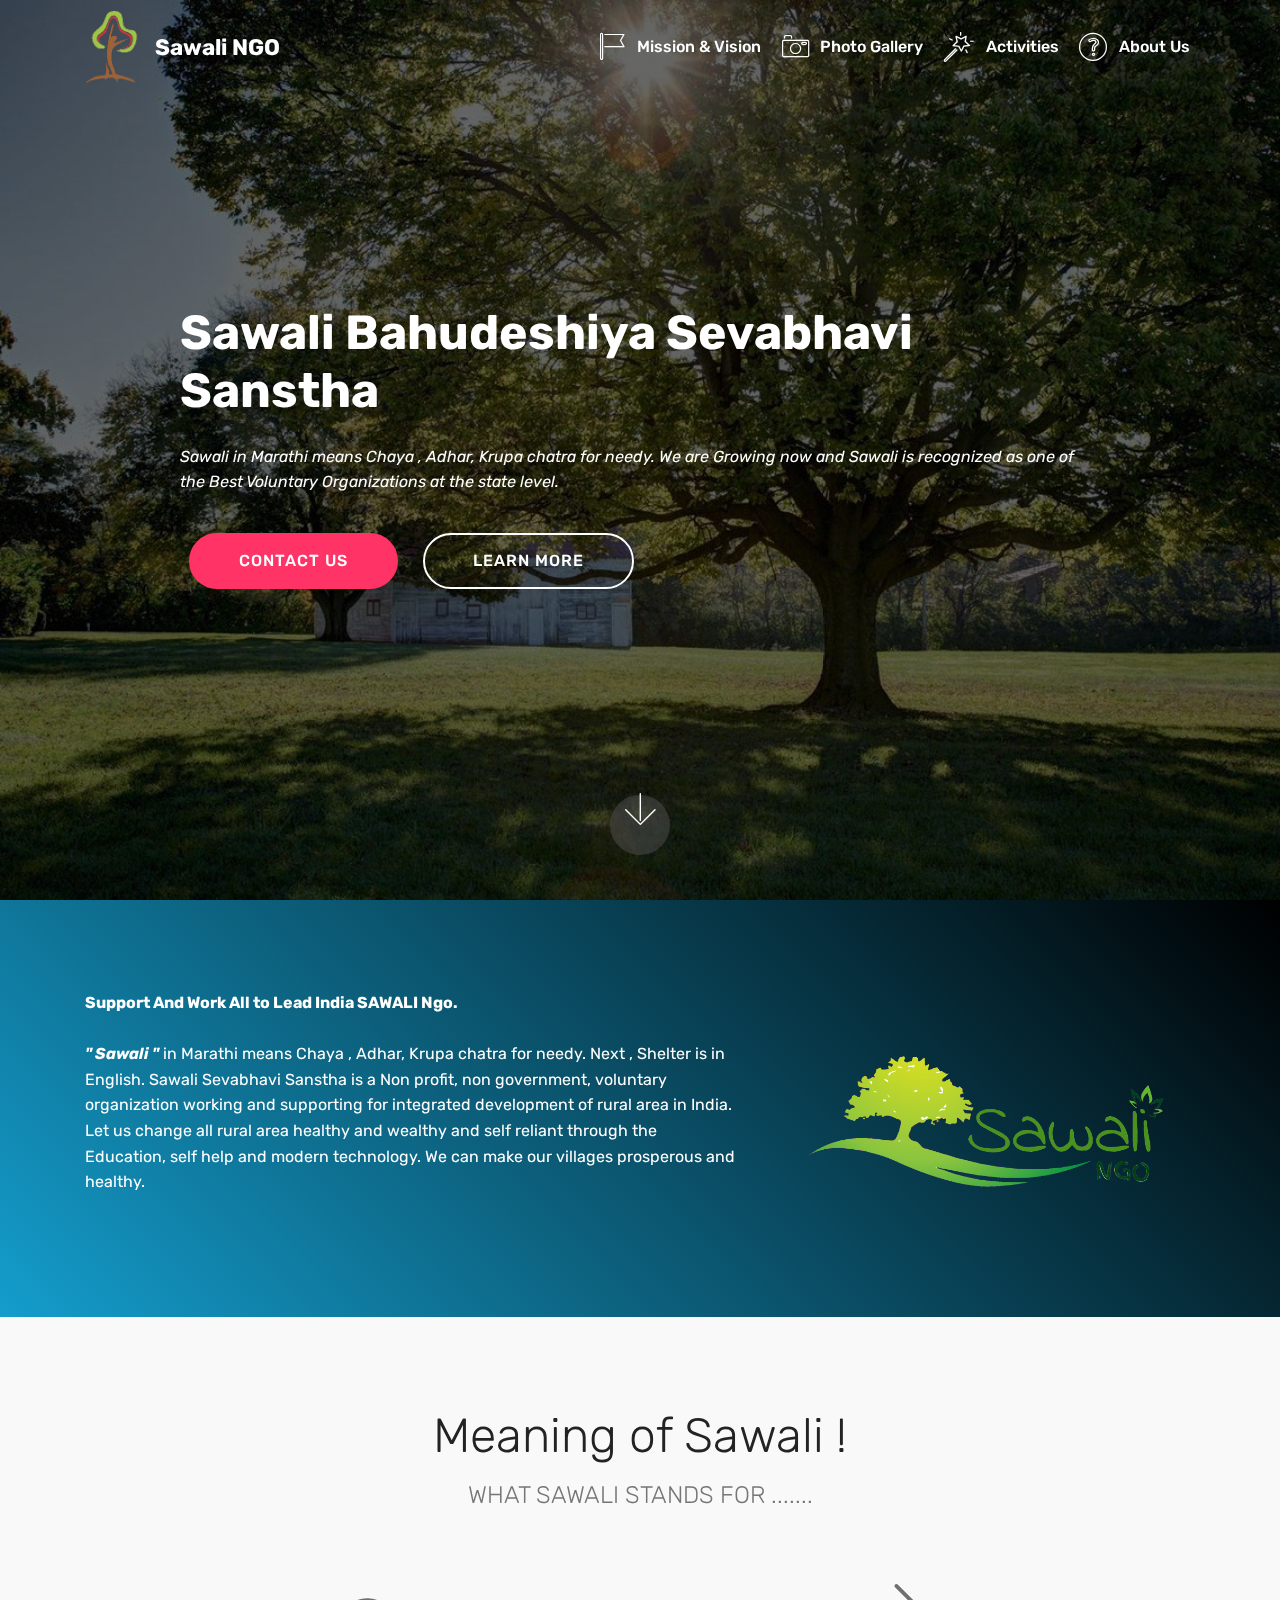
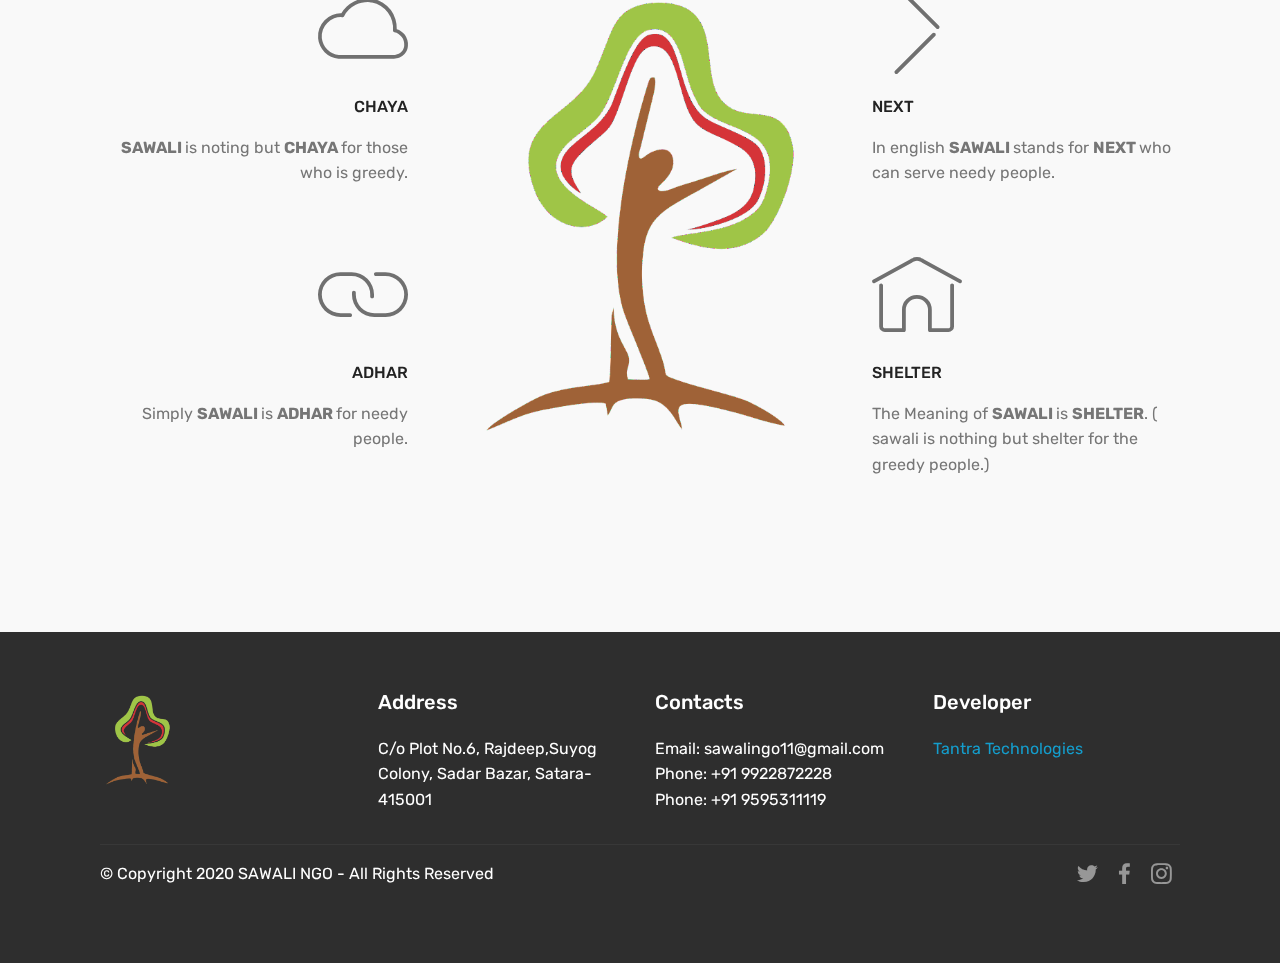
<file: index.html>
<!DOCTYPE html>
<html >
<head>
  <meta charset="UTF-8">
  <meta http-equiv="X-UA-Compatible" content="IE=edge">
  <meta name="generator" content="Mobirise v4.5.2, mobirise.com">
  <meta name="viewport" content="width=device-width, initial-scale=1, minimum-scale=1">
  <link rel="shortcut icon" href="assets/images/sawali-128x161-1.png" type="image/x-icon">
  <meta name="description" content="">
  <title>Home</title>
  <link rel="stylesheet" href="assets/web/assets/mobirise-icons/mobirise-icons.css">
  <link rel="stylesheet" href="assets/tether/tether.min.css">
  <link rel="stylesheet" href="assets/bootstrap/css/bootstrap.min.css">
  <link rel="stylesheet" href="assets/bootstrap/css/bootstrap-grid.min.css">
  <link rel="stylesheet" href="assets/bootstrap/css/bootstrap-reboot.min.css">
  <link rel="stylesheet" href="assets/socicon/css/styles.css">
  <link rel="stylesheet" href="assets/dropdown/css/style.css">
  <link rel="stylesheet" href="assets/theme/css/style.css">
  <link rel="stylesheet" href="assets/mobirise/css/mbr-additional.css" type="text/css">
  
  
  
</head>
<body>
<section class="menu cid-s3RH3OE9CO" once="menu" id="menu1-3" data-rv-view="440">

    

    <nav class="navbar navbar-expand beta-menu navbar-dropdown align-items-center navbar-fixed-top navbar-toggleable-sm bg-color transparent">
        <button class="navbar-toggler navbar-toggler-right" type="button" data-toggle="collapse" data-target="#navbarSupportedContent" aria-controls="navbarSupportedContent" aria-expanded="false" aria-label="Toggle navigation">
            <div class="hamburger">
                <span></span>
                <span></span>
                <span></span>
                <span></span>
            </div>
        </button>
        <div class="menu-logo">
            <div class="navbar-brand">
                <span class="navbar-logo">
                    <a href="index.html">
                         <img src="assets/images/sawali-128x161.png" alt="Mobirise" title="" media-simple="true" style="height: 4.9rem;">
                    </a>
                </span>
                <span class="navbar-caption-wrap"><a class="navbar-caption text-white display-4" href="index.html">Sawali NGO</a></span>
            </div>
        </div>
        <div class="collapse navbar-collapse" id="navbarSupportedContent">
            <ul class="navbar-nav nav-dropdown nav-right" data-app-modern-menu="true"><li class="nav-item">
                    <a class="nav-link link text-white display-7" href="page5.html"><span class="mbri-flag mbr-iconfont mbr-iconfont-btn" style="font-size: 27px;"></span>Mission &amp; Vision</a>
                </li><li class="nav-item"><a class="nav-link link text-white display-7" href="page3.html"><span class="mbri-camera mbr-iconfont mbr-iconfont-btn" style="font-size: 27px;"></span>Photo Gallery</a></li><li class="nav-item"><a class="nav-link link text-white display-7" href="page2.html"><span class="mbri-magic-stick mbr-iconfont mbr-iconfont-btn" style="font-size: 30px;"></span>
                        Activities</a></li>
                <li class="nav-item">
                    <a class="nav-link link text-white display-7" href="page1.html"><span class="mbri-question mbr-iconfont mbr-iconfont-btn" style="font-size: 28px;"></span>
                        About Us</a>
                </li></ul>
            
        </div>
    </nav>
</section>

<section class="engine"><a href="https://mobirise.co/c">website maker</a></section><section class="cid-s3RH4gie8Y mbr-fullscreen mbr-parallax-background" id="header2-4" data-rv-view="442">

    

    <div class="mbr-overlay" style="opacity: 0.6; background-color: rgb(0, 0, 0);"></div>

    <div class="container align-center">
        <div class="row justify-content-md-center">
            <div class="mbr-white col-md-10">
                <h1  class="mbr-section-title mbr-bold pb-3 mbr-fonts-style display-2">Sawali Bahudeshiya Sevabhavi Sanstha</h1>
                
                <p class="mbr-text pb-3 mbr-fonts-style display-7"><em>Sawali in Marathi means Chaya , Adhar, Krupa chatra for needy. We are Growing now and Sawali is recognized as one of the Best Voluntary Organizations at the state level.</em></p>
                <div class="mbr-section-btn"><a class="btn btn-md btn-secondary display-7" href="page4.html">CONTACT US</a>
                    <a class="btn btn-md btn-white-outline display-7" href="page1.html">LEARN MORE</a></div>
            </div>
        </div>
    </div>
    <div class="mbr-arrow hidden-sm-down" aria-hidden="true">
        <a href="#next">
            <i class="mbri-down mbr-iconfont"></i>
        </a>
    </div>
</section>

<section class="header3 cid-s43kZfflpH" id="header3-1x" data-rv-view="445">

    

    

    <div class="container">
        <div class="media-container-row">
            <div class="mbr-figure" style="width: 65%;">
                <img src="assets/images/ngo-capturecp-1482x666.png" alt="Mobirise" title="" media-simple="true">
            </div>

            <div class="media-content">
                
                
                <div class="mbr-section-text mbr-white pb-3 ">
                    <p class="mbr-text mbr-fonts-style display-7"><strong>Support And Work All to Lead India SAWALI Ngo. 
<br></strong>
<br><strong><em>" Sawali "</em></strong> in Marathi means Chaya , Adhar, Krupa chatra for needy. Next , Shelter is in English. Sawali Sevabhavi Sanstha is a Non profit, non government, voluntary organization working and supporting for integrated development of rural area in India. Let us change all rural area healthy and wealthy and self reliant through the Education, self help and modern technology. We can make our villages prosperous and healthy.</p>
                </div>
                
            </div>
        </div>
    </div>

</section>

<section class="features12 cid-s3RJfvPJSd" id="features12-8" data-rv-view="448">
    
    

    

    <div class="container">
        <h2 class="mbr-section-title pb-2 mbr-fonts-style display-2">Meaning of Sawali !</h2>
        <h3 class="mbr-section-subtitle pb-3 mbr-fonts-style display-5">WHAT SAWALI STANDS FOR .......</h3>

        <div class="media-container-row pt-5">
            <div class="block-content align-right">
                <div class="card pl-3 pr-3 pb-5">
                    <div class="mbr-card-img-title">
                        <div class="card-img pb-3">
                             <span class="mbr-iconfont mbri-cloud" style="font-size: 90px;" media-simple="true"></span>
                        </div>
                        <div class="mbr-crt-title">
                            <h4 class="card-title py-2 mbr-crt-title mbr-fonts-style display-7">CHAYA</h4>
                        </div>
                    </div>                

                    <div class="card-box">
                        <p class="mbr-text mbr-section-text mbr-fonts-style display-7"><strong>SAWALI </strong>is noting but <strong>CHAYA </strong>for those who is greedy.</p>
                    </div>
                </div>

                <div class="card pl-3 pr-3 pb-5">
                    <div class="mbr-card-img-title">
                        <div class="card-img pb-3">
                            <span class="mbr-iconfont mbri-link" style="font-size: 90px;" media-simple="true"></span>
                        </div>
                        <div class="mbr-crt-title">
                            <h4 class="card-title py-2 mbr-crt-title mbr-fonts-style display-7">ADHAR</h4>
                        </div>
                    </div>
                    <div class="card-box">
                        <p class="mbr-text mbr-section-text mbr-fonts-style display-7">&nbsp;Simply <strong>SAWALI </strong>is <strong>ADHAR </strong>for needy people.</p>
                    </div>
                </div>
            </div>

            <div class="mbr-figure" style="width: 39%;">
                <img src="assets/images/sawali-532x671.png" alt="Mobirise" title="" media-simple="true">
            </div>

            <div class="block-content align-left  ">
                <div class="card pl-3 pr-3 pb-5">
                    <div class="mbr-card-img-title">
                        <div class="card-img pb-3">
                             <span class="mbr-iconfont mbri-arrow-next" style="font-size: 90px;" media-simple="true"></span>
                        </div>
                        <div class="mbr-crt-title">
                            <h4 class="card-title py-2 mbr-crt-title mbr-fonts-style display-7">NEXT</h4>
                        </div>
                    </div>                

                    <div class="card-box">
                        <p class="mbr-text mbr-section-text mbr-fonts-style display-7">In english <strong>SAWALI </strong>stands for <strong>NEXT </strong>who can serve needy people.</p>
                    </div>
                </div>

                <div class="card pl-3 pr-3 pb-5">
                    <div class="mbr-card-img-title">
                        <div class="card-img pb-3">
                            <span class="mbr-iconfont mbri-home" style="font-size: 90px;" media-simple="true"></span>
                        </div>
                        <div class="mbr-crt-title">
                            <h4 class="card-title py-2 mbr-crt-title mbr-fonts-style display-7">SHELTER</h4>
                        </div>
                    </div>
                    <div class="card-box">
                        <p class="mbr-text mbr-section-text mbr-fonts-style display-7">The Meaning of <strong>SAWALI </strong>is <strong>SHELTER</strong>. ( sawali is nothing but shelter for the greedy people.)</p>
                    </div>
                </div>
            </div>
        </div>
    </div>
</section>

<section class="cid-s3RMSBwFRl" id="footer1-a" data-rv-view="451">

    

    

    <div class="container">
        <div class="media-container-row content text-white">
            <div class="col-12 col-md-3">
                <div class="media-wrap">
                    <a href="index.html">
                        <img src="assets/images/sawali-532x671.png" alt="Mobirise" title="" media-simple="true">
                    </a>
                </div>
            </div>
            <div class="col-12 col-md-3 mbr-fonts-style display-7">
                <h5 class="pb-3">Address</h5>
                <p class="mbr-text">C/o Plot No.6, Rajdeep,Suyog Colony, Sadar Bazar, Satara-415001</p>
            </div>
            <div class="col-12 col-md-3 mbr-fonts-style display-7">
                <h5 class="pb-3">Contacts</h5>
                <p class="mbr-text">Email: sawalingo11@gmail.com<br>Phone: +91 9922872228<br>Phone: +91 9595311119</p>
            </div>
            <div class="col-12 col-md-3 mbr-fonts-style display-7">
                <h5 class="pb-3">Developer</h5>
                <p class="mbr-text"><a href="https://tantratech.online">Tantra Technologies&nbsp;</a><br><br><br></p>
            </div>
        </div>
        <div class="footer-lower">
            <div class="media-container-row">
                <div class="col-sm-12">
                    <hr>
                </div>
            </div>
            <div class="media-container-row mbr-white">
                <div class="col-sm-6 copyright">
                    <p class="mbr-text mbr-fonts-style display-7">© Copyright 2020 SAWALI NGO - All Rights Reserved</p>
                </div>
                <div class="col-md-6">
                    <div class="social-list align-right">
                        <div class="soc-item">
                            <a href="https://twitter.com/NgoSawali" target="_blank">
                                <span class="mbr-iconfont mbr-iconfont-social socicon-twitter socicon" media-simple="true"></span>
                            </a>
                        </div>
                        <div class="soc-item">
                            <a href="https://www.facebook.com/सावली-सेवाभावी-संस्था-102636221522679/" target="_blank">
                                <span class="mbr-iconfont mbr-iconfont-social socicon-facebook socicon" media-simple="true"></span>
                            </a>
                        </div>
                        <div class="soc-item">
                            <a href="https://instagram.com/sawali_ngo?igshid=9mu9yu26o201" target="_blank">
                                <span class="mbr-iconfont mbr-iconfont-social socicon-instagram socicon" media-simple="true"></span>
                            </a>
                        </div>
                        
                        
                        
                    </div>
                </div>
            </div>
        </div>
    </div>
</section>


  <script src="assets/web/assets/jquery/jquery.min.js"></script>
  <script src="assets/popper/popper.min.js"></script>
  <script src="assets/tether/tether.min.js"></script>
  <script src="assets/bootstrap/js/bootstrap.min.js"></script>
  <script src="assets/dropdown/js/script.min.js"></script>
  <script src="assets/touchswipe/jquery.touch-swipe.min.js"></script>
  <script src="assets/parallax/jarallax.min.js"></script>
  <script src="assets/smoothscroll/smooth-scroll.js"></script>
  <script src="assets/theme/js/script.js"></script>
  
  
</body>
</html>
</file>
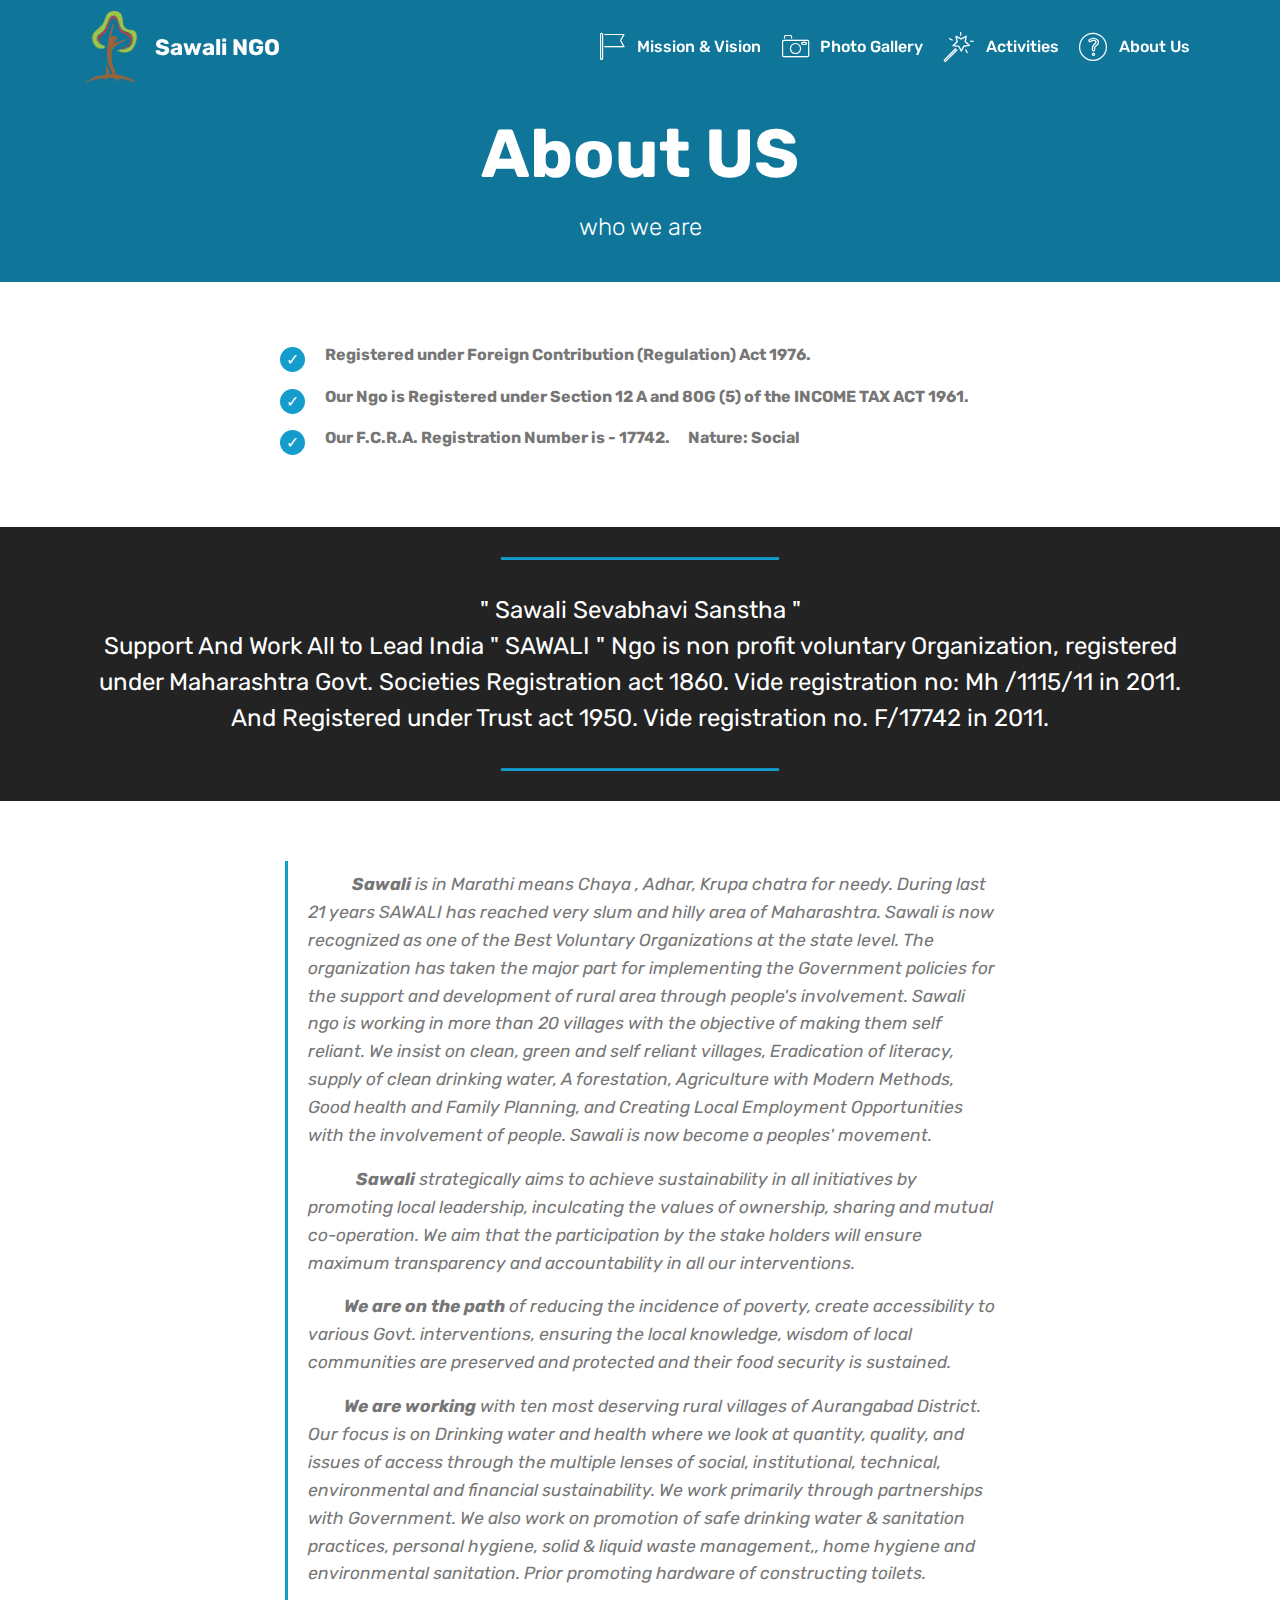
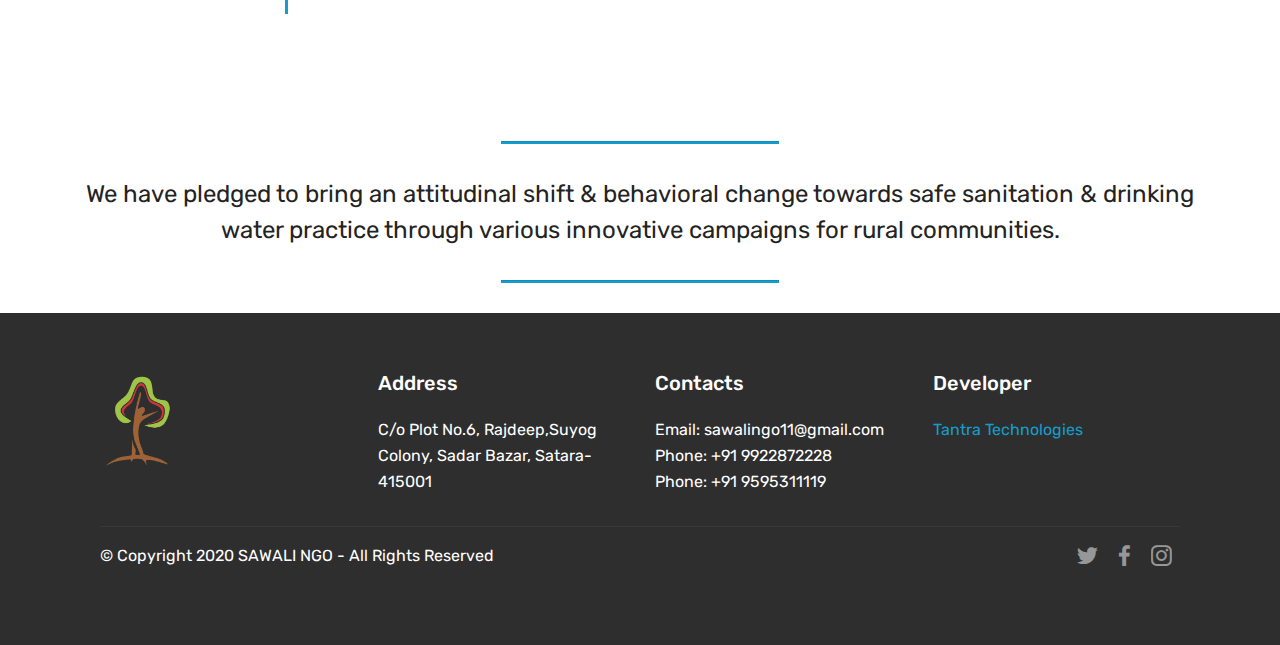
<file: page1.html>
<!DOCTYPE html>
<html >
<head>
  <!-- Site made with Mobirise Website Builder v4.5.2, https://mobirise.com -->
  <meta charset="UTF-8">
  <meta http-equiv="X-UA-Compatible" content="IE=edge">
  <meta name="generator" content="Mobirise v4.5.2, mobirise.com">
  <meta name="viewport" content="width=device-width, initial-scale=1, minimum-scale=1">
  <link rel="shortcut icon" href="assets/images/sawali-128x161-1.png" type="image/x-icon">
  <meta name="description" content="Web Creator Description">
  <title>AboutUs</title>
  <link rel="stylesheet" href="assets/web/assets/mobirise-icons/mobirise-icons.css">
  <link rel="stylesheet" href="assets/tether/tether.min.css">
  <link rel="stylesheet" href="assets/bootstrap/css/bootstrap.min.css">
  <link rel="stylesheet" href="assets/bootstrap/css/bootstrap-grid.min.css">
  <link rel="stylesheet" href="assets/bootstrap/css/bootstrap-reboot.min.css">
  <link rel="stylesheet" href="assets/dropdown/css/style.css">
  <link rel="stylesheet" href="assets/socicon/css/styles.css">
  <link rel="stylesheet" href="assets/theme/css/style.css">
  <link rel="stylesheet" href="assets/mobirise/css/mbr-additional.css" type="text/css">
  
  
  
</head>
<body>
<section class="menu cid-s3RH3OE9CO" once="menu" id="menu1-c" data-rv-view="454">

    

    <nav class="navbar navbar-expand beta-menu navbar-dropdown align-items-center navbar-fixed-top navbar-toggleable-sm bg-color transparent">
        <button class="navbar-toggler navbar-toggler-right" type="button" data-toggle="collapse" data-target="#navbarSupportedContent" aria-controls="navbarSupportedContent" aria-expanded="false" aria-label="Toggle navigation">
            <div class="hamburger">
                <span></span>
                <span></span>
                <span></span>
                <span></span>
            </div>
        </button>
        <div class="menu-logo">
            <div class="navbar-brand">
                <span class="navbar-logo">
                    <a href="index.html">
                         <img src="assets/images/sawali-128x161.png" alt="Mobirise" title="" media-simple="true" style="height: 4.9rem;">
                    </a>
                </span>
                <span class="navbar-caption-wrap"><a class="navbar-caption text-white display-4" href="index.html">Sawali NGO</a></span>
            </div>
        </div>
        <div class="collapse navbar-collapse" id="navbarSupportedContent">
            <ul class="navbar-nav nav-dropdown nav-right" data-app-modern-menu="true"><li class="nav-item">
                    <a class="nav-link link text-white display-7" href="page5.html"><span class="mbri-flag mbr-iconfont mbr-iconfont-btn" style="font-size: 27px;"></span>Mission &amp; Vision</a>
                </li><li class="nav-item"><a class="nav-link link text-white display-7" href="page3.html"><span class="mbri-camera mbr-iconfont mbr-iconfont-btn" style="font-size: 27px;"></span>Photo Gallery</a></li><li class="nav-item"><a class="nav-link link text-white display-7" href="page2.html"><span class="mbri-magic-stick mbr-iconfont mbr-iconfont-btn" style="font-size: 30px;"></span>
                        Activities</a></li>
                <li class="nav-item">
                    <a class="nav-link link text-white display-7" href="page1.html"><span class="mbri-question mbr-iconfont mbr-iconfont-btn" style="font-size: 28px;"></span>
                        About Us</a>
                </li></ul>
            
        </div>
    </nav>
</section>

<section class="engine"><a href="https://mobirise.co/l">free bootstrap theme</a></section><section class="mbr-section content5 cid-s3RPUrkk9w" id="content5-f" data-rv-view="456">

    

    

    <div class="container">
        <div class="media-container-row">
            <div class="title col-12 col-md-8">
                <h2 class="align-center mbr-bold mbr-white pb-3 mbr-fonts-style display-1">About US</h2>
                <h3 class="mbr-section-subtitle align-center mbr-light mbr-white pb-3 mbr-fonts-style display-5">who we are</h3>
                
                
            </div>
        </div>
    </div>
</section>

<section class="mbr-section article content12 cid-s3RRAzAgDK" id="content12-i" data-rv-view="459">
     

    <div class="container">
        <div class="media-container-row">
            <div class="mbr-text counter-container col-12 col-md-8 mbr-fonts-style display-7">
                <ul>
                    <li><strong>Registered under Foreign Contribution (Regulation) Act 1976.</strong></li>
                    <li><strong>Our Ngo is Registered under Section 12 A and 80G (5) of the INCOME TAX ACT 1961.</strong></li>
                    <li><strong>Our F.C.R.A. Registration Number is - </strong><strong>17742. &nbsp; &nbsp; &nbsp;Nature: Social</strong></li>
                </ul>
            </div>
        </div>
    </div>
</section>

<section class="mbr-section article content10 cid-s3RPOr3WjT" id="content10-e" data-rv-view="460">
    
     

    <div class="container">
        <div class="inner-container" style="width: 100%;">
            <hr class="line" style="width: 25%;">
            <div class="section-text align-center mbr-white mbr-fonts-style display-5">" Sawali Sevabhavi Sanstha "<br>Support And Work All to Lead India " SAWALI " Ngo is non profit voluntary Organization, registered under Maharashtra Govt. Societies Registration act 1860. Vide registration no: Mh /1115/11 in 2011. And Registered under Trust act 1950. Vide registration no. F/17742 in 2011.</div>
            <hr class="line" style="width: 25%;">
        </div>
    </div>
</section>

<section class="mbr-section article content1 cid-s3RTpywLeK" id="content2-j" data-rv-view="462">

     

    <div class="container">
        <div class="media-container-row">
            <div class="mbr-text col-12 col-md-8 mbr-fonts-style display-7">
                <blockquote><p>&nbsp;&nbsp;&nbsp;&nbsp;&nbsp;&nbsp;&nbsp;&nbsp;&nbsp;&nbsp;&nbsp;<strong>Sawali</strong> is in Marathi means Chaya , Adhar, Krupa chatra for needy. During last 21 years SAWALI has reached very slum and hilly area of Maharashtra. Sawali is now recognized as one of the Best Voluntary Organizations at the state level. The organization has taken the major part for implementing the Government policies for the support and development of rural area through people's involvement. Sawali ngo is working in more than 20 villages with the objective of making them self reliant. We insist on clean, green and self reliant villages, Eradication of literacy, supply of clean drinking water, A forestation, Agriculture with Modern Methods, Good health and Family Planning, and Creating Local Employment Opportunities with the involvement of people. Sawali is now become a peoples' movement.</p><p>&nbsp;&nbsp;&nbsp;&nbsp;&nbsp;&nbsp;&nbsp;&nbsp;&nbsp;&nbsp;&nbsp;&nbsp;<span style="font-size: 1.09rem;"><strong>Sawali </strong>strategically aims to achieve sustainability in all initiatives by promoting local leadership, inculcating the values of ownership, sharing and mutual co-operation. We aim that the participation by the stake holders will ensure maximum transparency and accountability in all our interventions.&nbsp;</span></p><p>&nbsp; &nbsp; &nbsp; &nbsp; &nbsp;<strong>We are on the path</strong> of reducing the incidence of poverty, create accessibility to various Govt. interventions, ensuring the local knowledge, wisdom of local communities are preserved and protected and their food security is sustained.
</p><p>&nbsp;&nbsp;&nbsp;&nbsp;&nbsp;&nbsp;&nbsp;&nbsp;&nbsp;<span style="font-size: 1.09rem;"><strong>We are working</strong> with ten most deserving rural villages of Aurangabad District. Our focus is on Drinking water and health where we look at quantity, quality, and issues of access through the multiple lenses of social, institutional, technical, environmental and financial sustainability. We work primarily through partnerships with Government. We also work on promotion of safe drinking water &amp; sanitation practices, personal hygiene, solid &amp; liquid waste management,, home hygiene and environmental sanitation. Prior promoting hardware of constructing toilets.</span></p></blockquote>
            </div>
        </div>
    </div>
</section>

<section class="mbr-section article content9 cid-s3RU8qJM67" id="content9-l" data-rv-view="463">
    
     

    <div class="container">
        <div class="inner-container" style="width: 100%;">
            <hr class="line" style="width: 25%;">
            <div class="section-text align-center mbr-fonts-style display-5">We have pledged to bring an attitudinal shift &amp; behavioral change towards safe sanitation &amp; drinking water practice through various innovative campaigns for rural communities.</div>
            <hr class="line" style="width: 25%;">
        </div>
        </div>
</section>

<section class="cid-s3YcvR8nNL" id="footer1-1u" data-rv-view="465">

    

    

    <div class="container">
        <div class="media-container-row content text-white">
            <div class="col-12 col-md-3">
                <div class="media-wrap">
                    <a href="index.html">
                        <img src="assets/images/sawali-532x671.png" alt="Mobirise" title="" media-simple="true">
                    </a>
                </div>
            </div>
            <div class="col-12 col-md-3 mbr-fonts-style display-7">
                <h5 class="pb-3">Address</h5>
                <p class="mbr-text">C/o Plot No.6, Rajdeep,Suyog Colony, Sadar Bazar, Satara-415001</p>
            </div>
            <div class="col-12 col-md-3 mbr-fonts-style display-7">
                <h5 class="pb-3">Contacts</h5>
                <p class="mbr-text">Email: sawalingo11@gmail.com<br>Phone: +91 9922872228<br>Phone: +91 9595311119</p>
            </div>
            <div class="col-12 col-md-3 mbr-fonts-style display-7">
                <h5 class="pb-3">Developer</h5>
                <p class="mbr-text"><a href="https://tantratech.online">Tantra Technologies&nbsp;</a><br><br><br></p>
            </div>
        </div>
        <div class="footer-lower">
            <div class="media-container-row">
                <div class="col-sm-12">
                    <hr>
                </div>
            </div>
            <div class="media-container-row mbr-white">
                <div class="col-sm-6 copyright">
                    <p class="mbr-text mbr-fonts-style display-7">© Copyright 2020 SAWALI NGO - All Rights Reserved</p>
                </div>
                <div class="col-md-6">
                    <div class="social-list align-right">
                        <div class="soc-item">
                            <a href="https://twitter.com/NgoSawali" target="_blank">
                                <span class="mbr-iconfont mbr-iconfont-social socicon-twitter socicon" media-simple="true"></span>
                            </a>
                        </div>
                        <div class="soc-item">
                            <a href="https://www.facebook.com/सावली-सेवाभावी-संस्था-102636221522679/" target="_blank">
                                <span class="mbr-iconfont mbr-iconfont-social socicon-facebook socicon" media-simple="true"></span>
                            </a>
                        </div>
                        <div class="soc-item">
                            <a href="https://instagram.com/sawali_ngo?igshid=9mu9yu26o201" target="_blank">
                                <span class="mbr-iconfont mbr-iconfont-social socicon-instagram socicon" media-simple="true"></span>
                            </a>
                        </div>
                        
                        
                        
                    </div>
                </div>
            </div>
        </div>
    </div>
</section>


  <script src="assets/web/assets/jquery/jquery.min.js"></script>
  <script src="assets/popper/popper.min.js"></script>
  <script src="assets/tether/tether.min.js"></script>
  <script src="assets/bootstrap/js/bootstrap.min.js"></script>
  <script src="assets/smoothscroll/smooth-scroll.js"></script>
  <script src="assets/dropdown/js/script.min.js"></script>
  <script src="assets/touchswipe/jquery.touch-swipe.min.js"></script>
  <script src="assets/theme/js/script.js"></script>
  
  
</body>
</html>
</file>
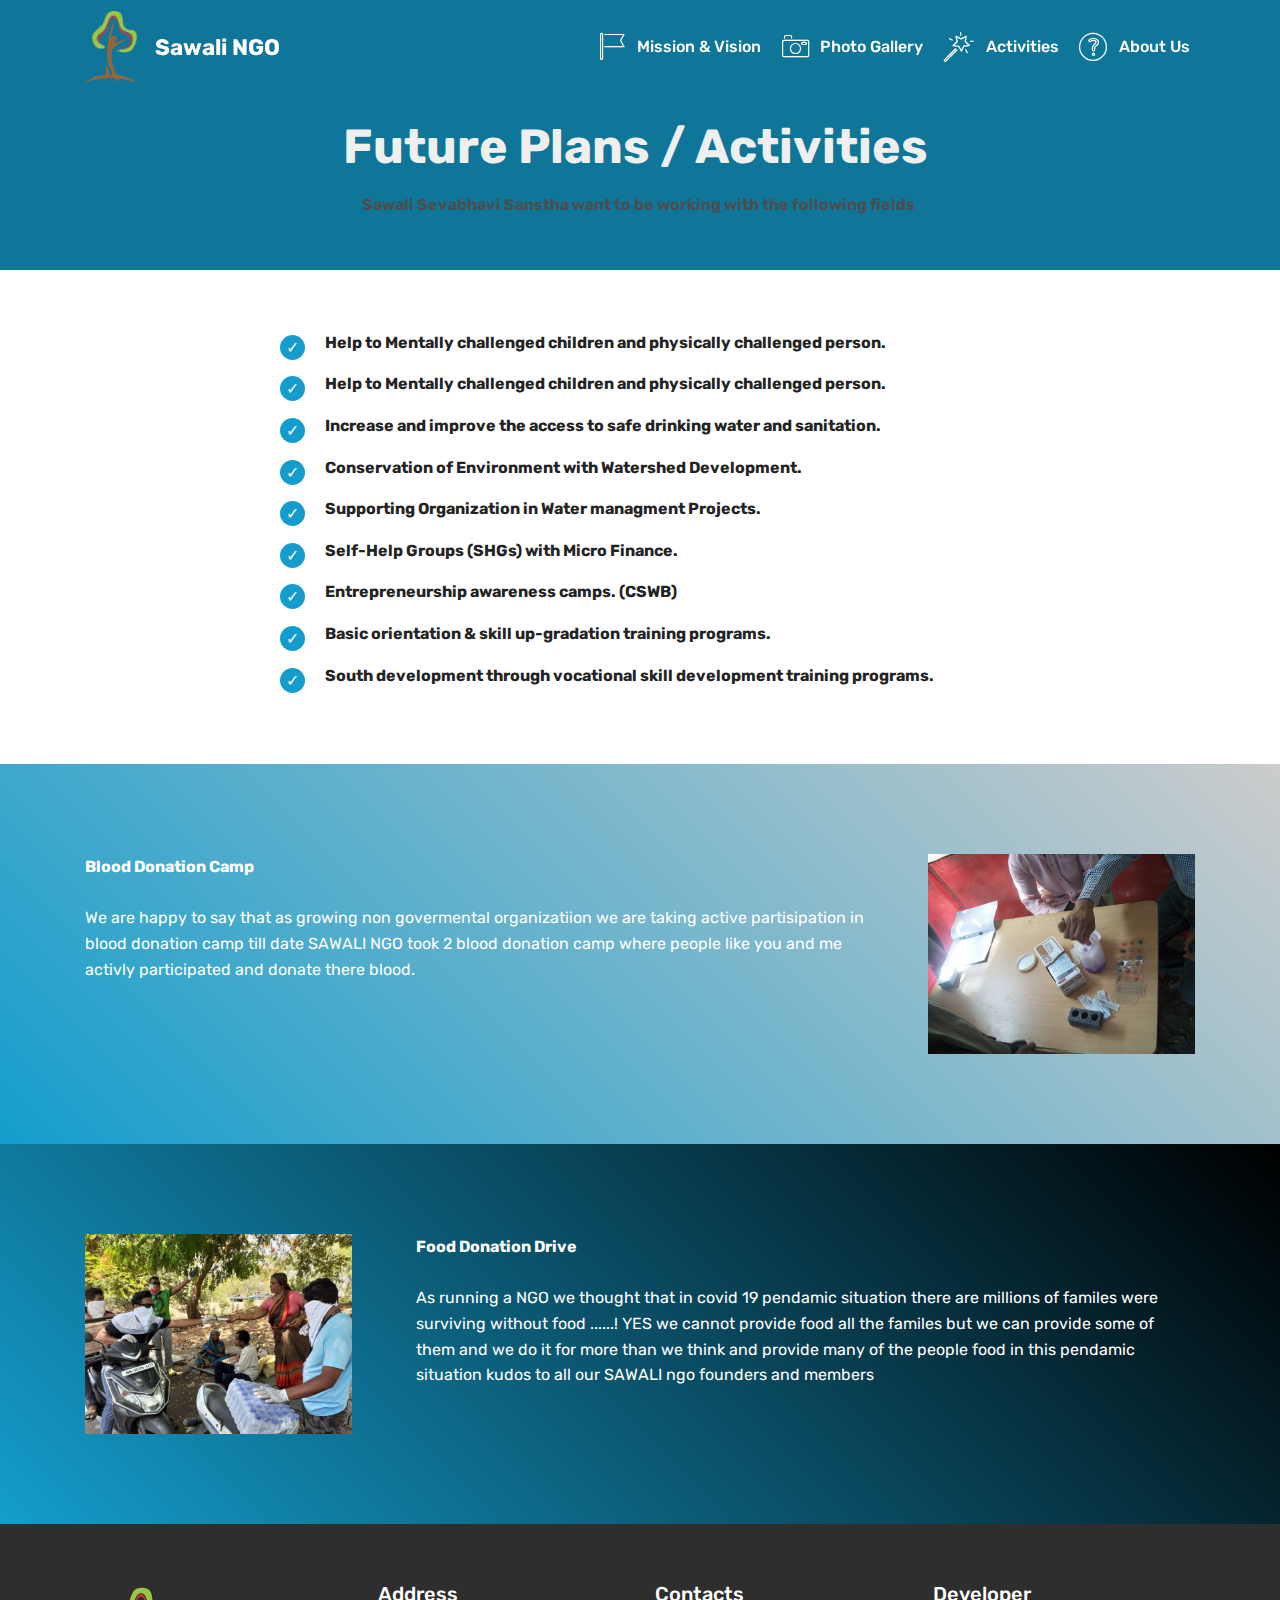
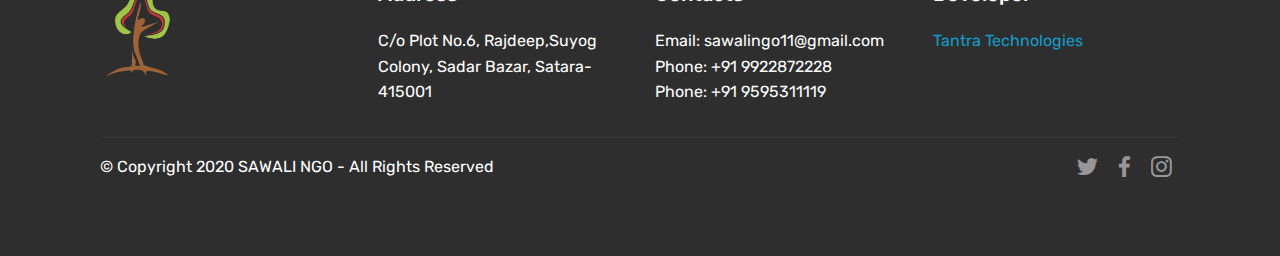
<file: page2.html>
<!DOCTYPE html>
<html >
<head>
  <!-- Site made with Mobirise Website Builder v4.5.2, https://mobirise.com -->
  <meta charset="UTF-8">
  <meta http-equiv="X-UA-Compatible" content="IE=edge">
  <meta name="generator" content="Mobirise v4.5.2, mobirise.com">
  <meta name="viewport" content="width=device-width, initial-scale=1, minimum-scale=1">
  <link rel="shortcut icon" href="assets/images/sawali-128x161-1.png" type="image/x-icon">
  <meta name="description" content="Web Site Creator Description">
  <title>Activity</title>
  <link rel="stylesheet" href="assets/web/assets/mobirise-icons/mobirise-icons.css">
  <link rel="stylesheet" href="assets/tether/tether.min.css">
  <link rel="stylesheet" href="assets/bootstrap/css/bootstrap.min.css">
  <link rel="stylesheet" href="assets/bootstrap/css/bootstrap-grid.min.css">
  <link rel="stylesheet" href="assets/bootstrap/css/bootstrap-reboot.min.css">
  <link rel="stylesheet" href="assets/dropdown/css/style.css">
  <link rel="stylesheet" href="assets/socicon/css/styles.css">
  <link rel="stylesheet" href="assets/theme/css/style.css">
  <link rel="stylesheet" href="assets/mobirise/css/mbr-additional.css" type="text/css">
  
  
  
</head>
<body>
<section class="menu cid-s3RH3OE9CO" once="menu" id="menu1-m" data-rv-view="468">

    

    <nav class="navbar navbar-expand beta-menu navbar-dropdown align-items-center navbar-fixed-top navbar-toggleable-sm bg-color transparent">
        <button class="navbar-toggler navbar-toggler-right" type="button" data-toggle="collapse" data-target="#navbarSupportedContent" aria-controls="navbarSupportedContent" aria-expanded="false" aria-label="Toggle navigation">
            <div class="hamburger">
                <span></span>
                <span></span>
                <span></span>
                <span></span>
            </div>
        </button>
        <div class="menu-logo">
            <div class="navbar-brand">
                <span class="navbar-logo">
                    <a href="index.html">
                         <img src="assets/images/sawali-128x161.png" alt="Mobirise" title="" media-simple="true" style="height: 4.9rem;">
                    </a>
                </span>
                <span class="navbar-caption-wrap"><a class="navbar-caption text-white display-4" href="index.html">Sawali NGO</a></span>
            </div>
        </div>
        <div class="collapse navbar-collapse" id="navbarSupportedContent">
            <ul class="navbar-nav nav-dropdown nav-right" data-app-modern-menu="true"><li class="nav-item">
                    <a class="nav-link link text-white display-7" href="page5.html"><span class="mbri-flag mbr-iconfont mbr-iconfont-btn" style="font-size: 27px;"></span>Mission &amp; Vision</a>
                </li><li class="nav-item"><a class="nav-link link text-white display-7" href="page3.html"><span class="mbri-camera mbr-iconfont mbr-iconfont-btn" style="font-size: 27px;"></span>Photo Gallery</a></li><li class="nav-item"><a class="nav-link link text-white display-7" href="page2.html"><span class="mbri-magic-stick mbr-iconfont mbr-iconfont-btn" style="font-size: 30px;"></span>
                        Activities</a></li>
                <li class="nav-item">
                    <a class="nav-link link text-white display-7" href="page1.html"><span class="mbri-question mbr-iconfont mbr-iconfont-btn" style="font-size: 28px;"></span>
                        About Us</a>
                </li></ul>
            
        </div>
    </nav>
</section>

<section class="engine"><a href="https://mobirise.co/l">bootstrap themes</a></section><section class="mbr-section content5 cid-s3RVkgUfUM" id="content5-r" data-rv-view="470">

    

    

    <div class="container">
        <div class="media-container-row">
            <div class="title col-12 col-md-8">
                <h2 class="align-center mbr-bold mbr-white pb-3 mbr-fonts-style display-2"><br>Future Plans / Activities&nbsp;</h2>
                <h3 class="mbr-section-subtitle align-center mbr-light mbr-white pb-3 mbr-fonts-style display-7"><strong>Sawali Sevabhavi Sanstha want to be working with the following fields&nbsp;</strong></h3>
                
                
            </div>
        </div>
    </div>
</section>

<section class="mbr-section article content12 cid-s3RVeG2C0z" id="content12-p" data-rv-view="473">
     

    <div class="container">
        <div class="media-container-row">
            <div class="mbr-text counter-container col-12 col-md-8 mbr-fonts-style display-7">
                <ul>
                    <li><strong>Help to Mentally challenged children and physically challenged person.</strong><br></li>
                    <li><strong>Help to Mentally challenged children and physically challenged person.</strong></li><li><strong>Increase and improve the access to safe drinking water and sanitation.</strong></li><li><strong>Conservation of Environment with Watershed Development.</strong></li><li><strong>Supporting Organization in Water managment Projects.</strong></li><li><strong>Self-Help Groups (SHGs) with Micro Finance.</strong><br></li><li><strong>Entrepreneurship awareness camps. (CSWB)</strong><br></li><li><strong>Basic orientation &amp; skill up-gradation training programs.</strong></li><li><strong>South development through vocational skill development training programs.</strong></li>
                </ul>
            </div>
        </div>
    </div>
</section>

<section class="header3 cid-s43mVMRobc" id="header3-1z" data-rv-view="474">

    

    

    <div class="container">
        <div class="media-container-row">
            <div class="mbr-figure" style="width: 40%;">
                <img src="assets/images/100-1718-2000x1500-800x600.jpg" alt="Mobirise" title="" media-simple="true">
            </div>

            <div class="media-content">
                
                
                <div class="mbr-section-text mbr-white pb-3 ">
                    <p class="mbr-text mbr-fonts-style display-7"><strong>Blood Donation Camp<br></strong><br>We are happy to say that as growing non govermental organizatiion we are taking active partisipation in blood donation camp till date SAWALI NGO took 2 blood donation camp where people like you and me activly participated and donate there blood.<br><br></p>
                </div>
                
            </div>
        </div>
    </div>

</section>

<section class="header3 cid-s43nY0xW6X" id="header3-20" data-rv-view="477">

    

    

    <div class="container">
        <div class="media-container-row">
            <div class="mbr-figure" style="width: 40%;">
                <img src="assets/images/img-20200530-wa0049-1032x774-800x600.jpg" alt="Mobirise" title="" media-simple="true">
            </div>

            <div class="media-content">
                
                
                <div class="mbr-section-text mbr-white pb-3 ">
                    <p class="mbr-text mbr-fonts-style display-7"><strong>Food Donation Drive<br></strong><br>As running a NGO we thought that in covid 19 pendamic situation there are millions of familes were surviving without food ......! YES we cannot provide food all the familes but we can provide some of them and we do it for more than we think and provide many of the people food in this pendamic situation kudos to all our SAWALI ngo founders and members&nbsp;</p>
                </div>
                
            </div>
        </div>
    </div>

</section>

<section class="cid-s3YcpvBszV" id="footer1-1t" data-rv-view="480">

    

    

    <div class="container">
        <div class="media-container-row content text-white">
            <div class="col-12 col-md-3">
                <div class="media-wrap">
                    <a href="index.html">
                        <img src="assets/images/sawali-532x671.png" alt="Mobirise" title="" media-simple="true">
                    </a>
                </div>
            </div>
            <div class="col-12 col-md-3 mbr-fonts-style display-7">
                <h5 class="pb-3">Address</h5>
                <p class="mbr-text">C/o Plot No.6, Rajdeep,Suyog Colony, Sadar Bazar, Satara-415001</p>
            </div>
            <div class="col-12 col-md-3 mbr-fonts-style display-7">
                <h5 class="pb-3">Contacts</h5>
                <p class="mbr-text">Email: sawalingo11@gmail.com<br>Phone: +91 9922872228<br>Phone: +91 9595311119</p>
            </div>
            <div class="col-12 col-md-3 mbr-fonts-style display-7">
                <h5 class="pb-3">Developer</h5>
                <p class="mbr-text"><a href="https://tantratech.online">Tantra Technologies&nbsp;</a><br><br><br></p>
            </div>
        </div>
        <div class="footer-lower">
            <div class="media-container-row">
                <div class="col-sm-12">
                    <hr>
                </div>
            </div>
            <div class="media-container-row mbr-white">
                <div class="col-sm-6 copyright">
                    <p class="mbr-text mbr-fonts-style display-7">© Copyright 2020 SAWALI NGO - All Rights Reserved</p>
                </div>
                <div class="col-md-6">
                    <div class="social-list align-right">
                        <div class="soc-item">
                            <a href="https://twitter.com/NgoSawali" target="_blank">
                                <span class="mbr-iconfont mbr-iconfont-social socicon-twitter socicon" media-simple="true"></span>
                            </a>
                        </div>
                        <div class="soc-item">
                            <a href="https://www.facebook.com/सावली-सेवाभावी-संस्था-102636221522679/" target="_blank">
                                <span class="mbr-iconfont mbr-iconfont-social socicon-facebook socicon" media-simple="true"></span>
                            </a>
                        </div>
                        <div class="soc-item">
                            <a href="https://instagram.com/sawali_ngo?igshid=9mu9yu26o201" target="_blank">
                                <span class="mbr-iconfont mbr-iconfont-social socicon-instagram socicon" media-simple="true"></span>
                            </a>
                        </div>
                        
                        
                        
                    </div>
                </div>
            </div>
        </div>
    </div>
</section>


  <script src="assets/web/assets/jquery/jquery.min.js"></script>
  <script src="assets/popper/popper.min.js"></script>
  <script src="assets/tether/tether.min.js"></script>
  <script src="assets/bootstrap/js/bootstrap.min.js"></script>
  <script src="assets/smoothscroll/smooth-scroll.js"></script>
  <script src="assets/dropdown/js/script.min.js"></script>
  <script src="assets/touchswipe/jquery.touch-swipe.min.js"></script>
  <script src="assets/theme/js/script.js"></script>
  
  
</body>
</html>
</file>
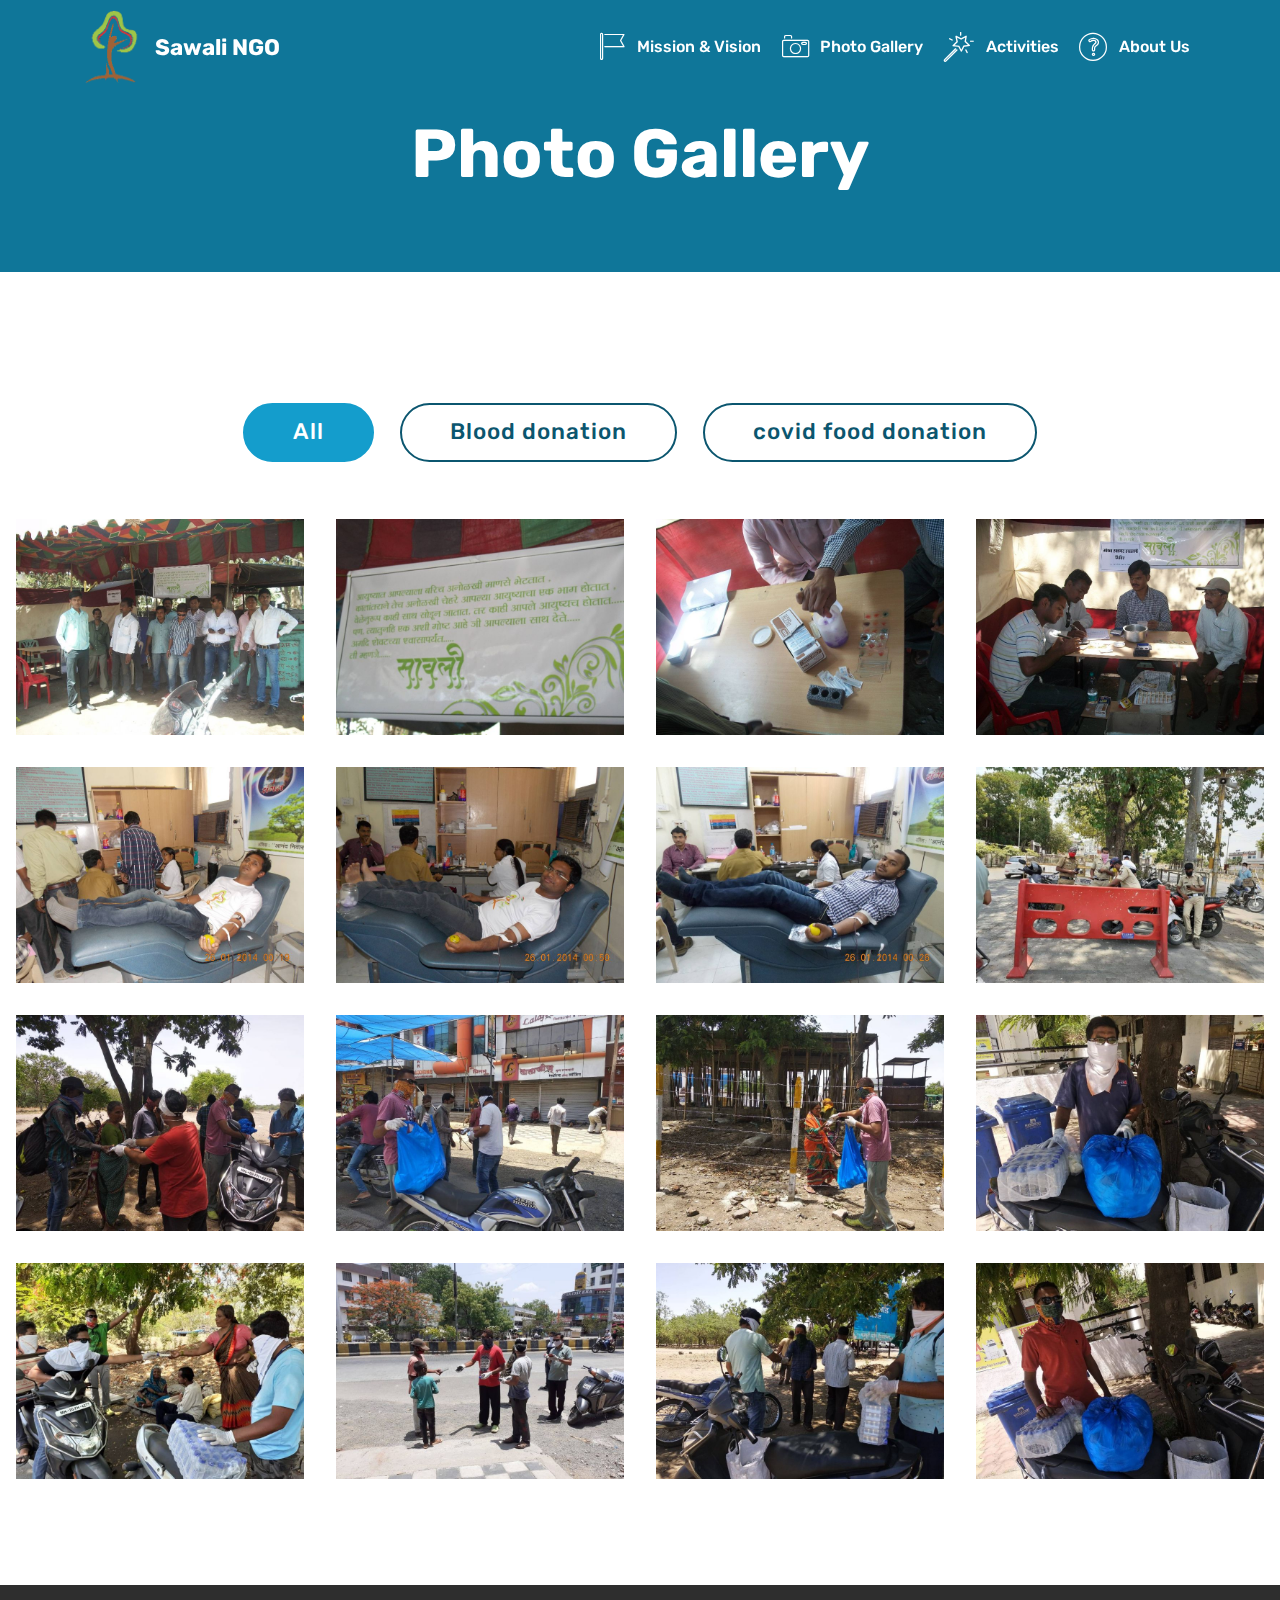
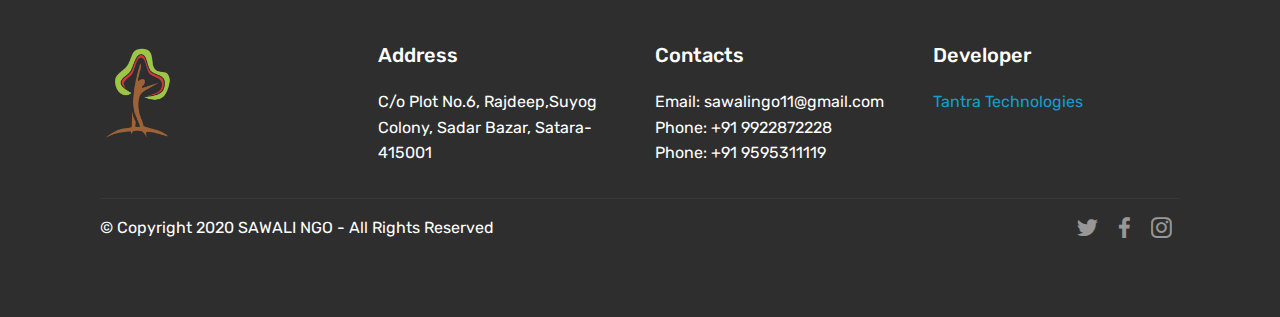
<file: page3.html>
<!DOCTYPE html>
<html >
<head>
  <!-- Site made with Mobirise Website Builder v4.5.2, https://mobirise.com -->
  <meta charset="UTF-8">
  <meta http-equiv="X-UA-Compatible" content="IE=edge">
  <meta name="generator" content="Mobirise v4.5.2, mobirise.com">
  <meta name="viewport" content="width=device-width, initial-scale=1, minimum-scale=1">
  <link rel="shortcut icon" href="assets/images/sawali-128x161-1.png" type="image/x-icon">
  <meta name="description" content="Web Maker Description">
  <title>gallery</title>
  <link rel="stylesheet" href="assets/web/assets/mobirise-icons/mobirise-icons.css">
  <link rel="stylesheet" href="assets/tether/tether.min.css">
  <link rel="stylesheet" href="assets/bootstrap/css/bootstrap.min.css">
  <link rel="stylesheet" href="assets/bootstrap/css/bootstrap-grid.min.css">
  <link rel="stylesheet" href="assets/bootstrap/css/bootstrap-reboot.min.css">
  <link rel="stylesheet" href="assets/dropdown/css/style.css">
  <link rel="stylesheet" href="assets/socicon/css/styles.css">
  <link rel="stylesheet" href="assets/theme/css/style.css">
  <link rel="stylesheet" href="assets/gallery/style.css">
  <link rel="stylesheet" href="assets/mobirise/css/mbr-additional.css" type="text/css">
  
  
  
</head>
<body>
<section class="menu cid-s3RH3OE9CO" once="menu" id="menu1-u" data-rv-view="483">

    

    <nav class="navbar navbar-expand beta-menu navbar-dropdown align-items-center navbar-fixed-top navbar-toggleable-sm bg-color transparent">
        <button class="navbar-toggler navbar-toggler-right" type="button" data-toggle="collapse" data-target="#navbarSupportedContent" aria-controls="navbarSupportedContent" aria-expanded="false" aria-label="Toggle navigation">
            <div class="hamburger">
                <span></span>
                <span></span>
                <span></span>
                <span></span>
            </div>
        </button>
        <div class="menu-logo">
            <div class="navbar-brand">
                <span class="navbar-logo">
                    <a href="index.html">
                         <img src="assets/images/sawali-128x161.png" alt="Mobirise" title="" media-simple="true" style="height: 4.9rem;">
                    </a>
                </span>
                <span class="navbar-caption-wrap"><a class="navbar-caption text-white display-4" href="index.html">Sawali NGO</a></span>
            </div>
        </div>
        <div class="collapse navbar-collapse" id="navbarSupportedContent">
            <ul class="navbar-nav nav-dropdown nav-right" data-app-modern-menu="true"><li class="nav-item">
                    <a class="nav-link link text-white display-7" href="page5.html"><span class="mbri-flag mbr-iconfont mbr-iconfont-btn" style="font-size: 27px;"></span>Mission &amp; Vision</a>
                </li><li class="nav-item"><a class="nav-link link text-white display-7" href="page3.html"><span class="mbri-camera mbr-iconfont mbr-iconfont-btn" style="font-size: 27px;"></span>Photo Gallery</a></li><li class="nav-item"><a class="nav-link link text-white display-7" href="page2.html"><span class="mbri-magic-stick mbr-iconfont mbr-iconfont-btn" style="font-size: 30px;"></span>
                        Activities</a></li>
                <li class="nav-item">
                    <a class="nav-link link text-white display-7" href="page1.html"><span class="mbri-question mbr-iconfont mbr-iconfont-btn" style="font-size: 28px;"></span>
                        About Us</a>
                </li></ul>
            
        </div>
    </nav>
</section>

<section class="engine"><a href="https://mobirise.co/i">how to build a website for free</a></section><section class="mbr-section content5 cid-s3S4NEFyhJ" id="content5-w" data-rv-view="485">

    

    

    <div class="container">
        <div class="media-container-row">
            <div class="title col-12 col-md-8">
                <h2 class="align-center mbr-bold mbr-white pb-3 mbr-fonts-style display-1">Photo Gallery</h2>
                
                
                
            </div>
        </div>
    </div>
</section>

<section class="mbr-gallery mbr-slider-carousel cid-s3VVhbBgip" id="gallery2-1c" data-rv-view="488">

    

    <div>
        <div><!-- Filter --><div class="mbr-gallery-filter container gallery-filter-active"><ul buttons="0"><li class="mbr-gallery-filter-all"><a class="btn btn-md btn-primary-outline active display-4" href="">All</a></li></ul></div><!-- Gallery --><div class="mbr-gallery-row"><div class="mbr-gallery-layout-default"><div><div><div class="mbr-gallery-item mbr-gallery-item--p2" data-video-url="false" data-tags="Blood donation"><div href="#lb-gallery2-1c" data-slide-to="0" data-toggle="modal"><img src="assets/images/100-1670-2000x1500-800x600.jpg" alt=""><span class="icon-focus"></span></div></div><div class="mbr-gallery-item mbr-gallery-item--p2" data-video-url="false" data-tags="Blood donation"><div href="#lb-gallery2-1c" data-slide-to="1" data-toggle="modal"><img src="assets/images/100-1752-2000x1500-800x600.jpg" alt=""><span class="icon-focus"></span></div></div><div class="mbr-gallery-item mbr-gallery-item--p2" data-video-url="false" data-tags="Blood donation"><div href="#lb-gallery2-1c" data-slide-to="2" data-toggle="modal"><img src="assets/images/100-1718-2000x1500-800x600.jpg" alt=""><span class="icon-focus"></span></div></div><div class="mbr-gallery-item mbr-gallery-item--p2" data-video-url="false" data-tags="Blood donation"><div href="#lb-gallery2-1c" data-slide-to="3" data-toggle="modal"><img src="assets/images/100-1811-2000x1500-800x600.jpg" alt=""><span class="icon-focus"></span></div></div><div class="mbr-gallery-item mbr-gallery-item--p2" data-video-url="false" data-tags="Blood donation"><div href="#lb-gallery2-1c" data-slide-to="4" data-toggle="modal"><img src="assets/images/dscn4818-2000x1500-800x600.jpg" alt=""><span class="icon-focus"></span></div></div><div class="mbr-gallery-item mbr-gallery-item--p2" data-video-url="false" data-tags="Blood donation"><div href="#lb-gallery2-1c" data-slide-to="5" data-toggle="modal"><img src="assets/images/dscn4830-2000x1500-800x600.jpg" alt=""><span class="icon-focus"></span></div></div><div class="mbr-gallery-item mbr-gallery-item--p2" data-video-url="false" data-tags="Blood donation"><div href="#lb-gallery2-1c" data-slide-to="6" data-toggle="modal"><img src="assets/images/dscn4822-2000x1500-800x600.jpg" alt=""><span class="icon-focus"></span></div></div><div class="mbr-gallery-item mbr-gallery-item--p2" data-video-url="false" data-tags="covid food donation"><div href="#lb-gallery2-1c" data-slide-to="7" data-toggle="modal"><img src="assets/images/img-20200531-wa0064-1032x774-800x600.jpg" alt=""><span class="icon-focus"></span></div></div><div class="mbr-gallery-item mbr-gallery-item--p2" data-video-url="false" data-tags=""><div href="#lb-gallery2-1c" data-slide-to="8" data-toggle="modal"><img src="assets/images/img-20200521-wa0014-1280x960-800x600.jpg" alt=""><span class="icon-focus"></span></div></div><div class="mbr-gallery-item mbr-gallery-item--p2" data-video-url="false" data-tags="covid food donation"><div href="#lb-gallery2-1c" data-slide-to="9" data-toggle="modal"><img src="assets/images/img-20200521-wa0016-1280x960-800x600.jpg" alt=""><span class="icon-focus"></span></div></div><div class="mbr-gallery-item mbr-gallery-item--p2" data-video-url="false" data-tags="covid food donation"><div href="#lb-gallery2-1c" data-slide-to="10" data-toggle="modal"><img src="assets/images/img-20200521-wa0003-1280x960-800x600.jpg" alt=""><span class="icon-focus"></span></div></div><div class="mbr-gallery-item mbr-gallery-item--p2" data-video-url="false" data-tags="covid food donation"><div href="#lb-gallery2-1c" data-slide-to="11" data-toggle="modal"><img src="assets/images/img-20200528-wa0016-1280x960-800x600.jpg" alt=""><span class="icon-focus"></span></div></div><div class="mbr-gallery-item mbr-gallery-item--p2" data-video-url="false" data-tags="covid food donation"><div href="#lb-gallery2-1c" data-slide-to="12" data-toggle="modal"><img src="assets/images/img-20200530-wa0049-1032x774-800x600.jpg" alt=""><span class="icon-focus"></span></div></div><div class="mbr-gallery-item mbr-gallery-item--p2" data-video-url="false" data-tags=""><div href="#lb-gallery2-1c" data-slide-to="13" data-toggle="modal"><img src="assets/images/img-20200531-wa0119-1032x774-800x600.jpg" alt=""><span class="icon-focus"></span></div></div><div class="mbr-gallery-item mbr-gallery-item--p2" data-video-url="false" data-tags=""><div href="#lb-gallery2-1c" data-slide-to="14" data-toggle="modal"><img src="assets/images/img-20200528-wa0043-1280x960-800x600.jpg" alt=""><span class="icon-focus"></span></div></div><div class="mbr-gallery-item mbr-gallery-item--p2" data-video-url="false" data-tags=""><div href="#lb-gallery2-1c" data-slide-to="15" data-toggle="modal"><img src="assets/images/img-20200528-wa0014-1280x960-800x600.jpg" alt=""><span class="icon-focus"></span></div></div></div></div><div class="clearfix"></div></div></div><!-- Lightbox --><div data-app-prevent-settings="" class="mbr-slider modal fade carousel slide" tabindex="-1" data-keyboard="true" data-interval="false" id="lb-gallery2-1c"><div class="modal-dialog"><div class="modal-content"><div class="modal-body"><ol class="carousel-indicators"><li data-app-prevent-settings="" data-target="#lb-gallery2-1c" data-slide-to="0"></li><li data-app-prevent-settings="" data-target="#lb-gallery2-1c" data-slide-to="1"></li><li data-app-prevent-settings="" data-target="#lb-gallery2-1c" data-slide-to="2"></li><li data-app-prevent-settings="" data-target="#lb-gallery2-1c" data-slide-to="3"></li><li data-app-prevent-settings="" data-target="#lb-gallery2-1c" data-slide-to="4"></li><li data-app-prevent-settings="" data-target="#lb-gallery2-1c" data-slide-to="5"></li><li data-app-prevent-settings="" data-target="#lb-gallery2-1c" data-slide-to="6"></li><li data-app-prevent-settings="" data-target="#lb-gallery2-1c" data-slide-to="7"></li><li data-app-prevent-settings="" data-target="#lb-gallery2-1c" data-slide-to="8"></li><li data-app-prevent-settings="" data-target="#lb-gallery2-1c" data-slide-to="9"></li><li data-app-prevent-settings="" data-target="#lb-gallery2-1c" data-slide-to="10"></li><li data-app-prevent-settings="" data-target="#lb-gallery2-1c" data-slide-to="11"></li><li data-app-prevent-settings="" data-target="#lb-gallery2-1c" data-slide-to="12"></li><li data-app-prevent-settings="" data-target="#lb-gallery2-1c" data-slide-to="13"></li><li data-app-prevent-settings="" data-target="#lb-gallery2-1c" data-slide-to="14"></li><li data-app-prevent-settings="" data-target="#lb-gallery2-1c" class=" active" data-slide-to="15"></li></ol><div class="carousel-inner"><div class="carousel-item"><img src="assets/images/100-1670-2000x1500.jpg" alt=""></div><div class="carousel-item"><img src="assets/images/100-1752-2000x1500.jpg" alt=""></div><div class="carousel-item"><img src="assets/images/100-1718-2000x1500.jpg" alt=""></div><div class="carousel-item"><img src="assets/images/100-1811-2000x1500.jpg" alt=""></div><div class="carousel-item"><img src="assets/images/dscn4818-2000x1500.jpg" alt=""></div><div class="carousel-item"><img src="assets/images/dscn4830-2000x1500.jpg" alt=""></div><div class="carousel-item"><img src="assets/images/dscn4822-2000x1500.jpg" alt=""></div><div class="carousel-item"><img src="assets/images/img-20200531-wa0064-1032x774.jpg" alt=""></div><div class="carousel-item"><img src="assets/images/img-20200521-wa0014-1280x960.jpg" alt=""></div><div class="carousel-item"><img src="assets/images/img-20200521-wa0016-1280x960.jpg" alt=""></div><div class="carousel-item"><img src="assets/images/img-20200521-wa0003-1280x960.jpg" alt=""></div><div class="carousel-item"><img src="assets/images/img-20200528-wa0016-1280x960.jpg" alt=""></div><div class="carousel-item"><img src="assets/images/img-20200530-wa0049-1032x774.jpg" alt=""></div><div class="carousel-item"><img src="assets/images/img-20200531-wa0119-1032x774.jpg" alt=""></div><div class="carousel-item"><img src="assets/images/img-20200528-wa0043-1280x960.jpg" alt=""></div><div class="carousel-item active"><img src="assets/images/img-20200528-wa0014-1280x960.jpg" alt=""></div></div><a class="carousel-control carousel-control-prev" role="button" data-slide="prev" href="#lb-gallery2-1c"><span class="mbri-left mbr-iconfont" aria-hidden="true"></span><span class="sr-only">Previous</span></a><a class="carousel-control carousel-control-next" role="button" data-slide="next" href="#lb-gallery2-1c"><span class="mbri-right mbr-iconfont" aria-hidden="true"></span><span class="sr-only">Next</span></a><a class="close" href="#" role="button" data-dismiss="modal"><span class="sr-only">Close</span></a></div></div></div></div></div>
    </div>

</section>

<section class="cid-s3YckLUVEP" id="footer1-1s" data-rv-view="555">

    

    

    <div class="container">
        <div class="media-container-row content text-white">
            <div class="col-12 col-md-3">
                <div class="media-wrap">
                    <a href="index.html">
                        <img src="assets/images/sawali-532x671.png" alt="Mobirise" title="" media-simple="true">
                    </a>
                </div>
            </div>
            <div class="col-12 col-md-3 mbr-fonts-style display-7">
                <h5 class="pb-3">Address</h5>
                <p class="mbr-text">C/o Plot No.6, Rajdeep,Suyog Colony, Sadar Bazar, Satara-415001</p>
            </div>
            <div class="col-12 col-md-3 mbr-fonts-style display-7">
                <h5 class="pb-3">Contacts</h5>
                <p class="mbr-text">Email: sawalingo11@gmail.com<br>Phone: +91 9922872228<br>Phone: +91 9595311119</p>
            </div>
            <div class="col-12 col-md-3 mbr-fonts-style display-7">
                <h5 class="pb-3">Developer</h5>
                <p class="mbr-text"><a href="https://tantratech.online">Tantra Technologies&nbsp;</a><br><br><br></p>
            </div>
        </div>
        <div class="footer-lower">
            <div class="media-container-row">
                <div class="col-sm-12">
                    <hr>
                </div>
            </div>
            <div class="media-container-row mbr-white">
                <div class="col-sm-6 copyright">
                    <p class="mbr-text mbr-fonts-style display-7">© Copyright 2020 SAWALI NGO - All Rights Reserved</p>
                </div>
                <div class="col-md-6">
                    <div class="social-list align-right">
                        <div class="soc-item">
                            <a href="https://twitter.com/NgoSawali" target="_blank">
                                <span class="mbr-iconfont mbr-iconfont-social socicon-twitter socicon" media-simple="true"></span>
                            </a>
                        </div>
                        <div class="soc-item">
                            <a href="https://www.facebook.com/सावली-सेवाभावी-संस्था-102636221522679/" target="_blank">
                                <span class="mbr-iconfont mbr-iconfont-social socicon-facebook socicon" media-simple="true"></span>
                            </a>
                        </div>
                        <div class="soc-item">
                            <a href="https://instagram.com/sawali_ngo?igshid=9mu9yu26o201" target="_blank">
                                <span class="mbr-iconfont mbr-iconfont-social socicon-instagram socicon" media-simple="true"></span>
                            </a>
                        </div>
                        
                        
                        
                    </div>
                </div>
            </div>
        </div>
    </div>
</section>


  <script src="assets/web/assets/jquery/jquery.min.js"></script>
  <script src="assets/popper/popper.min.js"></script>
  <script src="assets/tether/tether.min.js"></script>
  <script src="assets/bootstrap/js/bootstrap.min.js"></script>
  <script src="assets/smoothscroll/smooth-scroll.js"></script>
  <script src="assets/dropdown/js/script.min.js"></script>
  <script src="assets/masonry/masonry.pkgd.min.js"></script>
  <script src="assets/imagesloaded/imagesloaded.pkgd.min.js"></script>
  <script src="assets/bootstrapcarouselswipe/bootstrap-carousel-swipe.js"></script>
  <script src="assets/vimeoplayer/jquery.mb.vimeo_player.js"></script>
  <script src="assets/touchswipe/jquery.touch-swipe.min.js"></script>
  <script src="assets/theme/js/script.js"></script>
  <script src="assets/gallery/player.min.js"></script>
  <script src="assets/gallery/script.js"></script>
  <script src="assets/slidervideo/script.js"></script>
  
  
</body>
</html>
</file>
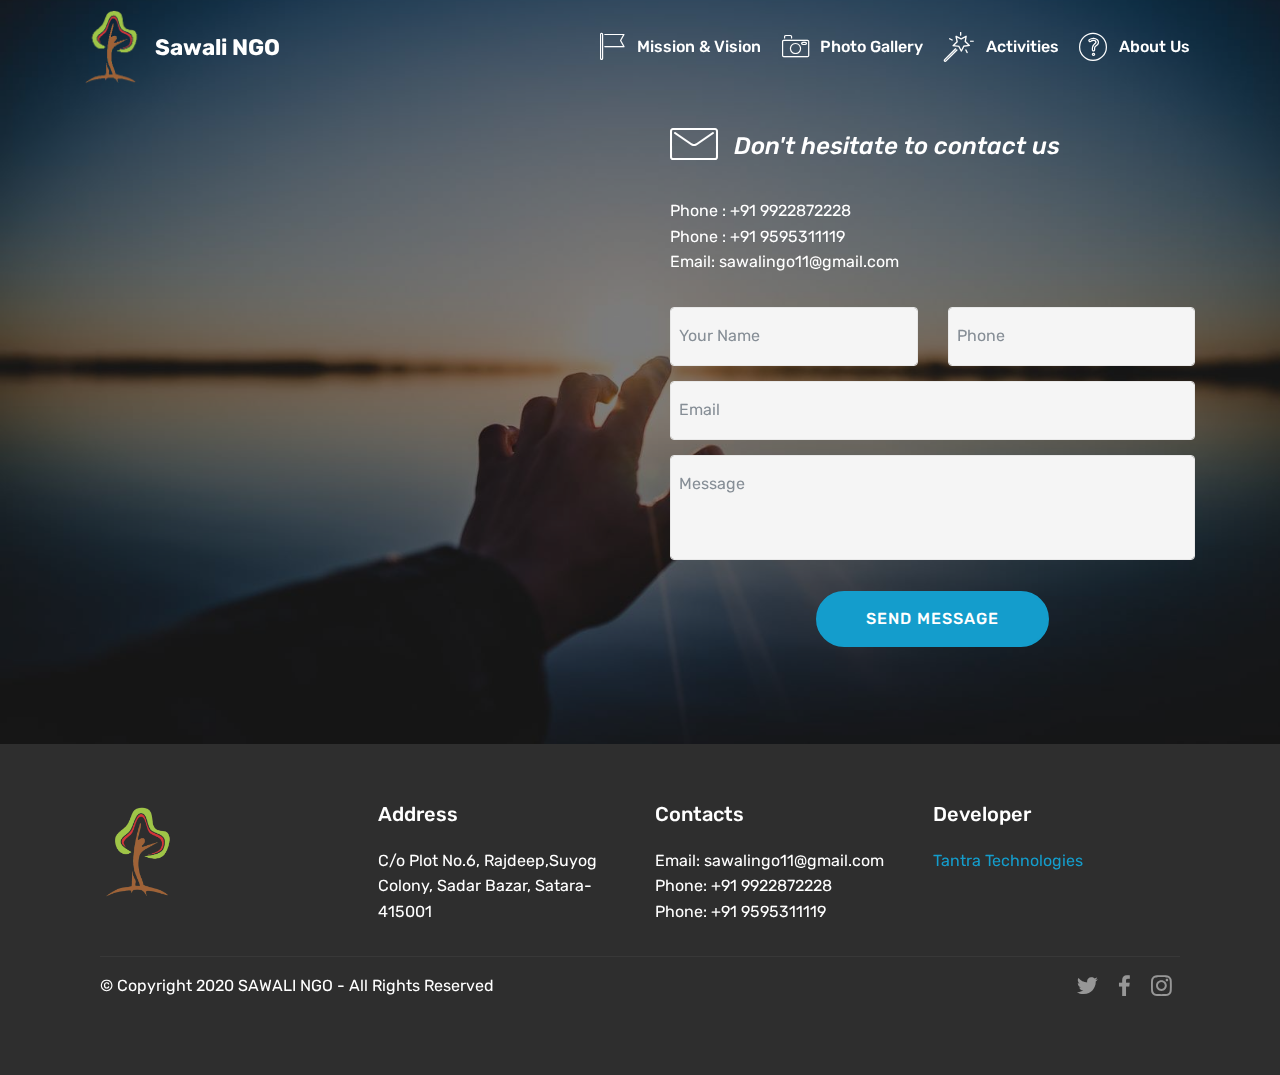
<file: page4.html>
<!DOCTYPE html>
<html >
<head>
  <!-- Site made with Mobirise Website Builder v4.5.2, https://mobirise.com -->
  <meta charset="UTF-8">
  <meta http-equiv="X-UA-Compatible" content="IE=edge">
  <meta name="generator" content="Mobirise v4.5.2, mobirise.com">
  <meta name="viewport" content="width=device-width, initial-scale=1, minimum-scale=1">
  <link rel="shortcut icon" href="assets/images/sawali-128x161-1.png" type="image/x-icon">
  <meta name="description" content="Web Site Builder Description">
  <title>ContactUs</title>
  <link rel="stylesheet" href="assets/web/assets/mobirise-icons/mobirise-icons.css">
  <link rel="stylesheet" href="assets/tether/tether.min.css">
  <link rel="stylesheet" href="assets/bootstrap/css/bootstrap.min.css">
  <link rel="stylesheet" href="assets/bootstrap/css/bootstrap-grid.min.css">
  <link rel="stylesheet" href="assets/bootstrap/css/bootstrap-reboot.min.css">
  <link rel="stylesheet" href="assets/socicon/css/styles.css">
  <link rel="stylesheet" href="assets/dropdown/css/style.css">
  <link rel="stylesheet" href="assets/theme/css/style.css">
  <link rel="stylesheet" href="assets/mobirise/css/mbr-additional.css" type="text/css">
  
  
  
</head>
<body>
<section class="menu cid-s3RH3OE9CO" once="menu" id="menu1-1e" data-rv-view="564">

    

    <nav class="navbar navbar-expand beta-menu navbar-dropdown align-items-center navbar-fixed-top navbar-toggleable-sm bg-color transparent">
        <button class="navbar-toggler navbar-toggler-right" type="button" data-toggle="collapse" data-target="#navbarSupportedContent" aria-controls="navbarSupportedContent" aria-expanded="false" aria-label="Toggle navigation">
            <div class="hamburger">
                <span></span>
                <span></span>
                <span></span>
                <span></span>
            </div>
        </button>
        <div class="menu-logo">
            <div class="navbar-brand">
                <span class="navbar-logo">
                    <a href="index.html">
                         <img src="assets/images/sawali-128x161.png" alt="Mobirise" title="" media-simple="true" style="height: 4.9rem;">
                    </a>
                </span>
                <span class="navbar-caption-wrap"><a class="navbar-caption text-white display-4" href="index.html">Sawali NGO</a></span>
            </div>
        </div>
        <div class="collapse navbar-collapse" id="navbarSupportedContent">
            <ul class="navbar-nav nav-dropdown nav-right" data-app-modern-menu="true"><li class="nav-item">
                    <a class="nav-link link text-white display-7" href="page5.html"><span class="mbri-flag mbr-iconfont mbr-iconfont-btn" style="font-size: 27px;"></span>Mission &amp; Vision</a>
                </li><li class="nav-item"><a class="nav-link link text-white display-7" href="page3.html"><span class="mbri-camera mbr-iconfont mbr-iconfont-btn" style="font-size: 27px;"></span>Photo Gallery</a></li><li class="nav-item"><a class="nav-link link text-white display-7" href="page2.html"><span class="mbri-magic-stick mbr-iconfont mbr-iconfont-btn" style="font-size: 30px;"></span>
                        Activities</a></li>
                <li class="nav-item">
                    <a class="nav-link link text-white display-7" href="page1.html"><span class="mbri-question mbr-iconfont mbr-iconfont-btn" style="font-size: 28px;"></span>
                        About Us</a>
                </li></ul>
            
        </div>
    </nav>
</section>

<section class="engine"><a href="https://mobirise.co/a">free website builder</a></section><section class="mbr-section form4 cid-s3WKePW3BB mbr-parallax-background" id="form4-1g" data-rv-view="558">

    

    <div class="mbr-overlay" style="opacity: 0.5; background-color: rgb(0, 0, 0);">
    </div>
    <div class="container">
        <div class="row">
            <div class="col-md-6">
                <div class="google-map"><iframe frameborder="0" style="border:0" src="https://www.google.com/maps/embed/v1/place?key=AIzaSyA0Dx_boXQiwvdz8sJHoYeZNVTdoWONYkU&amp;q=place_id:ChIJY7xpoxWY2zsReOLkcdxcMmw" allowfullscreen=""></iframe></div>
            </div>
            <div class="col-md-6">
                
                <div>
                    <div class="icon-block pb-3">
                        <span class="icon-block__icon">
                            <span class="mbr-iconfont mbri-letter" style="color: rgb(255, 255, 255);" media-simple="true"></span>
                        </span>
                        <h4 class="icon-block__title align-left mbr-fonts-style display-5">Don't hesitate to contact us</h4>
                    </div>
                    <div class="icon-contacts pb-3">
                        <h5 class="align-left mbr-fonts-style display-7"></h5>
                        <p class="mbr-text align-left mbr-fonts-style display-7">Phone : +91 9922872228<br>Phone :&nbsp;+91 9595311119<br>Email: sawalingo11@gmail.com</p>
                    </div>
                </div>
                <div data-form-type="formoid">
                    <div data-form-alert="" hidden="">Thanks for filling out the form!</div>
                    <form class="block mbr-form" action="https://mobirise.com/" method="post" data-form-title="Mobirise Form"><input type="hidden" data-form-email="true" value="IBvqFrUwdVgMjyBjI8jJ7CMPXNBg7vLzmpxdfnwyrkgipDDR1pHCF2vMf0pEmfQu/HegMK/9VjYdCRp8pWsC9VJGg+nHdZVIeOOwb4Zq1r0YuIqmmS7Lh5GS3RkehuaR">
                        <div class="row">
                            <div class="col-md-6 multi-horizontal" data-for="name">
                                <input type="text" class="form-control input" name="name" data-form-field="Name" placeholder="Your Name" required="" id="name-form4-1g">
                            </div>
                            <div class="col-md-6 multi-horizontal" data-for="phone">
                                <input type="text" class="form-control input" name="phone" data-form-field="Phone" placeholder="Phone" required="" id="phone-form4-1g">
                            </div>
                            <div class="col-md-12" data-for="email">
                                <input type="text" class="form-control input" name="email" data-form-field="Email" placeholder="Email" required="" id="email-form4-1g">
                            </div>
                            <div class="col-md-12" data-for="message">
                                <textarea class="form-control input" name="message" rows="3" data-form-field="Message" placeholder="Message" style="resize:none" id="message-form4-1g"></textarea>
                            </div>
                            <div class="input-group-btn col-md-12" style="margin-top: 10px;"><button href="" type="submit" class="btn btn-primary btn-form display-7">SEND MESSAGE</button></div>
                        </div>
                    </form>
                </div>
            </div>
        </div>
    </div>
</section>

<section class="cid-s3Ycgi7p0O" id="footer1-1r" data-rv-view="561">

    

    

    <div class="container">
        <div class="media-container-row content text-white">
            <div class="col-12 col-md-3">
                <div class="media-wrap">
                    <a href="index.html">
                        <img src="assets/images/sawali-532x671.png" alt="Mobirise" title="" media-simple="true">
                    </a>
                </div>
            </div>
            <div class="col-12 col-md-3 mbr-fonts-style display-7">
                <h5 class="pb-3">Address</h5>
                <p class="mbr-text">C/o Plot No.6, Rajdeep,Suyog Colony, Sadar Bazar, Satara-415001</p>
            </div>
            <div class="col-12 col-md-3 mbr-fonts-style display-7">
                <h5 class="pb-3">Contacts</h5>
                <p class="mbr-text">Email: sawalingo11@gmail.com<br>Phone: +91 9922872228<br>Phone: +91 9595311119</p>
            </div>
            <div class="col-12 col-md-3 mbr-fonts-style display-7">
                <h5 class="pb-3">Developer</h5>
                <p class="mbr-text"><a href="https://tantratech.online">Tantra Technologies&nbsp;</a><br><br><br></p>
            </div>
        </div>
        <div class="footer-lower">
            <div class="media-container-row">
                <div class="col-sm-12">
                    <hr>
                </div>
            </div>
            <div class="media-container-row mbr-white">
                <div class="col-sm-6 copyright">
                    <p class="mbr-text mbr-fonts-style display-7">© Copyright 2020 SAWALI NGO - All Rights Reserved</p>
                </div>
                <div class="col-md-6">
                    <div class="social-list align-right">
                        <div class="soc-item">
                            <a href="https://twitter.com/NgoSawali" target="_blank">
                                <span class="mbr-iconfont mbr-iconfont-social socicon-twitter socicon" media-simple="true"></span>
                            </a>
                        </div>
                        <div class="soc-item">
                            <a href="https://www.facebook.com/सावली-सेवाभावी-संस्था-102636221522679/" target="_blank">
                                <span class="mbr-iconfont mbr-iconfont-social socicon-facebook socicon" media-simple="true"></span>
                            </a>
                        </div>
                        <div class="soc-item">
                            <a href="https://instagram.com/sawali_ngo?igshid=9mu9yu26o201" target="_blank">
                                <span class="mbr-iconfont mbr-iconfont-social socicon-instagram socicon" media-simple="true"></span>
                            </a>
                        </div>
                        
                        
                        
                    </div>
                </div>
            </div>
        </div>
    </div>
</section>


  <script src="assets/web/assets/jquery/jquery.min.js"></script>
  <script src="assets/popper/popper.min.js"></script>
  <script src="assets/tether/tether.min.js"></script>
  <script src="assets/bootstrap/js/bootstrap.min.js"></script>
  <script src="assets/smoothscroll/smooth-scroll.js"></script>
  <script src="assets/dropdown/js/script.min.js"></script>
  <script src="assets/touchswipe/jquery.touch-swipe.min.js"></script>
  <script src="assets/parallax/jarallax.min.js"></script>
  <script src="assets/theme/js/script.js"></script>
  <script src="assets/formoid/formoid.min.js"></script>
  
  
</body>
</html>
</file>
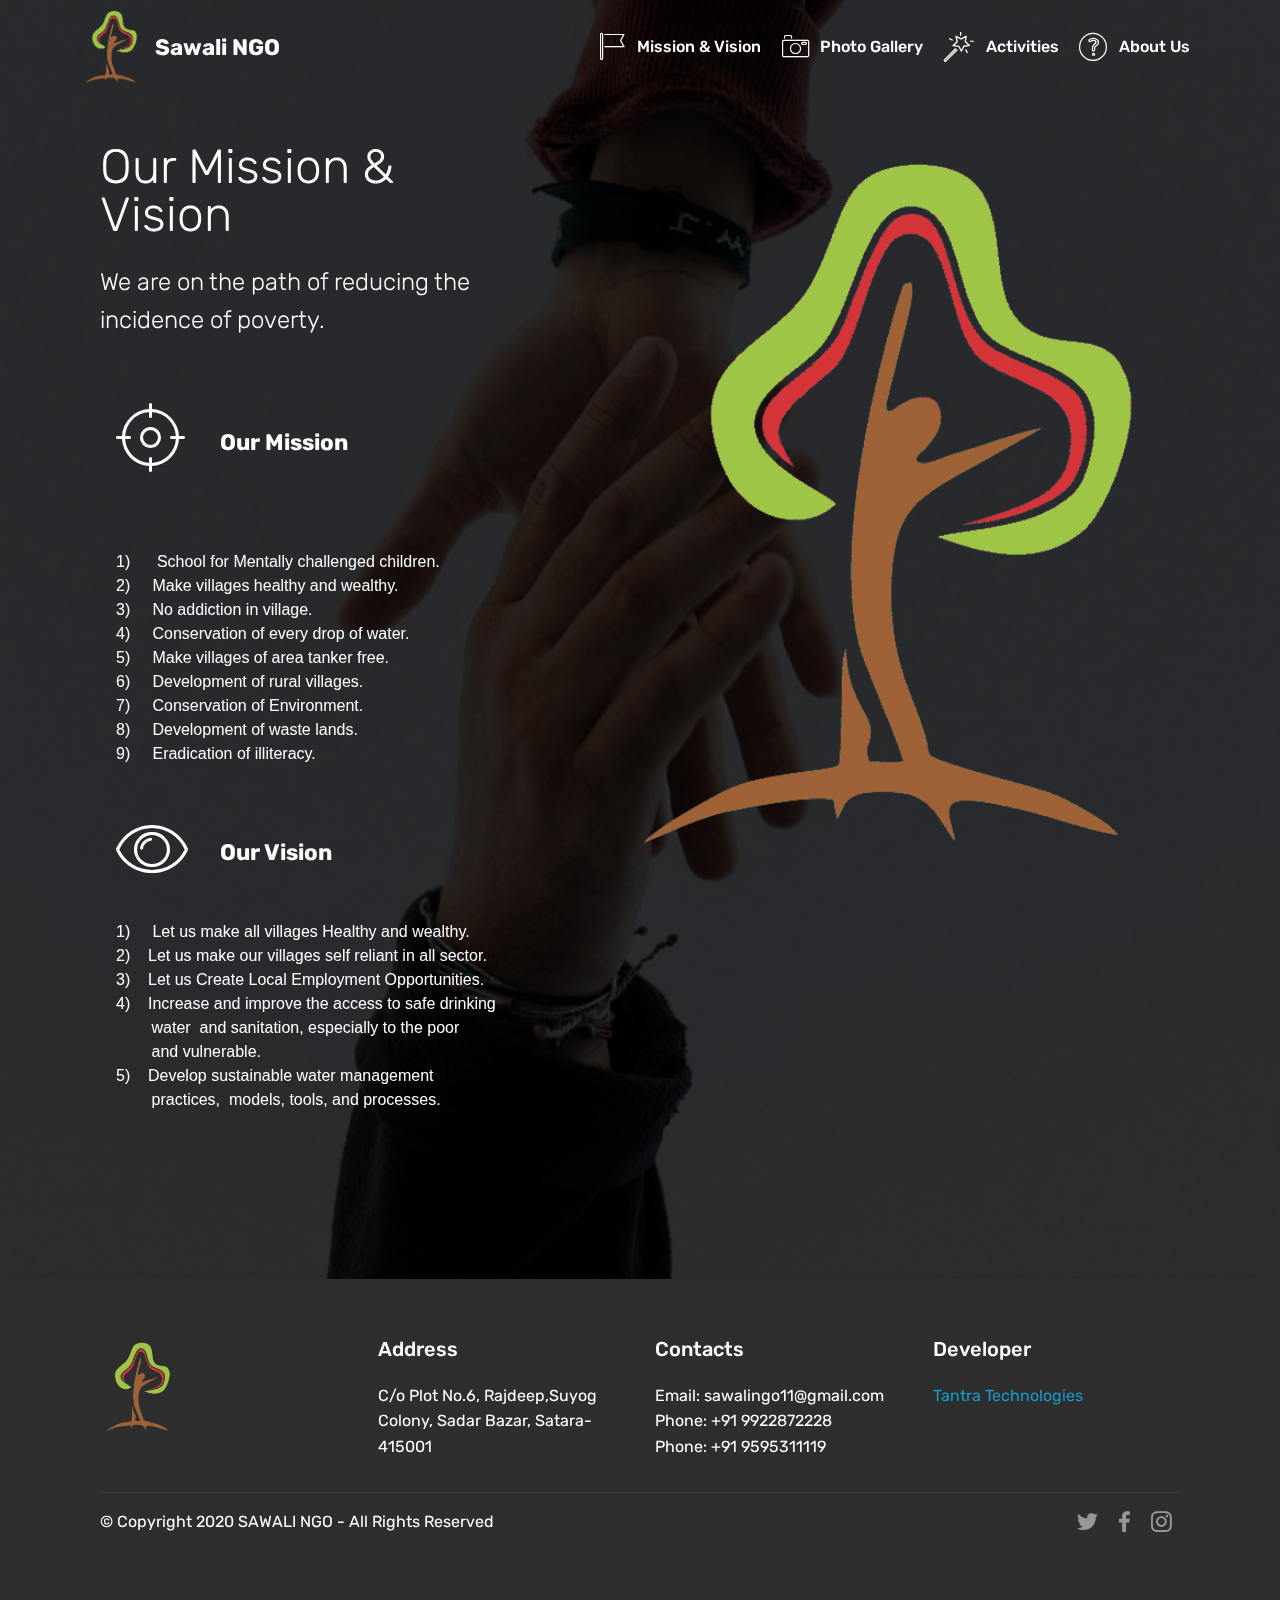
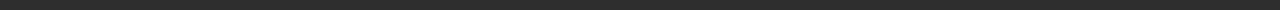
<file: page5.html>
<!DOCTYPE html>
<html >
<head>
  <!-- Site made with Mobirise Website Builder v4.5.2, https://mobirise.com -->
  <meta charset="UTF-8">
  <meta http-equiv="X-UA-Compatible" content="IE=edge">
  <meta name="generator" content="Mobirise v4.5.2, mobirise.com">
  <meta name="viewport" content="width=device-width, initial-scale=1, minimum-scale=1">
  <link rel="shortcut icon" href="assets/images/sawali-128x161-1.png" type="image/x-icon">
  <meta name="description" content="Web Page Generator Description">
  <title>vision</title>
  <link rel="stylesheet" href="assets/web/assets/mobirise-icons/mobirise-icons.css">
  <link rel="stylesheet" href="assets/tether/tether.min.css">
  <link rel="stylesheet" href="assets/bootstrap/css/bootstrap.min.css">
  <link rel="stylesheet" href="assets/bootstrap/css/bootstrap-grid.min.css">
  <link rel="stylesheet" href="assets/bootstrap/css/bootstrap-reboot.min.css">
  <link rel="stylesheet" href="assets/socicon/css/styles.css">
  <link rel="stylesheet" href="assets/dropdown/css/style.css">
  <link rel="stylesheet" href="assets/theme/css/style.css">
  <link rel="stylesheet" href="assets/mobirise/css/mbr-additional.css" type="text/css">
  
  
  
</head>
<body>
<section class="menu cid-s3RH3OE9CO" once="menu" id="menu1-1h" data-rv-view="566">

    

    <nav class="navbar navbar-expand beta-menu navbar-dropdown align-items-center navbar-fixed-top navbar-toggleable-sm bg-color transparent">
        <button class="navbar-toggler navbar-toggler-right" type="button" data-toggle="collapse" data-target="#navbarSupportedContent" aria-controls="navbarSupportedContent" aria-expanded="false" aria-label="Toggle navigation">
            <div class="hamburger">
                <span></span>
                <span></span>
                <span></span>
                <span></span>
            </div>
        </button>
        <div class="menu-logo">
            <div class="navbar-brand">
                <span class="navbar-logo">
                    <a href="index.html">
                         <img src="assets/images/sawali-128x161.png" alt="Mobirise" title="" media-simple="true" style="height: 4.9rem;">
                    </a>
                </span>
                <span class="navbar-caption-wrap"><a class="navbar-caption text-white display-4" href="index.html">Sawali NGO</a></span>
            </div>
        </div>
        <div class="collapse navbar-collapse" id="navbarSupportedContent">
            <ul class="navbar-nav nav-dropdown nav-right" data-app-modern-menu="true"><li class="nav-item">
                    <a class="nav-link link text-white display-7" href="page5.html"><span class="mbri-flag mbr-iconfont mbr-iconfont-btn" style="font-size: 27px;"></span>Mission &amp; Vision</a>
                </li><li class="nav-item"><a class="nav-link link text-white display-7" href="page3.html"><span class="mbri-camera mbr-iconfont mbr-iconfont-btn" style="font-size: 27px;"></span>Photo Gallery</a></li><li class="nav-item"><a class="nav-link link text-white display-7" href="page2.html"><span class="mbri-magic-stick mbr-iconfont mbr-iconfont-btn" style="font-size: 30px;"></span>
                        Activities</a></li>
                <li class="nav-item">
                    <a class="nav-link link text-white display-7" href="page1.html"><span class="mbri-question mbr-iconfont mbr-iconfont-btn" style="font-size: 28px;"></span>
                        About Us</a>
                </li></ul>
            
        </div>
    </nav>
</section>

<section class="engine"><a href="https://mobirise.co/k">bootstrap template</a></section><section class="features11 cid-s3WQ9AnMdN mbr-parallax-background" id="features11-1i" data-rv-view="568">

    

    <div class="mbr-overlay" style="opacity: 0.8; background-color: rgb(0, 0, 0);">
    </div>

    <div class="container">   
        <div class="col-md-12">
            <div class="media-container-row">
                <div class="mbr-figure" style="width: 60%;">
                    <img src="assets/images/sawali-532x671.png" alt="Mobirise" title="" media-simple="true">
                </div>
                <div class=" align-left aside-content">
                    <h2 class="mbr-title pt-2 mbr-fonts-style display-2">Our Mission &amp; Vision</h2>
                    <div class="mbr-section-text">
                        <p class="mbr-text mb-5 pt-3 mbr-light mbr-fonts-style display-5">We are on the path of reducing the incidence of poverty. &nbsp;<br></p>
                    </div>

                    <div class="block-content">
                        <div class="card p-3 pr-3">
                            <div class="media">
                                <div class=" align-self-center card-img pb-3">
                                    <span class="mbr-iconfont mbri-target" style="color: rgb(255, 255, 255);" media-simple="true"></span>
                                </div>     
                                <div class="media-body">
                                    <h4 class="card-title mbr-fonts-style display-4"><strong>Our Mission</strong></h4>
                                </div>
                            </div>                

                            <div class="card-box">
                                <p class="block-text mbr-fonts-style display-7"></p><p><br></p><p>1) &nbsp;&nbsp;&nbsp;&nbsp;    School for Mentally challenged children.
<br>2)&nbsp;&nbsp;&nbsp;&nbsp;     Make villages healthy and wealthy.
<br>3) &nbsp;&nbsp;&nbsp;&nbsp;No addiction in village.
<br>4)&nbsp;&nbsp;&nbsp;&nbsp;     Conservation of every drop of water.
<br>5) &nbsp;&nbsp;&nbsp;&nbsp;Make villages of area tanker free.
<br>6)&nbsp;&nbsp;&nbsp;&nbsp;     Development of rural villages.
<br>7) &nbsp;&nbsp;&nbsp;&nbsp;Conservation of Environment.
<br>8)&nbsp; &nbsp; &nbsp;Development of waste lands.
<br>9)&nbsp;&nbsp;&nbsp;&nbsp;     Eradication of illiteracy. <br></p><p></p>
                            </div>
                        </div>

                        <div class="card p-3 pr-3">
                            <div class="media">
                                <div class="align-self-center card-img pb-3">
                                    <span class="mbr-iconfont mbri-preview" style="color: rgb(255, 255, 255);" media-simple="true"></span>
                                </div>     
                                <div class="media-body">
                                    <h4 class="card-title mbr-fonts-style display-4"><strong>Our Vision</strong></h4>
                                </div>
                            </div>                

                            <div class="card-box">
                                <p class="block-text mbr-fonts-style display-7"></p><p>1) &nbsp; &nbsp; Let us make all villages Healthy and wealthy.
<br>2)&nbsp;&nbsp;&nbsp;&nbsp;Let us make our villages self reliant in all sector.
<br>3)&nbsp;&nbsp;&nbsp;&nbsp;Let us Create Local Employment Opportunities.
<br>4)&nbsp;&nbsp;&nbsp;&nbsp;Increase and improve the access to safe drinking &nbsp;&nbsp;&nbsp;&nbsp;&nbsp;&nbsp;&nbsp;&nbsp;water &nbsp;and sanitation, especially to the poor &nbsp;&nbsp;&nbsp;&nbsp;&nbsp;&nbsp;&nbsp;&nbsp;and vulnerable.
<br>5)&nbsp;&nbsp;&nbsp;&nbsp;Develop sustainable water management &nbsp;&nbsp;&nbsp;&nbsp;&nbsp;&nbsp;&nbsp;&nbsp;practices, &nbsp;models, tools, and processes.</p><p></p>
                            </div>
                        </div>
                    </div>
                </div>
            </div>
        </div> 
    </div>          
</section>

<section class="cid-s3Ycb63n41" id="footer1-1q" data-rv-view="571">

    

    

    <div class="container">
        <div class="media-container-row content text-white">
            <div class="col-12 col-md-3">
                <div class="media-wrap">
                    <a href="index.html">
                        <img src="assets/images/sawali-532x671.png" alt="Mobirise" title="" media-simple="true">
                    </a>
                </div>
            </div>
            <div class="col-12 col-md-3 mbr-fonts-style display-7">
                <h5 class="pb-3">Address</h5>
                <p class="mbr-text">C/o Plot No.6, Rajdeep,Suyog Colony, Sadar Bazar, Satara-415001</p>
            </div>
            <div class="col-12 col-md-3 mbr-fonts-style display-7">
                <h5 class="pb-3">Contacts</h5>
                <p class="mbr-text">Email: sawalingo11@gmail.com<br>Phone: +91 9922872228<br>Phone: +91 9595311119</p>
            </div>
            <div class="col-12 col-md-3 mbr-fonts-style display-7">
                <h5 class="pb-3">Developer</h5>
                <p class="mbr-text"><a href="https://tantratech.online">Tantra Technologies&nbsp;</a><br><br><br></p>
            </div>
        </div>
        <div class="footer-lower">
            <div class="media-container-row">
                <div class="col-sm-12">
                    <hr>
                </div>
            </div>
            <div class="media-container-row mbr-white">
                <div class="col-sm-6 copyright">
                    <p class="mbr-text mbr-fonts-style display-7">© Copyright 2020 SAWALI NGO - All Rights Reserved</p>
                </div>
                <div class="col-md-6">
                    <div class="social-list align-right">
                        <div class="soc-item">
                            <a href="https://twitter.com/NgoSawali" target="_blank">
                                <span class="mbr-iconfont mbr-iconfont-social socicon-twitter socicon" media-simple="true"></span>
                            </a>
                        </div>
                        <div class="soc-item">
                            <a href="https://www.facebook.com/सावली-सेवाभावी-संस्था-102636221522679/" target="_blank">
                                <span class="mbr-iconfont mbr-iconfont-social socicon-facebook socicon" media-simple="true"></span>
                            </a>
                        </div>
                        <div class="soc-item">
                            <a href="https://instagram.com/sawali_ngo?igshid=9mu9yu26o201" target="_blank">
                                <span class="mbr-iconfont mbr-iconfont-social socicon-instagram socicon" media-simple="true"></span>
                            </a>
                        </div>
                        
                        
                        
                    </div>
                </div>
            </div>
        </div>
    </div>
</section>


  <script src="assets/web/assets/jquery/jquery.min.js"></script>
  <script src="assets/popper/popper.min.js"></script>
  <script src="assets/tether/tether.min.js"></script>
  <script src="assets/bootstrap/js/bootstrap.min.js"></script>
  <script src="assets/dropdown/js/script.min.js"></script>
  <script src="assets/touchswipe/jquery.touch-swipe.min.js"></script>
  <script src="assets/parallax/jarallax.min.js"></script>
  <script src="assets/smoothscroll/smooth-scroll.js"></script>
  <script src="assets/theme/js/script.js"></script>
  
  
</body>
</html>
</file>
<file: assets/web/assets/mobirise-icons/mobirise-icons.css>
@font-face {
  font-family: 'MobiriseIcons';
  src:  url('mobirise-icons.eot?spat4u');
  src:  url('mobirise-icons.eot?spat4u#iefix') format('embedded-opentype'),
    url('mobirise-icons.ttf?spat4u') format('truetype'),
    url('mobirise-icons.woff?spat4u') format('woff'),
    url('mobirise-icons.svg?spat4u#MobiriseIcons') format('svg');
  font-weight: normal;
  font-style: normal;
}

[class^="mbri-"], [class*=" mbri-"] {
  /* use !important to prevent issues with browser extensions that change fonts */
  font-family: MobiriseIcons !important;
  speak: none;
  font-style: normal;
  font-weight: normal;
  font-variant: normal;
  text-transform: none;
  line-height: 1;

  /* Better Font Rendering =========== */
  -webkit-font-smoothing: antialiased;
  -moz-osx-font-smoothing: grayscale;
}

.mbri-add-submenu:before {
  content: "\e900";
}
.mbri-alert:before {
  content: "\e901";
}
.mbri-align-center:before {
  content: "\e902";
}
.mbri-align-justify:before {
  content: "\e903";
}
.mbri-align-left:before {
  content: "\e904";
}
.mbri-align-right:before {
  content: "\e905";
}
.mbri-android:before {
  content: "\e906";
}
.mbri-apple:before {
  content: "\e907";
}
.mbri-arrow-down:before {
  content: "\e908";
}
.mbri-arrow-next:before {
  content: "\e909";
}
.mbri-arrow-prev:before {
  content: "\e90a";
}
.mbri-arrow-up:before {
  content: "\e90b";
}
.mbri-bold:before {
  content: "\e90c";
}
.mbri-bookmark:before {
  content: "\e90d";
}
.mbri-bootstrap:before {
  content: "\e90e";
}
.mbri-briefcase:before {
  content: "\e90f";
}
.mbri-browse:before {
  content: "\e910";
}
.mbri-bulleted-list:before {
  content: "\e911";
}
.mbri-calendar:before {
  content: "\e912";
}
.mbri-camera:before {
  content: "\e913";
}
.mbri-cart-add:before {
  content: "\e914";
}
.mbri-cart-full:before {
  content: "\e915";
}
.mbri-cash:before {
  content: "\e916";
}
.mbri-change-style:before {
  content: "\e917";
}
.mbri-chat:before {
  content: "\e918";
}
.mbri-clock:before {
  content: "\e919";
}
.mbri-close:before {
  content: "\e91a";
}
.mbri-cloud:before {
  content: "\e91b";
}
.mbri-code:before {
  content: "\e91c";
}
.mbri-contact-form:before {
  content: "\e91d";
}
.mbri-credit-card:before {
  content: "\e91e";
}
.mbri-cursor-click:before {
  content: "\e91f";
}
.mbri-cust-feedback:before {
  content: "\e920";
}
.mbri-database:before {
  content: "\e921";
}
.mbri-delivery:before {
  content: "\e922";
}
.mbri-desktop:before {
  content: "\e923";
}
.mbri-devices:before {
  content: "\e924";
}
.mbri-down:before {
  content: "\e925";
}
.mbri-download:before {
  content: "\e989";
}
.mbri-drag-n-drop:before {
  content: "\e927";
}
.mbri-drag-n-drop2:before {
  content: "\e928";
}
.mbri-edit:before {
  content: "\e929";
}
.mbri-edit2:before {
  content: "\e92a";
}
.mbri-error:before {
  content: "\e92b";
}
.mbri-extension:before {
  content: "\e92c";
}
.mbri-features:before {
  content: "\e92d";
}
.mbri-file:before {
  content: "\e92e";
}
.mbri-flag:before {
  content: "\e92f";
}
.mbri-folder:before {
  content: "\e930";
}
.mbri-gift:before {
  content: "\e931";
}
.mbri-github:before {
  content: "\e932";
}
.mbri-globe:before {
  content: "\e933";
}
.mbri-globe-2:before {
  content: "\e934";
}
.mbri-growing-chart:before {
  content: "\e935";
}
.mbri-hearth:before {
  content: "\e936";
}
.mbri-help:before {
  content: "\e937";
}
.mbri-home:before {
  content: "\e938";
}
.mbri-hot-cup:before {
  content: "\e939";
}
.mbri-idea:before {
  content: "\e93a";
}
.mbri-image-gallery:before {
  content: "\e93b";
}
.mbri-image-slider:before {
  content: "\e93c";
}
.mbri-info:before {
  content: "\e93d";
}
.mbri-italic:before {
  content: "\e93e";
}
.mbri-key:before {
  content: "\e93f";
}
.mbri-laptop:before {
  content: "\e940";
}
.mbri-layers:before {
  content: "\e941";
}
.mbri-left-right:before {
  content: "\e942";
}
.mbri-left:before {
  content: "\e943";
}
.mbri-letter:before {
  content: "\e944";
}
.mbri-like:before {
  content: "\e945";
}
.mbri-link:before {
  content: "\e946";
}
.mbri-lock:before {
  content: "\e947";
}
.mbri-login:before {
  content: "\e948";
}
.mbri-logout:before {
  content: "\e949";
}
.mbri-magic-stick:before {
  content: "\e94a";
}
.mbri-map-pin:before {
  content: "\e94b";
}
.mbri-menu:before {
  content: "\e94c";
}
.mbri-mobile:before {
  content: "\e94d";
}
.mbri-mobile2:before {
  content: "\e94e";
}
.mbri-mobirise:before {
  content: "\e94f";
}
.mbri-more-horizontal:before {
  content: "\e950";
}
.mbri-more-vertical:before {
  content: "\e951";
}
.mbri-music:before {
  content: "\e952";
}
.mbri-new-file:before {
  content: "\e953";
}
.mbri-numbered-list:before {
  content: "\e954";
}
.mbri-opened-folder:before {
  content: "\e955";
}
.mbri-pages:before {
  content: "\e956";
}
.mbri-paper-plane:before {
  content: "\e957";
}
.mbri-paperclip:before {
  content: "\e958";
}
.mbri-photo:before {
  content: "\e959";
}
.mbri-photos:before {
  content: "\e95a";
}
.mbri-pin:before {
  content: "\e95b";
}
.mbri-play:before {
  content: "\e95c";
}
.mbri-plus:before {
  content: "\e95d";
}
.mbri-preview:before {
  content: "\e95e";
}
.mbri-print:before {
  content: "\e95f";
}
.mbri-protect:before {
  content: "\e960";
}
.mbri-question:before {
  content: "\e961";
}
.mbri-quote-left:before {
  content: "\e962";
}
.mbri-quote-right:before {
  content: "\e963";
}
.mbri-refresh:before {
  content: "\e964";
}
.mbri-responsive:before {
  content: "\e965";
}
.mbri-right:before {
  content: "\e966";
}
.mbri-rocket:before {
  content: "\e967";
}
.mbri-sad-face:before {
  content: "\e968";
}
.mbri-sale:before {
  content: "\e969";
}
.mbri-save:before {
  content: "\e96a";
}
.mbri-search:before {
  content: "\e96b";
}
.mbri-setting:before {
  content: "\e96c";
}
.mbri-setting2:before {
  content: "\e96d";
}
.mbri-setting3:before {
  content: "\e96e";
}
.mbri-share:before {
  content: "\e96f";
}
.mbri-shopping-bag:before {
  content: "\e970";
}
.mbri-shopping-basket:before {
  content: "\e971";
}
.mbri-shopping-cart:before {
  content: "\e972";
}
.mbri-sites:before {
  content: "\e973";
}
.mbri-smile-face:before {
  content: "\e974";
}
.mbri-speed:before {
  content: "\e975";
}
.mbri-star:before {
  content: "\e976";
}
.mbri-success:before {
  content: "\e977";
}
.mbri-sun:before {
  content: "\e978";
}
.mbri-sun2:before {
  content: "\e979";
}
.mbri-tablet:before {
  content: "\e97a";
}
.mbri-tablet-vertical:before {
  content: "\e97b";
}
.mbri-target:before {
  content: "\e97c";
}
.mbri-timer:before {
  content: "\e97d";
}
.mbri-to-ftp:before {
  content: "\e97e";
}
.mbri-to-local-drive:before {
  content: "\e97f";
}
.mbri-touch-swipe:before {
  content: "\e980";
}
.mbri-touch:before {
  content: "\e981";
}
.mbri-trash:before {
  content: "\e982";
}
.mbri-underline:before {
  content: "\e983";
}
.mbri-unlink:before {
  content: "\e984";
}
.mbri-unlock:before {
  content: "\e985";
}
.mbri-up-down:before {
  content: "\e986";
}
.mbri-up:before {
  content: "\e987";
}
.mbri-update:before {
  content: "\e988";
}
.mbri-upload:before {
 content: "\e926"; 
}
.mbri-user:before {
  content: "\e98a";
}
.mbri-user2:before {
  content: "\e98b";
}
.mbri-users:before {
  content: "\e98c";
}
.mbri-video:before {
  content: "\e98d";
}
.mbri-video-play:before {
  content: "\e98e";
}
.mbri-watch:before {
  content: "\e98f";
}
.mbri-website-theme:before {
  content: "\e990";
}
.mbri-wifi:before {
  content: "\e991";
}
.mbri-windows:before {
  content: "\e992";
}
.mbri-zoom-out:before {
  content: "\e993";
}
.mbri-redo:before {
  content: "\e994";
}
.mbri-undo:before {
  content: "\e995";
}
</file>
<file: assets/socicon/css/styles.css>
@charset "UTF-8";

@font-face {
  font-family: "socicon";
  src:url("../fonts/socicon.eot");
  src:url("../fonts/socicon.eot?#iefix") format("embedded-opentype"),
    url("../fonts/socicon.woff") format("woff"),
    url("../fonts/socicon.ttf") format("truetype"),
    url("../fonts/socicon.svg#socicon") format("svg");
  font-weight: normal;
  font-style: normal;

}

[data-icon]:before {
  font-family: "socicon" !important;
  content: attr(data-icon);
  font-style: normal !important;
  font-weight: normal !important;
  font-variant: normal !important;
  text-transform: none !important;
  speak: none;
  line-height: 1;
  -webkit-font-smoothing: antialiased;
  -moz-osx-font-smoothing: grayscale;
}

[class^="socicon-"]:before,
[class*=" socicon-"]:before {
  font-family: "socicon" !important;
  font-style: normal !important;
  font-weight: normal !important;
  font-variant: normal !important;
  text-transform: none !important;
  speak: none;
  line-height: 1;
  -webkit-font-smoothing: antialiased;
  -moz-osx-font-smoothing: grayscale;
}

.socicon-modelmayhem:before {
  content: "\e000";
}
.socicon-mixcloud:before {
  content: "\e001";
}
.socicon-drupal:before {
  content: "\e002";
}
.socicon-swarm:before {
  content: "\e003";
}
.socicon-istock:before {
  content: "\e004";
}
.socicon-yammer:before {
  content: "\e005";
}
.socicon-ello:before {
  content: "\e006";
}
.socicon-stackoverflow:before {
  content: "\e007";
}
.socicon-persona:before {
  content: "\e008";
}
.socicon-triplej:before {
  content: "\e009";
}
.socicon-houzz:before {
  content: "\e00a";
}
.socicon-rss:before {
  content: "\e00b";
}
.socicon-paypal:before {
  content: "\e00c";
}
.socicon-odnoklassniki:before {
  content: "\e00d";
}
.socicon-airbnb:before {
  content: "\e00e";
}
.socicon-periscope:before {
  content: "\e00f";
}
.socicon-outlook:before {
  content: "\e010";
}
.socicon-coderwall:before {
  content: "\e011";
}
.socicon-tripadvisor:before {
  content: "\e012";
}
.socicon-appnet:before {
  content: "\e013";
}
.socicon-goodreads:before {
  content: "\e014";
}
.socicon-tripit:before {
  content: "\e015";
}
.socicon-lanyrd:before {
  content: "\e016";
}
.socicon-slideshare:before {
  content: "\e017";
}
.socicon-buffer:before {
  content: "\e018";
}
.socicon-disqus:before {
  content: "\e019";
}
.socicon-vkontakte:before {
  content: "\e01a";
}
.socicon-whatsapp:before {
  content: "\e01b";
}
.socicon-patreon:before {
  content: "\e01c";
}
.socicon-storehouse:before {
  content: "\e01d";
}
.socicon-pocket:before {
  content: "\e01e";
}
.socicon-mail:before {
  content: "\e01f";
}
.socicon-blogger:before {
  content: "\e020";
}
.socicon-technorati:before {
  content: "\e021";
}
.socicon-reddit:before {
  content: "\e022";
}
.socicon-dribbble:before {
  content: "\e023";
}
.socicon-stumbleupon:before {
  content: "\e024";
}
.socicon-digg:before {
  content: "\e025";
}
.socicon-envato:before {
  content: "\e026";
}
.socicon-behance:before {
  content: "\e027";
}
.socicon-delicious:before {
  content: "\e028";
}
.socicon-deviantart:before {
  content: "\e029";
}
.socicon-forrst:before {
  content: "\e02a";
}
.socicon-play:before {
  content: "\e02b";
}
.socicon-zerply:before {
  content: "\e02c";
}
.socicon-wikipedia:before {
  content: "\e02d";
}
.socicon-apple:before {
  content: "\e02e";
}
.socicon-flattr:before {
  content: "\e02f";
}
.socicon-github:before {
  content: "\e030";
}
.socicon-renren:before {
  content: "\e031";
}
.socicon-friendfeed:before {
  content: "\e032";
}
.socicon-newsvine:before {
  content: "\e033";
}
.socicon-identica:before {
  content: "\e034";
}
.socicon-bebo:before {
  content: "\e035";
}
.socicon-zynga:before {
  content: "\e036";
}
.socicon-steam:before {
  content: "\e037";
}
.socicon-xbox:before {
  content: "\e038";
}
.socicon-windows:before {
  content: "\e039";
}
.socicon-qq:before {
  content: "\e03a";
}
.socicon-douban:before {
  content: "\e03b";
}
.socicon-meetup:before {
  content: "\e03c";
}
.socicon-playstation:before {
  content: "\e03d";
}
.socicon-android:before {
  content: "\e03e";
}
.socicon-snapchat:before {
  content: "\e03f";
}
.socicon-twitter:before {
  content: "\e040";
}
.socicon-facebook:before {
  content: "\e041";
}
.socicon-googleplus:before {
  content: "\e042";
}
.socicon-pinterest:before {
  content: "\e043";
}
.socicon-foursquare:before {
  content: "\e044";
}
.socicon-yahoo:before {
  content: "\e045";
}
.socicon-skype:before {
  content: "\e046";
}
.socicon-yelp:before {
  content: "\e047";
}
.socicon-feedburner:before {
  content: "\e048";
}
.socicon-linkedin:before {
  content: "\e049";
}
.socicon-viadeo:before {
  content: "\e04a";
}
.socicon-xing:before {
  content: "\e04b";
}
.socicon-myspace:before {
  content: "\e04c";
}
.socicon-soundcloud:before {
  content: "\e04d";
}
.socicon-spotify:before {
  content: "\e04e";
}
.socicon-grooveshark:before {
  content: "\e04f";
}
.socicon-lastfm:before {
  content: "\e050";
}
.socicon-youtube:before {
  content: "\e051";
}
.socicon-vimeo:before {
  content: "\e052";
}
.socicon-dailymotion:before {
  content: "\e053";
}
.socicon-vine:before {
  content: "\e054";
}
.socicon-flickr:before {
  content: "\e055";
}
.socicon-500px:before {
  content: "\e056";
}
.socicon-wordpress:before {
  content: "\e058";
}
.socicon-tumblr:before {
  content: "\e059";
}
.socicon-twitch:before {
  content: "\e05a";
}
.socicon-8tracks:before {
  content: "\e05b";
}
.socicon-amazon:before {
  content: "\e05c";
}
.socicon-icq:before {
  content: "\e05d";
}
.socicon-smugmug:before {
  content: "\e05e";
}
.socicon-ravelry:before {
  content: "\e05f";
}
.socicon-weibo:before {
  content: "\e060";
}
.socicon-baidu:before {
  content: "\e061";
}
.socicon-angellist:before {
  content: "\e062";
}
.socicon-ebay:before {
  content: "\e063";
}
.socicon-imdb:before {
  content: "\e064";
}
.socicon-stayfriends:before {
  content: "\e065";
}
.socicon-residentadvisor:before {
  content: "\e066";
}
.socicon-google:before {
  content: "\e067";
}
.socicon-yandex:before {
  content: "\e068";
}
.socicon-sharethis:before {
  content: "\e069";
}
.socicon-bandcamp:before {
  content: "\e06a";
}
.socicon-itunes:before {
  content: "\e06b";
}
.socicon-deezer:before {
  content: "\e06c";
}
.socicon-telegram:before {
  content: "\e06e";
}
.socicon-openid:before {
  content: "\e06f";
}
.socicon-amplement:before {
  content: "\e070";
}
.socicon-viber:before {
  content: "\e071";
}
.socicon-zomato:before {
  content: "\e072";
}
.socicon-draugiem:before {
  content: "\e074";
}
.socicon-endomodo:before {
  content: "\e075";
}
.socicon-filmweb:before {
  content: "\e076";
}
.socicon-stackexchange:before {
  content: "\e077";
}
.socicon-wykop:before {
  content: "\e078";
}
.socicon-teamspeak:before {
  content: "\e079";
}
.socicon-teamviewer:before {
  content: "\e07a";
}
.socicon-ventrilo:before {
  content: "\e07b";
}
.socicon-younow:before {
  content: "\e07c";
}
.socicon-raidcall:before {
  content: "\e07d";
}
.socicon-mumble:before {
  content: "\e07e";
}
.socicon-medium:before {
  content: "\e06d";
}
.socicon-bebee:before {
  content: "\e07f";
}
.socicon-hitbox:before {
  content: "\e080";
}
.socicon-reverbnation:before {
  content: "\e081";
}
.socicon-formulr:before {
  content: "\e082";
}
.socicon-instagram:before {
  content: "\e057";
}
.socicon-battlenet:before {
  content: "\e083";
}
.socicon-chrome:before {
  content: "\e084";
}
.socicon-discord:before {
  content: "\e086";
}
.socicon-issuu:before {
  content: "\e087";
}
.socicon-macos:before {
  content: "\e088";
}
.socicon-firefox:before {
  content: "\e089";
}
.socicon-opera:before {
  content: "\e08d";
}
.socicon-keybase:before {
  content: "\e090";
}
.socicon-alliance:before {
  content: "\e091";
}
.socicon-livejournal:before {
  content: "\e092";
}
.socicon-googlephotos:before {
  content: "\e093";
}
.socicon-horde:before {
  content: "\e094";
}
.socicon-etsy:before {
  content: "\e095";
}
.socicon-zapier:before {
  content: "\e096";
}
.socicon-google-scholar:before {
  content: "\e097";
}
.socicon-researchgate:before {
  content: "\e098";
}
.socicon-wechat:before {
  content: "\e099";
}
.socicon-strava:before {
  content: "\e09a";
}
.socicon-line:before {
  content: "\e09b";
}
.socicon-lyft:before {
  content: "\e09c";
}
.socicon-uber:before {
  content: "\e09d";
}
.socicon-songkick:before {
  content: "\e09e";
}
.socicon-viewbug:before {
  content: "\e09f";
}
.socicon-googlegroups:before {
  content: "\e0a0";
}
.socicon-quora:before {
  content: "\e073";
}
.socicon-diablo:before {
  content: "\e085";
}
.socicon-blizzard:before {
  content: "\e0a1";
}
.socicon-hearthstone:before {
  content: "\e08b";
}
.socicon-heroes:before {
  content: "\e08a";
}
.socicon-overwatch:before {
  content: "\e08c";
}
.socicon-warcraft:before {
  content: "\e08e";
}
.socicon-starcraft:before {
  content: "\e08f";
}
.socicon-beam:before {
  content: "\e0a2";
}
.socicon-curse:before {
  content: "\e0a3";
}
.socicon-player:before {
  content: "\e0a4";
}
.socicon-streamjar:before {
  content: "\e0a5";
}
.socicon-nintendo:before {
  content: "\e0a6";
}
.socicon-hellocoton:before {
  content: "\e0a7";
}
</file>
<file: assets/dropdown/css/style.css>
.navbar-dropdown {
  left: 0;
  padding: 0;
  position: absolute;
  right: 0;
  top: 0;
  transition: all 0.45s ease;
  z-index: 1030;
  background: #282828; }
  .navbar-dropdown .navbar-logo {
    margin-right: 0.8rem;
    transition: margin 0.3s ease-in-out;
    vertical-align: middle; }
    .navbar-dropdown .navbar-logo img {
      height: 3.125rem;
      transition: all 0.3s ease-in-out; }
    .navbar-dropdown .navbar-logo.mbr-iconfont {
      font-size: 3.125rem;
      line-height: 3.125rem; }
  .navbar-dropdown .navbar-caption {
    font-weight: 700;
    white-space: normal;
    vertical-align: -4px;
    line-height: 3.125rem !important; }
    .navbar-dropdown .navbar-caption, .navbar-dropdown .navbar-caption:hover {
      color: inherit;
      text-decoration: none; }
  .navbar-dropdown .mbr-iconfont + .navbar-caption {
    vertical-align: -1px; }
  .navbar-dropdown.navbar-fixed-top {
    position: fixed; }
  .navbar-dropdown .navbar-brand span {
    vertical-align: -4px; }
  .navbar-dropdown.bg-color.transparent {
    background: none; }
  .navbar-dropdown.navbar-short .navbar-brand {
    padding: 0.625rem 0; }
    .navbar-dropdown.navbar-short .navbar-brand span {
      vertical-align: -1px; }
  .navbar-dropdown.navbar-short .navbar-caption {
    line-height: 2.375rem !important;
    vertical-align: -2px; }
  .navbar-dropdown.navbar-short .navbar-logo {
    margin-right: 0.5rem; }
    .navbar-dropdown.navbar-short .navbar-logo img {
      height: 2.375rem; }
    .navbar-dropdown.navbar-short .navbar-logo.mbr-iconfont {
      font-size: 2.375rem;
      line-height: 2.375rem; }
  .navbar-dropdown.navbar-short .mbr-table-cell {
    height: 3.625rem; }
  .navbar-dropdown .navbar-close {
    left: 0.6875rem;
    position: fixed;
    top: 0.75rem;
    z-index: 1000; }
  .navbar-dropdown .hamburger-icon {
    content: "";
    display: inline-block;
    vertical-align: middle;
    width: 16px;
    -webkit-box-shadow: 0 -6px 0 1px #282828,0 0 0 1px #282828,0 6px 0 1px #282828;
    -moz-box-shadow: 0 -6px 0 1px #282828,0 0 0 1px #282828,0 6px 0 1px #282828;
    box-shadow: 0 -6px 0 1px #282828,0 0 0 1px #282828,0 6px 0 1px #282828; }

.dropdown-menu .dropdown-toggle[data-toggle="dropdown-submenu"]::after {
  border-bottom: 0.35em solid transparent;
  border-left: 0.35em solid;
  border-right: 0;
  border-top: 0.35em solid transparent;
  margin-left: 0.3rem; }

.dropdown-menu .dropdown-item:focus {
  outline: 0; }

.nav-dropdown {
  font-size: 0.75rem;
  font-weight: 500;
  height: auto !important; }
  .nav-dropdown .nav-btn {
    padding-left: 1rem; }
  .nav-dropdown .link {
    margin: .667em 1.667em;
    font-weight: 500;
    padding: 0;
    transition: color .2s ease-in-out; }
    .nav-dropdown .link.dropdown-toggle {
      margin-right: 2.583em; }
      .nav-dropdown .link.dropdown-toggle::after {
        margin-left: .25rem;
        border-top: 0.35em solid;
        border-right: 0.35em solid transparent;
        border-left: 0.35em solid transparent;
        border-bottom: 0; }
      .nav-dropdown .link.dropdown-toggle[aria-expanded="true"] {
        margin: 0;
        padding: 0.667em 3.263em  0.667em 1.667em; }
  .nav-dropdown .link::after,
  .nav-dropdown .dropdown-item::after {
    color: inherit; }
  .nav-dropdown .btn {
    font-size: 0.75rem;
    font-weight: 700;
    letter-spacing: 0;
    margin-bottom: 0;
    padding-left: 1.25rem;
    padding-right: 1.25rem; }
  .nav-dropdown .dropdown-menu {
    border-radius: 0;
    border: 0;
    left: 0;
    margin: 0;
    padding-bottom: 1.25rem;
    padding-top: 1.25rem;
    position: relative; }
  .nav-dropdown .dropdown-submenu {
    margin-left: 0.125rem;
    top: 0; }
  .nav-dropdown .dropdown-item {
    font-weight: 500;
    line-height: 2;
    padding: 0.3846em 4.615em 0.3846em 1.5385em;
    position: relative;
    transition: color .2s ease-in-out, background-color .2s ease-in-out; }
    .nav-dropdown .dropdown-item::after {
      margin-top: -0.3077em;
      position: absolute;
      right: 1.1538em;
      top: 50%; }
    .nav-dropdown .dropdown-item:focus, .nav-dropdown .dropdown-item:hover {
      background: none; }

@media (max-width: 767px) {
  .nav-dropdown.navbar-toggleable-sm {
    bottom: 0;
    display: none;
    left: 0;
    overflow-x: hidden;
    position: fixed;
    top: 0;
    transform: translateX(-100%);
    -ms-transform: translateX(-100%);
    -webkit-transform: translateX(-100%);
    width: 18.75rem;
    z-index: 999; } }
.nav-dropdown.navbar-toggleable-xl {
  bottom: 0;
  display: none;
  left: 0;
  overflow-x: hidden;
  position: fixed;
  top: 0;
  transform: translateX(-100%);
  -ms-transform: translateX(-100%);
  -webkit-transform: translateX(-100%);
  width: 18.75rem;
  z-index: 999; }

.nav-dropdown-sm {
  display: block !important;
  overflow-x: hidden;
  overflow: auto;
  padding-top: 3.875rem; }
  .nav-dropdown-sm::after {
    content: "";
    display: block;
    height: 3rem;
    width: 100%; }
  .nav-dropdown-sm.collapse.in ~ .navbar-close {
    display: block !important; }
  .nav-dropdown-sm.collapsing, .nav-dropdown-sm.collapse.in {
    transform: translateX(0);
    -ms-transform: translateX(0);
    -webkit-transform: translateX(0);
    transition: all 0.25s ease-out;
    -webkit-transition: all 0.25s ease-out;
    background: #282828; }
  .nav-dropdown-sm.collapsing[aria-expanded="false"] {
    transform: translateX(-100%);
    -ms-transform: translateX(-100%);
    -webkit-transform: translateX(-100%); }
  .nav-dropdown-sm .nav-item {
    display: block;
    margin-left: 0 !important;
    padding-left: 0; }
  .nav-dropdown-sm .link,
  .nav-dropdown-sm .dropdown-item {
    border-top: 1px dotted rgba(255, 255, 255, 0.1);
    font-size: 0.8125rem;
    line-height: 1.6;
    margin: 0 !important;
    padding: 0.875rem 2.4rem 0.875rem 1.5625rem !important;
    position: relative;
    white-space: normal; }
    .nav-dropdown-sm .link:focus, .nav-dropdown-sm .link:hover,
    .nav-dropdown-sm .dropdown-item:focus,
    .nav-dropdown-sm .dropdown-item:hover {
      background: rgba(0, 0, 0, 0.2) !important;
      color: #c0a375; }
  .nav-dropdown-sm .nav-btn {
    position: relative;
    padding: 1.5625rem 1.5625rem 0 1.5625rem; }
    .nav-dropdown-sm .nav-btn::before {
      border-top: 1px dotted rgba(255, 255, 255, 0.1);
      content: "";
      left: 0;
      position: absolute;
      top: 0;
      width: 100%; }
    .nav-dropdown-sm .nav-btn + .nav-btn {
      padding-top: 0.625rem; }
      .nav-dropdown-sm .nav-btn + .nav-btn::before {
        display: none; }
  .nav-dropdown-sm .btn {
    padding: 0.625rem 0; }
  .nav-dropdown-sm .dropdown-toggle[data-toggle="dropdown-submenu"]::after {
    margin-left: .25rem;
    border-top: 0.35em solid;
    border-right: 0.35em solid transparent;
    border-left: 0.35em solid transparent;
    border-bottom: 0; }
  .nav-dropdown-sm .dropdown-toggle[data-toggle="dropdown-submenu"][aria-expanded="true"]::after {
    border-top: 0;
    border-right: 0.35em solid transparent;
    border-left: 0.35em solid transparent;
    border-bottom: 0.35em solid; }
  .nav-dropdown-sm .dropdown-menu {
    margin: 0;
    padding: 0;
    position: relative;
    top: 0;
    left: 0;
    width: 100%;
    border: 0;
    float: none;
    border-radius: 0;
    background: none; }
  .nav-dropdown-sm .dropdown-submenu {
    left: 100%;
    margin-left: 0.125rem;
    margin-top: -1.25rem;
    top: 0; }

.navbar-toggleable-sm .nav-dropdown .dropdown-menu {
  position: absolute; }

.navbar-toggleable-sm .nav-dropdown .dropdown-submenu {
  left: 100%;
  margin-left: 0.125rem;
  margin-top: -1.25rem;
  top: 0; }

.navbar-toggleable-sm.opened .nav-dropdown .dropdown-menu {
  position: relative; }

.navbar-toggleable-sm.opened .nav-dropdown .dropdown-submenu {
  left: 0;
  margin-left: 00rem;
  margin-top: 0rem;
  top: 0; }

.is-builder .nav-dropdown.collapsing {
  transition: none !important; }

/*# sourceMappingURL=style.css.map */
</file>
<file: assets/theme/css/style.css>
/*!
 * Mobirise v4 theme (https://mobirise.com/)
 * Copyright 2017 Mobirise
 */
section {
  background-color: #eeeeee; }

section,
.container,
.container-fluid {
  position: relative;
  word-wrap: break-word; }

a.mbr-iconfont:hover {
  text-decoration: none; }

.article .lead p, .article .lead ul, .article .lead ol, .article .lead pre, .article .lead blockquote {
  margin-bottom: 0; }

a {
  font-style: normal;
  font-weight: 400;
  cursor: pointer; }
  a, a:hover {
    text-decoration: none; }

figure {
  margin-bottom: 0; }

body {
  color: #232323; }

h1, h2, h3, h4, h5, h6,
.h1, .h2, .h3, .h4, .h5, .h6,
.display-1, .display-2, .display-3, .display-4 {
  line-height: 1;
  word-break: break-word;
  word-wrap: break-word; }

b, strong {
  font-weight: bold; }

blockquote {
  padding: 10px 0 10px 20px;
  position: relative;
  border-left: 2px solid;
  border-color: #ff3366; }

input:-webkit-autofill, input:-webkit-autofill:hover, input:-webkit-autofill:focus, input:-webkit-autofill:active {
  transition-delay: 9999s;
  transition-property: background-color, color; }

textarea[type="hidden"] {
  display: none; }

body {
  position: relative; }

section {
  background-position: 50% 50%;
  background-repeat: no-repeat;
  background-size: cover; }
  section .mbr-background-video,
  section .mbr-background-video-preview {
    position: absolute;
    bottom: 0;
    left: 0;
    right: 0;
    top: 0; }

.hidden {
  visibility: hidden; }

.mbr-z-index20 {
  z-index: 20; }

/*! Base colors */
.mbr-white {
  color: #ffffff; }

.mbr-black {
  color: #000000; }

.mbr-bg-white {
  background-color: #ffffff; }

.mbr-bg-black {
  background-color: #000000; }

/*! Text-aligns */
.align-left {
  text-align: left; }

.align-center {
  text-align: center; }

.align-right {
  text-align: right; }

@media (max-width: 767px) {
  .align-left, .align-center, .align-right, .mbr-section-btn, .mbr-section-title {
    text-align: center; } }
/*! Font-weight  */
.mbr-light {
  font-weight: 300; }

.mbr-regular {
  font-weight: 400; }

.mbr-semibold {
  font-weight: 500; }

.mbr-bold {
  font-weight: 700; }

/*! Media  */
.media-size-item {
  -webkit-flex: 1 1 auto;
  -moz-flex: 1 1 auto;
  -ms-flex: 1 1 auto;
  -o-flex: 1 1 auto;
  flex: 1 1 auto; }

.media-content {
  -webkit-flex-basis: 100%;
  flex-basis: 100%; }

.media-container-row {
  display: -ms-flexbox;
  display: -webkit-flex;
  display: flex;
  -webkit-flex-direction: row;
  -ms-flex-direction: row;
  flex-direction: row;
  -webkit-flex-wrap: wrap;
  -ms-flex-wrap: wrap;
  flex-wrap: wrap;
  -webkit-justify-content: center;
  -ms-flex-pack: center;
  justify-content: center;
  -webkit-align-content: center;
  -ms-flex-line-pack: center;
  align-content: center;
  -webkit-align-items: start;
  -ms-flex-align: start;
  align-items: start; }
  .media-container-row .media-size-item {
    width: 400px; }

.media-container-column {
  display: -ms-flexbox;
  display: -webkit-flex;
  display: flex;
  -webkit-flex-direction: column;
  -ms-flex-direction: column;
  flex-direction: column;
  -webkit-flex-wrap: wrap;
  -ms-flex-wrap: wrap;
  flex-wrap: wrap;
  -webkit-justify-content: center;
  -ms-flex-pack: center;
  justify-content: center;
  -webkit-align-content: center;
  -ms-flex-line-pack: center;
  align-content: center;
  -webkit-align-items: stretch;
  -ms-flex-align: stretch;
  align-items: stretch; }
  .media-container-column > * {
    width: 100%; }

@media (min-width: 992px) {
  .media-container-row {
    -webkit-flex-wrap: nowrap;
    -ms-flex-wrap: nowrap;
    flex-wrap: nowrap; } }
figure {
  overflow: hidden; }

figure[mbr-media-size] {
  transition: width 0.1s; }

.mbr-figure img, .mbr-figure iframe {
  display: block;
  width: 100%; }

.card {
  background-color: transparent;
  border: none; }

.card-img {
  text-align: center;
  flex-shrink: 0; }

.media {
  max-width: 100%;
  margin: 0 auto; }

.mbr-figure {
  -ms-flex-item-align: center;
  -ms-grid-row-align: center;
  -webkit-align-self: center;
  align-self: center; }

.media-container > div {
  max-width: 100%; }

.mbr-figure img, .card-img img {
  width: 100%; }

@media (max-width: 991px) {
  .media-size-item {
    width: auto !important; }

  .media {
    width: auto; }

  .mbr-figure {
    width: 100% !important; } }
/*! Buttons */
.mbr-section-btn {
  margin-left: -.25rem;
  margin-right: -.25rem;
  font-size: 0; }

nav .mbr-section-btn {
  margin-left: 0rem;
  margin-right: 0rem; }

/*! Btn icon margin */
.btn .mbr-iconfont, .btn.btn-sm .mbr-iconfont {
  cursor: pointer;
  margin-right: 0.5rem; }

.btn.btn-md .mbr-iconfont, .btn.btn-md .mbr-iconfont {
  margin-right: 0.8rem; }

.mbr-regular {
  font-weight: 400; }

.mbr-semibold {
  font-weight: 500; }

.mbr-bold {
  font-weight: 700; }

[type="submit"] {
  -webkit-appearance: none; }

/*! Full-screen */
.mbr-fullscreen .mbr-overlay {
  min-height: 100vh; }

.mbr-fullscreen {
  display: flex;
  display: -webkit-flex;
  display: -moz-flex;
  display: -ms-flex;
  display: -o-flex;
  align-items: center;
  -webkit-align-items: center;
  min-height: 100vh;
  padding-top: 3rem;
  padding-bottom: 3rem; }

/*! Map */
.map {
  height: 25rem;
  position: relative; }
  .map iframe {
    width: 100%;
    height: 100%; }

/* Form */
.form-asterisk {
  font-family: initial;
  position: absolute;
  top: -2px;
  font-weight: normal; }

/*! Scroll to top arrow */
.mbr-arrow-up {
  bottom: 25px;
  right: 90px;
  position: fixed;
  text-align: right;
  z-index: 5000;
  color: #ffffff;
  font-size: 32px;
  transform: rotate(180deg);
  -webkit-transform: rotate(180deg); }

.mbr-arrow-up a {
  background: rgba(0, 0, 0, 0.2);
  border-radius: 3px;
  color: #fff;
  display: inline-block;
  height: 60px;
  width: 60px;
  outline-style: none !important;
  position: relative;
  text-decoration: none;
  transition: all .3s ease-in-out;
  cursor: pointer;
  text-align: center; }
  .mbr-arrow-up a:hover {
    background-color: rgba(0, 0, 0, 0.4); }
  .mbr-arrow-up a i {
    line-height: 60px; }

.mbr-arrow-up-icon {
  display: block;
  color: #fff; }

.mbr-arrow-up-icon::before {
  content: "\203a";
  display: inline-block;
  font-family: serif;
  font-size: 32px;
  line-height: 1;
  font-style: normal;
  position: relative;
  top: 6px;
  left: -4px;
  -webkit-transform: rotate(-90deg);
  transform: rotate(-90deg); }

/*! Arrow Down */
.mbr-arrow {
  position: absolute;
  bottom: 45px;
  left: 50%;
  width: 60px;
  height: 60px;
  cursor: pointer;
  background-color: rgba(80, 80, 80, 0.5);
  border-radius: 50%;
  -webkit-transform: translateX(-50%);
  transform: translateX(-50%); }
  .mbr-arrow > a {
    display: inline-block;
    text-decoration: none;
    outline-style: none;
    -webkit-animation: arrowdown 1.7s ease-in-out infinite;
    animation: arrowdown 1.7s ease-in-out infinite; }
    .mbr-arrow > a > i {
      position: absolute;
      top: -2px;
      left: 15px;
      font-size: 2rem; }

@keyframes arrowdown {
  0% {
    transform: translateY(0px);
    -webkit-transform: translateY(0px); }
  50% {
    transform: translateY(-5px);
    -webkit-transform: translateY(-5px); }
  100% {
    transform: translateY(0px);
    -webkit-transform: translateY(0px); } }
@-webkit-keyframes arrowdown {
  0% {
    transform: translateY(0px);
    -webkit-transform: translateY(0px); }
  50% {
    transform: translateY(-5px);
    -webkit-transform: translateY(-5px); }
  100% {
    transform: translateY(0px);
    -webkit-transform: translateY(0px); } }
@media (max-width: 500px) {
  .mbr-arrow-up {
    left: 50%;
    right: auto;
    transform: translateX(-50%) rotate(180deg);
    -webkit-transform: translateX(-50%) rotate(180deg); } }
/*Gradients animation*/
@keyframes gradient-animation {
  from {
    background-position: 0% 100%;
    animation-timing-function: ease-in-out; }
  to {
    background-position: 100% 0%;
    animation-timing-function: ease-in-out; } }
@-webkit-keyframes gradient-animation {
  from {
    background-position: 0% 100%;
    animation-timing-function: ease-in-out; }
  to {
    background-position: 100% 0%;
    animation-timing-function: ease-in-out; } }
.bg-gradient {
  background-size: 200% 200%;
  animation: gradient-animation 5s infinite alternate;
  -webkit-animation: gradient-animation 5s infinite alternate; }

.menu .navbar-brand {
  display: -webkit-flex; }
  .menu .navbar-brand span {
    display: flex;
    display: -webkit-flex; }
  .menu .navbar-brand .navbar-caption-wrap {
    display: -webkit-flex; }
  .menu .navbar-brand .navbar-logo img {
    display: -webkit-flex; }
@media (min-width: 768px) and (max-width: 991px) {
  .menu .navbar-toggleable-sm .navbar-nav {
    display: -webkit-box;
    display: -webkit-flex;
    display: -ms-flexbox; } }
@media (min-width: 992px) {
  .menu .navbar-nav.nav-dropdown {
    display: -webkit-flex; }
  .menu .navbar-toggleable-sm .navbar-collapse {
    display: -webkit-flex !important; } }

/*# sourceMappingURL=style.css.map */
.engine {
	position: absolute;
	text-indent: -2400px;
	text-align: center;
	padding: 0;
	top: 0;
	left: -2400px;
}
</file>
<file: assets/mobirise/css/mbr-additional.css>
@import url(https://fonts.googleapis.com/css?family=Rubik:300,300i,400,400i,500,500i,700,700i,900,900i);





body {
  font-style: normal;
  line-height: 1.5;
}
.mbr-section-title {
  font-style: normal;
  line-height: 1.2;
}
.mbr-section-subtitle {
  line-height: 1.3;
}
.mbr-text {
  font-style: normal;
  line-height: 1.6;
}
.display-1 {
  font-family: 'Rubik', sans-serif;
  font-size: 4.25rem;
}
.display-1 > .mbr-iconfont {
  font-size: 6.8rem;
}
.display-2 {
  font-family: 'Rubik', sans-serif;
  font-size: 3rem;
}
.display-2 > .mbr-iconfont {
  font-size: 4.8rem;
}
.display-4 {
  font-family: 'Rubik', sans-serif;
  font-size: 1.4rem;
}
.display-4 > .mbr-iconfont {
  font-size: 2.24rem;
}
.display-5 {
  font-family: 'Rubik', sans-serif;
  font-size: 1.5rem;
}
.display-5 > .mbr-iconfont {
  font-size: 2.4rem;
}
.display-7 {
  font-family: 'Rubik', sans-serif;
  font-size: 1rem;
}
.display-7 > .mbr-iconfont {
  font-size: 1.6rem;
}
/* ---- Fluid typography for mobile devices ---- */
/* 1.4 - font scale ratio ( bootstrap == 1.42857 ) */
/* 100vw - current viewport width */
/* (48 - 20)  48 == 48rem == 768px, 20 == 20rem == 320px(minimal supported viewport) */
/* 0.65 - min scale variable, may vary */
@media (max-width: 768px) {
  .display-1 {
    font-size: 3.4rem;
    font-size: calc( 2.1374999999999997rem + (4.25 - 2.1374999999999997) * ((100vw - 20rem) / (48 - 20)));
    line-height: calc( 1.4 * (2.1374999999999997rem + (4.25 - 2.1374999999999997) * ((100vw - 20rem) / (48 - 20))));
  }
  .display-2 {
    font-size: 2.4rem;
    font-size: calc( 1.7rem + (3 - 1.7) * ((100vw - 20rem) / (48 - 20)));
    line-height: calc( 1.4 * (1.7rem + (3 - 1.7) * ((100vw - 20rem) / (48 - 20))));
  }
  .display-4 {
    font-size: 1.12rem;
    font-size: calc( 1.14rem + (1.4 - 1.14) * ((100vw - 20rem) / (48 - 20)));
    line-height: calc( 1.4 * (1.14rem + (1.4 - 1.14) * ((100vw - 20rem) / (48 - 20))));
  }
  .display-5 {
    font-size: 1.2rem;
    font-size: calc( 1.175rem + (1.5 - 1.175) * ((100vw - 20rem) / (48 - 20)));
    line-height: calc( 1.4 * (1.175rem + (1.5 - 1.175) * ((100vw - 20rem) / (48 - 20))));
  }
}
/* Buttons */
.btn {
  font-weight: 500;
  border-width: 2px;
  font-style: normal;
  letter-spacing: 1px;
  margin: .4rem .8rem;
  white-space: normal;
  -webkit-transition: all 0.3s ease-in-out;
  -moz-transition: all 0.3s ease-in-out;
  transition: all 0.3s ease-in-out;
  padding: 1rem 3rem;
  border-radius: 3px;
  display: inline-flex;
  align-items: center;
  justify-content: center;
  word-break: break-word;
}
.btn-sm {
  font-weight: 500;
  letter-spacing: 1px;
  -webkit-transition: all 0.3s ease-in-out;
  -moz-transition: all 0.3s ease-in-out;
  transition: all 0.3s ease-in-out;
  padding: 0.6rem 1.5rem;
  border-radius: 3px;
}
.btn-md {
  font-weight: 500;
  letter-spacing: 1px;
  margin: .4rem .8rem !important;
  -webkit-transition: all 0.3s ease-in-out;
  -moz-transition: all 0.3s ease-in-out;
  transition: all 0.3s ease-in-out;
  padding: 1rem 3rem;
  border-radius: 3px;
}
.btn-lg {
  font-weight: 500;
  letter-spacing: 1px;
  margin: .4rem .8rem !important;
  -webkit-transition: all 0.3s ease-in-out;
  -moz-transition: all 0.3s ease-in-out;
  transition: all 0.3s ease-in-out;
  padding: 1.2rem 3.2rem;
  border-radius: 3px;
}
.bg-primary {
  background-color: #149dcc !important;
}
.bg-success {
  background-color: #f7ed4a !important;
}
.bg-info {
  background-color: #82786e !important;
}
.bg-warning {
  background-color: #879a9f !important;
}
.bg-danger {
  background-color: #b1a374 !important;
}
.btn-primary,
.btn-primary:active {
  background-color: #149dcc;
  border-color: #149dcc;
  color: #ffffff;
}
.btn-primary:hover,
.btn-primary:focus,
.btn-primary.focus,
.btn-primary.active {
  color: #ffffff;
  background-color: #0d6786;
  border-color: #0d6786;
}
.btn-primary.disabled,
.btn-primary:disabled {
  color: #ffffff !important;
  background-color: #0d6786 !important;
  border-color: #0d6786 !important;
}
.btn-secondary,
.btn-secondary:active {
  background-color: #ff3366;
  border-color: #ff3366;
  color: #ffffff;
}
.btn-secondary:hover,
.btn-secondary:focus,
.btn-secondary.focus,
.btn-secondary.active {
  color: #ffffff;
  background-color: #e50039;
  border-color: #e50039;
}
.btn-secondary.disabled,
.btn-secondary:disabled {
  color: #ffffff !important;
  background-color: #e50039 !important;
  border-color: #e50039 !important;
}
.btn-info,
.btn-info:active {
  background-color: #82786e;
  border-color: #82786e;
  color: #ffffff;
}
.btn-info:hover,
.btn-info:focus,
.btn-info.focus,
.btn-info.active {
  color: #ffffff;
  background-color: #59524b;
  border-color: #59524b;
}
.btn-info.disabled,
.btn-info:disabled {
  color: #ffffff !important;
  background-color: #59524b !important;
  border-color: #59524b !important;
}
.btn-success,
.btn-success:active {
  background-color: #f7ed4a;
  border-color: #f7ed4a;
  color: #ffffff;
}
.btn-success:hover,
.btn-success:focus,
.btn-success.focus,
.btn-success.active {
  color: #ffffff;
  background-color: #eadd0a;
  border-color: #eadd0a;
}
.btn-success.disabled,
.btn-success:disabled {
  color: #ffffff !important;
  background-color: #eadd0a !important;
  border-color: #eadd0a !important;
}
.btn-warning,
.btn-warning:active {
  background-color: #879a9f;
  border-color: #879a9f;
  color: #ffffff;
}
.btn-warning:hover,
.btn-warning:focus,
.btn-warning.focus,
.btn-warning.active {
  color: #ffffff;
  background-color: #617479;
  border-color: #617479;
}
.btn-warning.disabled,
.btn-warning:disabled {
  color: #ffffff !important;
  background-color: #617479 !important;
  border-color: #617479 !important;
}
.btn-danger,
.btn-danger:active {
  background-color: #b1a374;
  border-color: #b1a374;
  color: #ffffff;
}
.btn-danger:hover,
.btn-danger:focus,
.btn-danger.focus,
.btn-danger.active {
  color: #ffffff;
  background-color: #8b7d4e;
  border-color: #8b7d4e;
}
.btn-danger.disabled,
.btn-danger:disabled {
  color: #ffffff !important;
  background-color: #8b7d4e !important;
  border-color: #8b7d4e !important;
}
.btn-white {
  color: #333333 !important;
}
.btn-white,
.btn-white:active {
  background-color: #ffffff;
  border-color: #ffffff;
  color: #ffffff;
}
.btn-white:hover,
.btn-white:focus,
.btn-white.focus,
.btn-white.active {
  color: #ffffff;
  background-color: #d4d4d4;
  border-color: #d4d4d4;
}
.btn-white.disabled,
.btn-white:disabled {
  color: #ffffff !important;
  background-color: #d4d4d4 !important;
  border-color: #d4d4d4 !important;
}
.btn-black,
.btn-black:active {
  background-color: #333333;
  border-color: #333333;
  color: #ffffff;
}
.btn-black:hover,
.btn-black:focus,
.btn-black.focus,
.btn-black.active {
  color: #ffffff;
  background-color: #0d0d0d;
  border-color: #0d0d0d;
}
.btn-black.disabled,
.btn-black:disabled {
  color: #ffffff !important;
  background-color: #0d0d0d !important;
  border-color: #0d0d0d !important;
}
.btn-primary-outline,
.btn-primary-outline:active {
  background: none;
  border-color: #0b566f;
  color: #0b566f;
}
.btn-primary-outline:hover,
.btn-primary-outline:focus,
.btn-primary-outline.focus,
.btn-primary-outline.active {
  color: #ffffff;
  background-color: #149dcc;
  border-color: #149dcc;
}
.btn-primary-outline.disabled,
.btn-primary-outline:disabled {
  color: #ffffff !important;
  background-color: #149dcc !important;
  border-color: #149dcc !important;
}
.btn-secondary-outline,
.btn-secondary-outline:active {
  background: none;
  border-color: #cc0033;
  color: #cc0033;
}
.btn-secondary-outline:hover,
.btn-secondary-outline:focus,
.btn-secondary-outline.focus,
.btn-secondary-outline.active {
  color: #ffffff;
  background-color: #ff3366;
  border-color: #ff3366;
}
.btn-secondary-outline.disabled,
.btn-secondary-outline:disabled {
  color: #ffffff !important;
  background-color: #ff3366 !important;
  border-color: #ff3366 !important;
}
.btn-info-outline,
.btn-info-outline:active {
  background: none;
  border-color: #4b453f;
  color: #4b453f;
}
.btn-info-outline:hover,
.btn-info-outline:focus,
.btn-info-outline.focus,
.btn-info-outline.active {
  color: #ffffff;
  background-color: #82786e;
  border-color: #82786e;
}
.btn-info-outline.disabled,
.btn-info-outline:disabled {
  color: #ffffff !important;
  background-color: #82786e !important;
  border-color: #82786e !important;
}
.btn-success-outline,
.btn-success-outline:active {
  background: none;
  border-color: #d2c609;
  color: #d2c609;
}
.btn-success-outline:hover,
.btn-success-outline:focus,
.btn-success-outline.focus,
.btn-success-outline.active {
  color: #ffffff;
  background-color: #f7ed4a;
  border-color: #f7ed4a;
}
.btn-success-outline.disabled,
.btn-success-outline:disabled {
  color: #ffffff !important;
  background-color: #f7ed4a !important;
  border-color: #f7ed4a !important;
}
.btn-warning-outline,
.btn-warning-outline:active {
  background: none;
  border-color: #55666b;
  color: #55666b;
}
.btn-warning-outline:hover,
.btn-warning-outline:focus,
.btn-warning-outline.focus,
.btn-warning-outline.active {
  color: #ffffff;
  background-color: #879a9f;
  border-color: #879a9f;
}
.btn-warning-outline.disabled,
.btn-warning-outline:disabled {
  color: #ffffff !important;
  background-color: #879a9f !important;
  border-color: #879a9f !important;
}
.btn-danger-outline,
.btn-danger-outline:active {
  background: none;
  border-color: #7a6e45;
  color: #7a6e45;
}
.btn-danger-outline:hover,
.btn-danger-outline:focus,
.btn-danger-outline.focus,
.btn-danger-outline.active {
  color: #ffffff;
  background-color: #b1a374;
  border-color: #b1a374;
}
.btn-danger-outline.disabled,
.btn-danger-outline:disabled {
  color: #ffffff !important;
  background-color: #b1a374 !important;
  border-color: #b1a374 !important;
}
.btn-black-outline,
.btn-black-outline:active {
  background: none;
  border-color: #000000;
  color: #000000;
}
.btn-black-outline:hover,
.btn-black-outline:focus,
.btn-black-outline.focus,
.btn-black-outline.active {
  color: #ffffff;
  background-color: #333333;
  border-color: #333333;
}
.btn-black-outline.disabled,
.btn-black-outline:disabled {
  color: #ffffff !important;
  background-color: #333333 !important;
  border-color: #333333 !important;
}
.btn-white-outline,
.btn-white-outline:active,
.btn-white-outline.active {
  background: none;
  border-color: #ffffff;
  color: #ffffff;
}
.btn-white-outline:hover,
.btn-white-outline:focus,
.btn-white-outline.focus {
  color: #333333;
  background-color: #ffffff;
  border-color: #ffffff;
}
.text-primary {
  color: #149dcc !important;
}
.text-secondary {
  color: #ff3366 !important;
}
.text-success {
  color: #f7ed4a !important;
}
.text-info {
  color: #82786e !important;
}
.text-warning {
  color: #879a9f !important;
}
.text-danger {
  color: #b1a374 !important;
}
.text-white {
  color: #ffffff !important;
}
.text-black {
  color: #000000 !important;
}
a.text-primary:hover,
a.text-primary:focus {
  color: #0b566f !important;
}
a.text-secondary:hover,
a.text-secondary:focus {
  color: #cc0033 !important;
}
a.text-success:hover,
a.text-success:focus {
  color: #d2c609 !important;
}
a.text-info:hover,
a.text-info:focus {
  color: #4b453f !important;
}
a.text-warning:hover,
a.text-warning:focus {
  color: #55666b !important;
}
a.text-danger:hover,
a.text-danger:focus {
  color: #7a6e45 !important;
}
a.text-white:hover,
a.text-white:focus {
  color: #b3b3b3 !important;
}
a.text-black:hover,
a.text-black:focus {
  color: #4d4d4d !important;
}
.alert-success {
  background-color: #70c770;
}
.alert-info {
  background-color: #82786e;
}
.alert-warning {
  background-color: #879a9f;
}
.alert-danger {
  background-color: #b1a374;
}
.mbr-section-btn a.btn:not(.btn-form) {
  border-radius: 100px;
}
.mbr-section-btn a.btn:not(.btn-form):hover {
  box-shadow: 0 10px 40px 0 rgba(0, 0, 0, 0.2);
}
.mbr-gallery-filter li a {
  border-radius: 100px !important;
}
.mbr-gallery-filter li.active .btn {
  background-color: #149dcc;
  border-color: #149dcc;
  color: #ffffff;
}
.mbr-gallery-filter li.active .btn:focus {
  box-shadow: none;
}
.nav-tabs .nav-link {
  border-radius: 100px !important;
}
.btn-form {
  border-radius: 0;
}
.btn-form:hover {
  cursor: pointer;
}
a,
a:hover {
  color: #149dcc;
}
.mbr-plan-header.bg-primary .mbr-plan-subtitle,
.mbr-plan-header.bg-primary .mbr-plan-price-desc {
  color: #b4e6f8;
}
.mbr-plan-header.bg-success .mbr-plan-subtitle,
.mbr-plan-header.bg-success .mbr-plan-price-desc {
  color: #ffffff;
}
.mbr-plan-header.bg-info .mbr-plan-subtitle,
.mbr-plan-header.bg-info .mbr-plan-price-desc {
  color: #beb8b2;
}
.mbr-plan-header.bg-warning .mbr-plan-subtitle,
.mbr-plan-header.bg-warning .mbr-plan-price-desc {
  color: #ced6d8;
}
.mbr-plan-header.bg-danger .mbr-plan-subtitle,
.mbr-plan-header.bg-danger .mbr-plan-price-desc {
  color: #dfd9c6;
}
/* Scroll to top button*/
.scrollToTop_wraper {
  opacity: 0 !important;
}
#scrollToTop a i:before {
  content: '';
  position: absolute;
  height: 40%;
  top: 25%;
  background: #fff;
  width: 2px;
  left: calc(50% - 1px);
}
#scrollToTop a i:after {
  content: '';
  position: absolute;
  display: block;
  border-top: 2px solid #fff;
  border-right: 2px solid #fff;
  width: 40%;
  height: 40%;
  left: 30%;
  bottom: 30%;
  transform: rotate(135deg);
}
/* Others*/
.note-check a[data-value=Rubik] {
  font-style: normal;
}
.mbr-arrow a {
  color: #ffffff;
}
@media (max-width: 767px) {
  .mbr-arrow {
    display: none;
  }
}
.form-control-label {
  position: relative;
  cursor: pointer;
  margin-bottom: .357em;
  padding: 0;
}
.alert {
  color: #ffffff;
  border-radius: 0;
  border: 0;
  font-size: .875rem;
  line-height: 1.5;
  margin-bottom: 1.875rem;
  padding: 1.25rem;
  position: relative;
}
.alert.alert-form::after {
  background-color: inherit;
  bottom: -7px;
  content: "";
  display: block;
  height: 14px;
  left: 50%;
  margin-left: -7px;
  position: absolute;
  transform: rotate(45deg);
  width: 14px;
}
.form-control {
  background-color: #f5f5f5;
  box-shadow: none;
  color: #565656;
  font-family: 'Rubik', sans-serif;
  font-size: 1rem;
  line-height: 1.43;
  min-height: 3.5em;
  padding: 1.07em .5em;
}
.form-control > .mbr-iconfont {
  font-size: 1.6rem;
}
.form-control,
.form-control:focus {
  border: 1px solid #e8e8e8;
}
.form-active .form-control:invalid {
  border-color: red;
}
.mbr-overlay {
  background-color: #000;
  bottom: 0;
  left: 0;
  opacity: .5;
  position: absolute;
  right: 0;
  top: 0;
  z-index: 0;
}
blockquote {
  font-style: italic;
  padding: 10px 0 10px 20px;
  font-size: 1.09rem;
  position: relative;
  border-color: #149dcc;
  border-width: 3px;
}
ul,
ol,
pre,
blockquote {
  margin-bottom: 2.3125rem;
}
pre {
  background: #f4f4f4;
  padding: 10px 24px;
  white-space: pre-wrap;
}
.inactive {
  -webkit-user-select: none;
  -moz-user-select: none;
  -ms-user-select: none;
  user-select: none;
  pointer-events: none;
  -webkit-user-drag: none;
  user-drag: none;
}
.mbr-section__comments .row {
  justify-content: center;
}
/* Forms */
.mbr-form .btn {
  margin: .4rem 0;
}
.mbr-form .input-group-btn a.btn {
  border-radius: 100px !important;
}
.mbr-form .input-group-btn a.btn:hover {
  box-shadow: 0 10px 40px 0 rgba(0, 0, 0, 0.2);
}
.mbr-form .input-group-btn button[type="submit"] {
  border-radius: 100px !important;
  padding: 1rem 3rem;
}
.mbr-form .input-group-btn button[type="submit"]:hover {
  box-shadow: 0 10px 40px 0 rgba(0, 0, 0, 0.2);
}
.form2 .form-control {
  border-top-left-radius: 100px;
  border-bottom-left-radius: 100px;
}
.form2 .input-group-btn a.btn {
  border-top-left-radius: 0 !important;
  border-bottom-left-radius: 0 !important;
}
.form2 .input-group-btn button[type="submit"] {
  border-top-left-radius: 0 !important;
  border-bottom-left-radius: 0 !important;
}
.form3 input[type="email"] {
  border-radius: 100px !important;
}
@media (max-width: 349px) {
  .form2 input[type="email"] {
    border-radius: 100px !important;
  }
  .form2 .input-group-btn a.btn {
    border-radius: 100px !important;
  }
  .form2 .input-group-btn button[type="submit"] {
    border-radius: 100px !important;
  }
}
@media (max-width: 767px) {
  .btn {
    font-size: .75rem !important;
  }
  .btn .mbr-iconfont {
    font-size: 1rem !important;
  }
}
/* Social block */
.btn-social {
  font-size: 20px;
  border-radius: 50%;
  padding: 0;
  width: 44px;
  height: 44px;
  line-height: 44px;
  text-align: center;
  position: relative;
  border: 2px solid #c0a375;
  border-color: #149dcc;
  color: #232323;
  cursor: pointer;
}
.btn-social i {
  top: 0;
  line-height: 44px;
  width: 44px;
}
.btn-social:hover {
  color: #fff;
  background: #149dcc;
}
.btn-social + .btn {
  margin-left: .1rem;
}
/* Footer */
.mbr-footer-content li::before,
.mbr-footer .mbr-contacts li::before {
  background: #149dcc;
}
.mbr-footer-content li a:hover,
.mbr-footer .mbr-contacts li a:hover {
  color: #149dcc;
}
.footer3 input[type="email"],
.footer4 input[type="email"] {
  border-radius: 100px !important;
}
.footer3 .input-group-btn a.btn,
.footer4 .input-group-btn a.btn {
  border-radius: 100px !important;
}
.footer3 .input-group-btn button[type="submit"],
.footer4 .input-group-btn button[type="submit"] {
  border-radius: 100px !important;
}
/* Headers*/
.header13 .form-inline input[type="email"],
.header14 .form-inline input[type="email"] {
  border-radius: 100px;
}
.header13 .form-inline input[type="text"],
.header14 .form-inline input[type="text"] {
  border-radius: 100px;
}
.header13 .form-inline input[type="tel"],
.header14 .form-inline input[type="tel"] {
  border-radius: 100px;
}
.header13 .form-inline a.btn,
.header14 .form-inline a.btn {
  border-radius: 100px;
}
.header13 .form-inline button,
.header14 .form-inline button {
  border-radius: 100px !important;
}
.offset-1 {
  margin-left: 8.33333%;
}
.offset-2 {
  margin-left: 16.66667%;
}
.offset-3 {
  margin-left: 25%;
}
.offset-4 {
  margin-left: 33.33333%;
}
.offset-5 {
  margin-left: 41.66667%;
}
.offset-6 {
  margin-left: 50%;
}
.offset-7 {
  margin-left: 58.33333%;
}
.offset-8 {
  margin-left: 66.66667%;
}
.offset-9 {
  margin-left: 75%;
}
.offset-10 {
  margin-left: 83.33333%;
}
.offset-11 {
  margin-left: 91.66667%;
}
@media (min-width: 576px) {
  .offset-sm-0 {
    margin-left: 0%;
  }
  .offset-sm-1 {
    margin-left: 8.33333%;
  }
  .offset-sm-2 {
    margin-left: 16.66667%;
  }
  .offset-sm-3 {
    margin-left: 25%;
  }
  .offset-sm-4 {
    margin-left: 33.33333%;
  }
  .offset-sm-5 {
    margin-left: 41.66667%;
  }
  .offset-sm-6 {
    margin-left: 50%;
  }
  .offset-sm-7 {
    margin-left: 58.33333%;
  }
  .offset-sm-8 {
    margin-left: 66.66667%;
  }
  .offset-sm-9 {
    margin-left: 75%;
  }
  .offset-sm-10 {
    margin-left: 83.33333%;
  }
  .offset-sm-11 {
    margin-left: 91.66667%;
  }
}
@media (min-width: 768px) {
  .offset-md-0 {
    margin-left: 0%;
  }
  .offset-md-1 {
    margin-left: 8.33333%;
  }
  .offset-md-2 {
    margin-left: 16.66667%;
  }
  .offset-md-3 {
    margin-left: 25%;
  }
  .offset-md-4 {
    margin-left: 33.33333%;
  }
  .offset-md-5 {
    margin-left: 41.66667%;
  }
  .offset-md-6 {
    margin-left: 50%;
  }
  .offset-md-7 {
    margin-left: 58.33333%;
  }
  .offset-md-8 {
    margin-left: 66.66667%;
  }
  .offset-md-9 {
    margin-left: 75%;
  }
  .offset-md-10 {
    margin-left: 83.33333%;
  }
  .offset-md-11 {
    margin-left: 91.66667%;
  }
}
@media (min-width: 992px) {
  .offset-lg-0 {
    margin-left: 0%;
  }
  .offset-lg-1 {
    margin-left: 8.33333%;
  }
  .offset-lg-2 {
    margin-left: 16.66667%;
  }
  .offset-lg-3 {
    margin-left: 25%;
  }
  .offset-lg-4 {
    margin-left: 33.33333%;
  }
  .offset-lg-5 {
    margin-left: 41.66667%;
  }
  .offset-lg-6 {
    margin-left: 50%;
  }
  .offset-lg-7 {
    margin-left: 58.33333%;
  }
  .offset-lg-8 {
    margin-left: 66.66667%;
  }
  .offset-lg-9 {
    margin-left: 75%;
  }
  .offset-lg-10 {
    margin-left: 83.33333%;
  }
  .offset-lg-11 {
    margin-left: 91.66667%;
  }
}
@media (min-width: 1200px) {
  .offset-xl-0 {
    margin-left: 0%;
  }
  .offset-xl-1 {
    margin-left: 8.33333%;
  }
  .offset-xl-2 {
    margin-left: 16.66667%;
  }
  .offset-xl-3 {
    margin-left: 25%;
  }
  .offset-xl-4 {
    margin-left: 33.33333%;
  }
  .offset-xl-5 {
    margin-left: 41.66667%;
  }
  .offset-xl-6 {
    margin-left: 50%;
  }
  .offset-xl-7 {
    margin-left: 58.33333%;
  }
  .offset-xl-8 {
    margin-left: 66.66667%;
  }
  .offset-xl-9 {
    margin-left: 75%;
  }
  .offset-xl-10 {
    margin-left: 83.33333%;
  }
  .offset-xl-11 {
    margin-left: 91.66667%;
  }
}
.navbar-toggler {
  -webkit-align-self: flex-start;
  -ms-flex-item-align: start;
  align-self: flex-start;
  padding: 0.25rem 0.75rem;
  font-size: 1.25rem;
  line-height: 1;
  background: transparent;
  border: 1px solid transparent;
  -webkit-border-radius: 0.25rem;
  border-radius: 0.25rem;
}
.navbar-toggler:focus,
.navbar-toggler:hover {
  text-decoration: none;
}
.navbar-toggler-icon {
  display: inline-block;
  width: 1.5em;
  height: 1.5em;
  vertical-align: middle;
  content: "";
  background: no-repeat center center;
  -webkit-background-size: 100% 100%;
  -o-background-size: 100% 100%;
  background-size: 100% 100%;
}
.navbar-toggler-left {
  position: absolute;
  left: 1rem;
}
.navbar-toggler-right {
  position: absolute;
  right: 1rem;
}
@media (max-width: 575px) {
  .navbar-toggleable .navbar-nav .dropdown-menu {
    position: static;
    float: none;
  }
  .navbar-toggleable > .container {
    padding-right: 0;
    padding-left: 0;
  }
}
@media (min-width: 576px) {
  .navbar-toggleable {
    -webkit-box-orient: horizontal;
    -webkit-box-direction: normal;
    -webkit-flex-direction: row;
    -ms-flex-direction: row;
    flex-direction: row;
    -webkit-flex-wrap: nowrap;
    -ms-flex-wrap: nowrap;
    flex-wrap: nowrap;
    -webkit-box-align: center;
    -webkit-align-items: center;
    -ms-flex-align: center;
    align-items: center;
  }
  .navbar-toggleable .navbar-nav {
    -webkit-box-orient: horizontal;
    -webkit-box-direction: normal;
    -webkit-flex-direction: row;
    -ms-flex-direction: row;
    flex-direction: row;
  }
  .navbar-toggleable .navbar-nav .nav-link {
    padding-right: .5rem;
    padding-left: .5rem;
  }
  .navbar-toggleable > .container {
    display: -webkit-box;
    display: -webkit-flex;
    display: -ms-flexbox;
    display: flex;
    -webkit-flex-wrap: nowrap;
    -ms-flex-wrap: nowrap;
    flex-wrap: nowrap;
    -webkit-box-align: center;
    -webkit-align-items: center;
    -ms-flex-align: center;
    align-items: center;
  }
  .navbar-toggleable .navbar-collapse {
    display: -webkit-box !important;
    display: -webkit-flex !important;
    display: -ms-flexbox !important;
    display: flex !important;
    width: 100%;
  }
  .navbar-toggleable .navbar-toggler {
    display: none;
  }
}
@media (max-width: 767px) {
  .navbar-toggleable-sm .navbar-nav .dropdown-menu {
    position: static;
    float: none;
  }
  .navbar-toggleable-sm > .container {
    padding-right: 0;
    padding-left: 0;
  }
}
@media (min-width: 768px) {
  .navbar-toggleable-sm {
    -webkit-box-orient: horizontal;
    -webkit-box-direction: normal;
    -webkit-flex-direction: row;
    -ms-flex-direction: row;
    flex-direction: row;
    -webkit-flex-wrap: nowrap;
    -ms-flex-wrap: nowrap;
    flex-wrap: nowrap;
    -webkit-box-align: center;
    -webkit-align-items: center;
    -ms-flex-align: center;
    align-items: center;
  }
  .navbar-toggleable-sm .navbar-nav {
    -webkit-box-orient: horizontal;
    -webkit-box-direction: normal;
    -webkit-flex-direction: row;
    -ms-flex-direction: row;
    flex-direction: row;
  }
  .navbar-toggleable-sm .navbar-nav .nav-link {
    padding-right: .5rem;
    padding-left: .5rem;
  }
  .navbar-toggleable-sm > .container {
    display: -webkit-box;
    display: -webkit-flex;
    display: -ms-flexbox;
    display: flex;
    -webkit-flex-wrap: nowrap;
    -ms-flex-wrap: nowrap;
    flex-wrap: nowrap;
    -webkit-box-align: center;
    -webkit-align-items: center;
    -ms-flex-align: center;
    align-items: center;
  }
  .navbar-toggleable-sm .navbar-collapse {
    display: -webkit-box !important;
    display: -webkit-flex !important;
    display: -ms-flexbox !important;
    display: flex !important;
    width: 100%;
  }
  .navbar-toggleable-sm .navbar-toggler {
    display: none;
  }
}
@media (max-width: 991px) {
  .navbar-toggleable-md .navbar-nav .dropdown-menu {
    position: static;
    float: none;
  }
  .navbar-toggleable-md > .container {
    padding-right: 0;
    padding-left: 0;
  }
}
@media (min-width: 992px) {
  .navbar-toggleable-md {
    -webkit-box-orient: horizontal;
    -webkit-box-direction: normal;
    -webkit-flex-direction: row;
    -ms-flex-direction: row;
    flex-direction: row;
    -webkit-flex-wrap: nowrap;
    -ms-flex-wrap: nowrap;
    flex-wrap: nowrap;
    -webkit-box-align: center;
    -webkit-align-items: center;
    -ms-flex-align: center;
    align-items: center;
  }
  .navbar-toggleable-md .navbar-nav {
    -webkit-box-orient: horizontal;
    -webkit-box-direction: normal;
    -webkit-flex-direction: row;
    -ms-flex-direction: row;
    flex-direction: row;
  }
  .navbar-toggleable-md .navbar-nav .nav-link {
    padding-right: .5rem;
    padding-left: .5rem;
  }
  .navbar-toggleable-md > .container {
    display: -webkit-box;
    display: -webkit-flex;
    display: -ms-flexbox;
    display: flex;
    -webkit-flex-wrap: nowrap;
    -ms-flex-wrap: nowrap;
    flex-wrap: nowrap;
    -webkit-box-align: center;
    -webkit-align-items: center;
    -ms-flex-align: center;
    align-items: center;
  }
  .navbar-toggleable-md .navbar-collapse {
    display: -webkit-box !important;
    display: -webkit-flex !important;
    display: -ms-flexbox !important;
    display: flex !important;
    width: 100%;
  }
  .navbar-toggleable-md .navbar-toggler {
    display: none;
  }
}
@media (max-width: 1199px) {
  .navbar-toggleable-lg .navbar-nav .dropdown-menu {
    position: static;
    float: none;
  }
  .navbar-toggleable-lg > .container {
    padding-right: 0;
    padding-left: 0;
  }
}
@media (min-width: 1200px) {
  .navbar-toggleable-lg {
    -webkit-box-orient: horizontal;
    -webkit-box-direction: normal;
    -webkit-flex-direction: row;
    -ms-flex-direction: row;
    flex-direction: row;
    -webkit-flex-wrap: nowrap;
    -ms-flex-wrap: nowrap;
    flex-wrap: nowrap;
    -webkit-box-align: center;
    -webkit-align-items: center;
    -ms-flex-align: center;
    align-items: center;
  }
  .navbar-toggleable-lg .navbar-nav {
    -webkit-box-orient: horizontal;
    -webkit-box-direction: normal;
    -webkit-flex-direction: row;
    -ms-flex-direction: row;
    flex-direction: row;
  }
  .navbar-toggleable-lg .navbar-nav .nav-link {
    padding-right: .5rem;
    padding-left: .5rem;
  }
  .navbar-toggleable-lg > .container {
    display: -webkit-box;
    display: -webkit-flex;
    display: -ms-flexbox;
    display: flex;
    -webkit-flex-wrap: nowrap;
    -ms-flex-wrap: nowrap;
    flex-wrap: nowrap;
    -webkit-box-align: center;
    -webkit-align-items: center;
    -ms-flex-align: center;
    align-items: center;
  }
  .navbar-toggleable-lg .navbar-collapse {
    display: -webkit-box !important;
    display: -webkit-flex !important;
    display: -ms-flexbox !important;
    display: flex !important;
    width: 100%;
  }
  .navbar-toggleable-lg .navbar-toggler {
    display: none;
  }
}
.navbar-toggleable-xl {
  -webkit-box-orient: horizontal;
  -webkit-box-direction: normal;
  -webkit-flex-direction: row;
  -ms-flex-direction: row;
  flex-direction: row;
  -webkit-flex-wrap: nowrap;
  -ms-flex-wrap: nowrap;
  flex-wrap: nowrap;
  -webkit-box-align: center;
  -webkit-align-items: center;
  -ms-flex-align: center;
  align-items: center;
}
.navbar-toggleable-xl .navbar-nav .dropdown-menu {
  position: static;
  float: none;
}
.navbar-toggleable-xl > .container {
  padding-right: 0;
  padding-left: 0;
}
.navbar-toggleable-xl .navbar-nav {
  -webkit-box-orient: horizontal;
  -webkit-box-direction: normal;
  -webkit-flex-direction: row;
  -ms-flex-direction: row;
  flex-direction: row;
}
.navbar-toggleable-xl .navbar-nav .nav-link {
  padding-right: .5rem;
  padding-left: .5rem;
}
.navbar-toggleable-xl > .container {
  display: -webkit-box;
  display: -webkit-flex;
  display: -ms-flexbox;
  display: flex;
  -webkit-flex-wrap: nowrap;
  -ms-flex-wrap: nowrap;
  flex-wrap: nowrap;
  -webkit-box-align: center;
  -webkit-align-items: center;
  -ms-flex-align: center;
  align-items: center;
}
.navbar-toggleable-xl .navbar-collapse {
  display: -webkit-box !important;
  display: -webkit-flex !important;
  display: -ms-flexbox !important;
  display: flex !important;
  width: 100%;
}
.navbar-toggleable-xl .navbar-toggler {
  display: none;
}
.card-img {
  width: auto;
}
.menu .navbar.collapsed:not(.beta-menu) {
  flex-direction: column;
}
.carousel-item.active,
.carousel-item-next,
.carousel-item-prev {
  display: -webkit-box;
  display: -webkit-flex;
  display: -ms-flexbox;
  display: flex;
}
.note-air-layout .dropup .dropdown-menu,
.note-air-layout .navbar-fixed-bottom .dropdown .dropdown-menu {
  bottom: initial !important;
}
html,
body {
  height: auto;
  min-height: 100vh;
}
.cid-s3RH3OE9CO .navbar {
  padding: .5rem 0;
  background: #333333;
  transition: none;
  min-height: 77px;
}
.cid-s3RH3OE9CO .navbar-dropdown.bg-color.transparent.opened {
  background: #333333;
}
.cid-s3RH3OE9CO a {
  font-style: normal;
}
.cid-s3RH3OE9CO .nav-item span {
  padding-right: 0.4em;
  line-height: 0.5em;
  vertical-align: text-bottom;
  position: relative;
  text-decoration: none;
}
.cid-s3RH3OE9CO .nav-item a {
  display: flex;
  align-items: center;
  justify-content: center;
  padding: 0.7rem 0 !important;
  margin: 0rem .65rem !important;
}
.cid-s3RH3OE9CO .nav-item:focus,
.cid-s3RH3OE9CO .nav-link:focus {
  outline: none;
}
.cid-s3RH3OE9CO .btn {
  padding: 0.4rem 1.5rem;
  display: inline-flex;
  align-items: center;
}
.cid-s3RH3OE9CO .btn .mbr-iconfont {
  font-size: 1.6rem;
}
.cid-s3RH3OE9CO .menu-logo {
  margin-right: auto;
}
.cid-s3RH3OE9CO .menu-logo .navbar-brand {
  display: flex;
  margin-left: 5rem;
  padding: 0;
  transition: padding .2s;
  min-height: 3.8rem;
  align-items: center;
}
.cid-s3RH3OE9CO .menu-logo .navbar-brand .navbar-caption-wrap {
  display: -webkit-flex;
  -webkit-align-items: center;
  align-items: center;
  word-break: break-word;
  min-width: 7rem;
  margin: .3rem 0;
}
.cid-s3RH3OE9CO .menu-logo .navbar-brand .navbar-caption-wrap .navbar-caption {
  line-height: 1.2rem !important;
  padding-right: 2rem;
}
.cid-s3RH3OE9CO .menu-logo .navbar-brand .navbar-logo {
  font-size: 4rem;
  transition: font-size 0.25s;
}
.cid-s3RH3OE9CO .menu-logo .navbar-brand .navbar-logo img {
  display: flex;
}
.cid-s3RH3OE9CO .menu-logo .navbar-brand .navbar-logo .mbr-iconfont {
  transition: font-size 0.25s;
}
.cid-s3RH3OE9CO .navbar-toggleable-sm .navbar-collapse {
  justify-content: flex-end;
  -webkit-justify-content: flex-end;
  padding-right: 5rem;
  width: auto;
}
.cid-s3RH3OE9CO .navbar-toggleable-sm .navbar-collapse .navbar-nav {
  flex-wrap: wrap;
  -webkit-flex-wrap: wrap;
  padding-left: 0;
}
.cid-s3RH3OE9CO .navbar-toggleable-sm .navbar-collapse .navbar-nav .nav-item {
  -webkit-align-self: center;
  align-self: center;
}
.cid-s3RH3OE9CO .navbar-toggleable-sm .navbar-collapse .navbar-buttons {
  padding-left: 0;
  padding-bottom: 0;
}
.cid-s3RH3OE9CO .dropdown .dropdown-menu {
  background: #333333;
  display: none;
  position: absolute;
  min-width: 5rem;
  padding-top: 1.4rem;
  padding-bottom: 1.4rem;
  text-align: left;
}
.cid-s3RH3OE9CO .dropdown .dropdown-menu .dropdown-item {
  width: auto;
  padding: 0.235em 1.5385em 0.235em 1.5385em !important;
}
.cid-s3RH3OE9CO .dropdown .dropdown-menu .dropdown-item::after {
  right: 0.5rem;
}
.cid-s3RH3OE9CO .dropdown .dropdown-menu .dropdown-submenu {
  margin: 0;
}
.cid-s3RH3OE9CO .dropdown.open > .dropdown-menu {
  display: block;
}
.cid-s3RH3OE9CO .navbar-toggleable-sm.opened:after {
  position: absolute;
  width: 100vw;
  height: 100vh;
  content: '';
  background-color: rgba(0, 0, 0, 0.1);
  left: 0;
  bottom: 0;
  transform: translateY(100%);
  -webkit-transform: translateY(100%);
  z-index: 1000;
}
.cid-s3RH3OE9CO .navbar.navbar-short {
  min-height: 60px;
  transition: all .2s;
}
.cid-s3RH3OE9CO .navbar.navbar-short .navbar-toggler-right {
  top: 20px;
}
.cid-s3RH3OE9CO .navbar.navbar-short .navbar-logo a {
  font-size: 2.5rem !important;
  line-height: 2.5rem;
  transition: font-size 0.25s;
}
.cid-s3RH3OE9CO .navbar.navbar-short .navbar-logo a .mbr-iconfont {
  font-size: 2.5rem !important;
}
.cid-s3RH3OE9CO .navbar.navbar-short .navbar-logo a img {
  height: 3rem !important;
}
.cid-s3RH3OE9CO .navbar.navbar-short .navbar-brand {
  min-height: 3rem;
}
.cid-s3RH3OE9CO button.navbar-toggler {
  width: 31px;
  height: 18px;
  cursor: pointer;
  transition: all .2s;
  top: 1.5rem;
  right: 1rem;
}
.cid-s3RH3OE9CO button.navbar-toggler:focus {
  outline: none;
}
.cid-s3RH3OE9CO button.navbar-toggler .hamburger span {
  position: absolute;
  right: 0;
  width: 30px;
  height: 2px;
  border-right: 5px;
  background-color: #ffffff;
}
.cid-s3RH3OE9CO button.navbar-toggler .hamburger span:nth-child(1) {
  top: 0;
  transition: all .2s;
}
.cid-s3RH3OE9CO button.navbar-toggler .hamburger span:nth-child(2) {
  top: 8px;
  transition: all .15s;
}
.cid-s3RH3OE9CO button.navbar-toggler .hamburger span:nth-child(3) {
  top: 8px;
  transition: all .15s;
}
.cid-s3RH3OE9CO button.navbar-toggler .hamburger span:nth-child(4) {
  top: 16px;
  transition: all .2s;
}
.cid-s3RH3OE9CO nav.opened .hamburger span:nth-child(1) {
  top: 8px;
  width: 0;
  opacity: 0;
  right: 50%;
  transition: all .2s;
}
.cid-s3RH3OE9CO nav.opened .hamburger span:nth-child(2) {
  -webkit-transform: rotate(45deg);
  transform: rotate(45deg);
  transition: all .25s;
}
.cid-s3RH3OE9CO nav.opened .hamburger span:nth-child(3) {
  -webkit-transform: rotate(-45deg);
  transform: rotate(-45deg);
  transition: all .25s;
}
.cid-s3RH3OE9CO nav.opened .hamburger span:nth-child(4) {
  top: 8px;
  width: 0;
  opacity: 0;
  right: 50%;
  transition: all .2s;
}
.cid-s3RH3OE9CO .collapsed.navbar-expand {
  flex-direction: column;
}
.cid-s3RH3OE9CO .collapsed .btn {
  display: flex;
}
.cid-s3RH3OE9CO .collapsed .navbar-collapse {
  display: none !important;
  padding-right: 0 !important;
}
.cid-s3RH3OE9CO .collapsed .navbar-collapse.collapsing,
.cid-s3RH3OE9CO .collapsed .navbar-collapse.show {
  display: block !important;
}
.cid-s3RH3OE9CO .collapsed .navbar-collapse.collapsing .navbar-nav,
.cid-s3RH3OE9CO .collapsed .navbar-collapse.show .navbar-nav {
  display: block;
  text-align: center;
}
.cid-s3RH3OE9CO .collapsed .navbar-collapse.collapsing .navbar-nav .nav-item,
.cid-s3RH3OE9CO .collapsed .navbar-collapse.show .navbar-nav .nav-item {
  clear: both;
}
.cid-s3RH3OE9CO .collapsed .navbar-collapse.collapsing .navbar-nav .nav-item:last-child,
.cid-s3RH3OE9CO .collapsed .navbar-collapse.show .navbar-nav .nav-item:last-child {
  margin-bottom: 1rem;
}
.cid-s3RH3OE9CO .collapsed .navbar-collapse.collapsing .navbar-buttons,
.cid-s3RH3OE9CO .collapsed .navbar-collapse.show .navbar-buttons {
  text-align: center;
}
.cid-s3RH3OE9CO .collapsed .navbar-collapse.collapsing .navbar-buttons:last-child,
.cid-s3RH3OE9CO .collapsed .navbar-collapse.show .navbar-buttons:last-child {
  margin-bottom: 1rem;
}
.cid-s3RH3OE9CO .collapsed button.navbar-toggler {
  display: block;
}
.cid-s3RH3OE9CO .collapsed .navbar-brand {
  margin-left: 1rem !important;
}
.cid-s3RH3OE9CO .collapsed .navbar-toggleable-sm {
  flex-direction: column;
  -webkit-flex-direction: column;
}
.cid-s3RH3OE9CO .collapsed .dropdown .dropdown-menu {
  width: 100%;
  text-align: center;
  position: relative;
  opacity: 0;
  display: block;
  height: 0;
  visibility: hidden;
  padding: 0;
  transition-duration: .5s;
  transition-property: opacity,padding,height;
}
.cid-s3RH3OE9CO .collapsed .dropdown.open > .dropdown-menu {
  position: relative;
  opacity: 1;
  height: auto;
  padding: 1.4rem 0;
  visibility: visible;
}
.cid-s3RH3OE9CO .collapsed .dropdown .dropdown-submenu {
  left: 0;
  text-align: center;
  width: 100%;
}
.cid-s3RH3OE9CO .collapsed .dropdown .dropdown-toggle[data-toggle="dropdown-submenu"]::after {
  margin-top: 0;
  position: inherit;
  right: 0;
  top: 50%;
  display: inline-block;
  width: 0;
  height: 0;
  margin-left: .3em;
  vertical-align: middle;
  content: "";
  border-top: .30em solid;
  border-right: .30em solid transparent;
  border-left: .30em solid transparent;
}
@media (max-width: 991px) {
  .cid-s3RH3OE9CO .navbar-expand {
    flex-direction: column;
  }
  .cid-s3RH3OE9CO img {
    height: 3.8rem !important;
  }
  .cid-s3RH3OE9CO .btn {
    display: flex;
  }
  .cid-s3RH3OE9CO button.navbar-toggler {
    display: block;
  }
  .cid-s3RH3OE9CO .navbar-brand {
    margin-left: 1rem !important;
  }
  .cid-s3RH3OE9CO .navbar-toggleable-sm {
    flex-direction: column;
    -webkit-flex-direction: column;
  }
  .cid-s3RH3OE9CO .navbar-collapse {
    display: none !important;
    padding-right: 0 !important;
  }
  .cid-s3RH3OE9CO .navbar-collapse.collapsing,
  .cid-s3RH3OE9CO .navbar-collapse.show {
    display: block !important;
  }
  .cid-s3RH3OE9CO .navbar-collapse.collapsing .navbar-nav,
  .cid-s3RH3OE9CO .navbar-collapse.show .navbar-nav {
    display: block;
    text-align: center;
  }
  .cid-s3RH3OE9CO .navbar-collapse.collapsing .navbar-nav .nav-item,
  .cid-s3RH3OE9CO .navbar-collapse.show .navbar-nav .nav-item {
    clear: both;
  }
  .cid-s3RH3OE9CO .navbar-collapse.collapsing .navbar-nav .nav-item:last-child,
  .cid-s3RH3OE9CO .navbar-collapse.show .navbar-nav .nav-item:last-child {
    margin-bottom: 1rem;
  }
  .cid-s3RH3OE9CO .navbar-collapse.collapsing .navbar-buttons,
  .cid-s3RH3OE9CO .navbar-collapse.show .navbar-buttons {
    text-align: center;
  }
  .cid-s3RH3OE9CO .navbar-collapse.collapsing .navbar-buttons:last-child,
  .cid-s3RH3OE9CO .navbar-collapse.show .navbar-buttons:last-child {
    margin-bottom: 1rem;
  }
  .cid-s3RH3OE9CO .dropdown .dropdown-menu {
    width: 100%;
    text-align: center;
    position: relative;
    opacity: 0;
    display: block;
    height: 0;
    visibility: hidden;
    padding: 0;
    transition-duration: .5s;
    transition-property: opacity,padding,height;
  }
  .cid-s3RH3OE9CO .dropdown.open > .dropdown-menu {
    position: relative;
    opacity: 1;
    height: auto;
    padding: 1.4rem 0;
    visibility: visible;
  }
  .cid-s3RH3OE9CO .dropdown .dropdown-submenu {
    left: 0;
    text-align: center;
    width: 100%;
  }
  .cid-s3RH3OE9CO .dropdown .dropdown-toggle[data-toggle="dropdown-submenu"]::after {
    margin-top: 0;
    position: inherit;
    right: 0;
    top: 50%;
    display: inline-block;
    width: 0;
    height: 0;
    margin-left: .3em;
    vertical-align: middle;
    content: "";
    border-top: .30em solid;
    border-right: .30em solid transparent;
    border-left: .30em solid transparent;
  }
}
@media (min-width: 767px) {
  .cid-s3RH3OE9CO .menu-logo {
    flex-shrink: 0;
  }
}
.cid-s3RH3OE9CO .navbar-collapse {
  flex-basis: auto;
}
.cid-s3RH3OE9CO .nav-link:hover,
.cid-s3RH3OE9CO .dropdown-item:hover {
  color: #c1c1c1 !important;
}
.cid-s3RH4gie8Y {
  background-image: url("../../../assets/images/700469319.0-1200x800.jpg");
}
.cid-s3RH4gie8Y H1 {
  text-align: left;
}
.cid-s3RH4gie8Y .mbr-text,
.cid-s3RH4gie8Y .mbr-section-btn {
  text-align: left;
  color: #ffffff;
}
.cid-s43kZfflpH {
  padding-top: 90px;
  padding-bottom: 90px;
  background-color: #149dcc;
  background: linear-gradient(45deg, #149dcc, #000000);
}
.cid-s43kZfflpH .media-container-row {
  flex-direction: row-reverse;
}
@media (min-width: 992px) {
  .cid-s43kZfflpH .mbr-figure {
    padding-right: 4rem;
    padding-right: 0;
    padding-left: 4rem;
  }
}
@media (max-width: 991px) {
  .cid-s43kZfflpH .mbr-figure {
    padding-bottom: 3rem;
  }
}
@media (max-width: 767px) {
  .cid-s43kZfflpH .mbr-text {
    text-align: center;
  }
}
.cid-s3RJfvPJSd {
  padding-top: 90px;
  padding-bottom: 90px;
  background-color: #f9f9f9;
}
.cid-s3RJfvPJSd h2 {
  text-align: center;
}
.cid-s3RJfvPJSd h3 {
  text-align: center;
  font-weight: 300;
}
.cid-s3RJfvPJSd p {
  color: #767676;
}
.cid-s3RJfvPJSd .block-content {
  display: -webkit-flex;
  flex-direction: column;
  -webkit-flex-direction: column;
  flex-basis: 100%;
  -webkit-flex-basis: 100%;
}
.cid-s3RJfvPJSd .mbr-figure {
  align-self: flex-start;
  -webkit-align-self: flex-start;
  flex-shrink: 0;
  -webkit-flex-shrink: 0;
}
.cid-s3RJfvPJSd .media-container-row {
  word-wrap: break-word;
  word-break: break-word;
}
.cid-s3RJfvPJSd .mbr-section-subtitle {
  color: #767676;
}
.cid-s3RJfvPJSd .card-title {
  font-weight: 500;
}
.cid-s3RJfvPJSd .card-img {
  text-align: inherit;
}
.cid-s3RJfvPJSd .card-img span {
  font-size: 48px;
  color: #707070;
}
@media (min-width: 992px) {
  .cid-s3RJfvPJSd .mbr-figure {
    padding-right: 2rem;
    padding-left: 2rem;
  }
}
@media (max-width: 991px) {
  .cid-s3RJfvPJSd .mbr-figure {
    margin-bottom: 2rem;
  }
}
@media (max-width: 991px) and (min-width: 768px) {
  .cid-s3RJfvPJSd .mbr-figure {
    padding-right: 0;
    padding-bottom: 1rem;
    padding-top: 1rem;
  }
  .cid-s3RJfvPJSd .block-content {
    flex-direction: row;
    -webkit-flex-direction: row;
    text-align: center;
  }
  .cid-s3RJfvPJSd .block-content .card {
    flex-basis: 100%;
    -webkit-flex-basis: 100%;
  }
}
.cid-s3RMSBwFRl {
  padding-top: 60px;
  padding-bottom: 60px;
  background-color: #2e2e2e;
}
@media (max-width: 767px) {
  .cid-s3RMSBwFRl .content {
    text-align: center;
  }
  .cid-s3RMSBwFRl .content > div:not(:last-child) {
    margin-bottom: 2rem;
  }
}
@media (max-width: 767px) {
  .cid-s3RMSBwFRl .media-wrap {
    margin-bottom: 1rem;
  }
}
.cid-s3RMSBwFRl .media-wrap .mbr-iconfont-logo {
  font-size: 7.5rem;
  color: #f36;
}
.cid-s3RMSBwFRl .media-wrap img {
  height: 6rem;
}
@media (max-width: 767px) {
  .cid-s3RMSBwFRl .footer-lower .copyright {
    margin-bottom: 1rem;
    text-align: center;
  }
}
.cid-s3RMSBwFRl .footer-lower hr {
  margin: 1rem 0;
  border-color: #fff;
  opacity: .05;
}
.cid-s3RMSBwFRl .footer-lower .social-list {
  padding-left: 0;
  margin-bottom: 0;
  list-style: none;
  display: flex;
  flex-wrap: wrap;
  justify-content: flex-end;
  -webkit-justify-content: flex-end;
}
.cid-s3RMSBwFRl .footer-lower .social-list .mbr-iconfont-social {
  font-size: 1.3rem;
  color: #fff;
}
.cid-s3RMSBwFRl .footer-lower .social-list .soc-item {
  margin: 0 .5rem;
}
.cid-s3RMSBwFRl .footer-lower .social-list a {
  margin: 0;
  opacity: .5;
  -webkit-transition: .2s linear;
  transition: .2s linear;
}
.cid-s3RMSBwFRl .footer-lower .social-list a:hover {
  opacity: 1;
}
@media (max-width: 767px) {
  .cid-s3RMSBwFRl .footer-lower .social-list {
    justify-content: center;
    -webkit-justify-content: center;
  }
}
.cid-s3RH3OE9CO .navbar {
  padding: .5rem 0;
  background: #333333;
  transition: none;
  min-height: 77px;
}
.cid-s3RH3OE9CO .navbar-dropdown.bg-color.transparent.opened {
  background: #333333;
}
.cid-s3RH3OE9CO a {
  font-style: normal;
}
.cid-s3RH3OE9CO .nav-item span {
  padding-right: 0.4em;
  line-height: 0.5em;
  vertical-align: text-bottom;
  position: relative;
  text-decoration: none;
}
.cid-s3RH3OE9CO .nav-item a {
  display: flex;
  align-items: center;
  justify-content: center;
  padding: 0.7rem 0 !important;
  margin: 0rem .65rem !important;
}
.cid-s3RH3OE9CO .nav-item:focus,
.cid-s3RH3OE9CO .nav-link:focus {
  outline: none;
}
.cid-s3RH3OE9CO .btn {
  padding: 0.4rem 1.5rem;
  display: inline-flex;
  align-items: center;
}
.cid-s3RH3OE9CO .btn .mbr-iconfont {
  font-size: 1.6rem;
}
.cid-s3RH3OE9CO .menu-logo {
  margin-right: auto;
}
.cid-s3RH3OE9CO .menu-logo .navbar-brand {
  display: flex;
  margin-left: 5rem;
  padding: 0;
  transition: padding .2s;
  min-height: 3.8rem;
  align-items: center;
}
.cid-s3RH3OE9CO .menu-logo .navbar-brand .navbar-caption-wrap {
  display: -webkit-flex;
  -webkit-align-items: center;
  align-items: center;
  word-break: break-word;
  min-width: 7rem;
  margin: .3rem 0;
}
.cid-s3RH3OE9CO .menu-logo .navbar-brand .navbar-caption-wrap .navbar-caption {
  line-height: 1.2rem !important;
  padding-right: 2rem;
}
.cid-s3RH3OE9CO .menu-logo .navbar-brand .navbar-logo {
  font-size: 4rem;
  transition: font-size 0.25s;
}
.cid-s3RH3OE9CO .menu-logo .navbar-brand .navbar-logo img {
  display: flex;
}
.cid-s3RH3OE9CO .menu-logo .navbar-brand .navbar-logo .mbr-iconfont {
  transition: font-size 0.25s;
}
.cid-s3RH3OE9CO .navbar-toggleable-sm .navbar-collapse {
  justify-content: flex-end;
  -webkit-justify-content: flex-end;
  padding-right: 5rem;
  width: auto;
}
.cid-s3RH3OE9CO .navbar-toggleable-sm .navbar-collapse .navbar-nav {
  flex-wrap: wrap;
  -webkit-flex-wrap: wrap;
  padding-left: 0;
}
.cid-s3RH3OE9CO .navbar-toggleable-sm .navbar-collapse .navbar-nav .nav-item {
  -webkit-align-self: center;
  align-self: center;
}
.cid-s3RH3OE9CO .navbar-toggleable-sm .navbar-collapse .navbar-buttons {
  padding-left: 0;
  padding-bottom: 0;
}
.cid-s3RH3OE9CO .dropdown .dropdown-menu {
  background: #333333;
  display: none;
  position: absolute;
  min-width: 5rem;
  padding-top: 1.4rem;
  padding-bottom: 1.4rem;
  text-align: left;
}
.cid-s3RH3OE9CO .dropdown .dropdown-menu .dropdown-item {
  width: auto;
  padding: 0.235em 1.5385em 0.235em 1.5385em !important;
}
.cid-s3RH3OE9CO .dropdown .dropdown-menu .dropdown-item::after {
  right: 0.5rem;
}
.cid-s3RH3OE9CO .dropdown .dropdown-menu .dropdown-submenu {
  margin: 0;
}
.cid-s3RH3OE9CO .dropdown.open > .dropdown-menu {
  display: block;
}
.cid-s3RH3OE9CO .navbar-toggleable-sm.opened:after {
  position: absolute;
  width: 100vw;
  height: 100vh;
  content: '';
  background-color: rgba(0, 0, 0, 0.1);
  left: 0;
  bottom: 0;
  transform: translateY(100%);
  -webkit-transform: translateY(100%);
  z-index: 1000;
}
.cid-s3RH3OE9CO .navbar.navbar-short {
  min-height: 60px;
  transition: all .2s;
}
.cid-s3RH3OE9CO .navbar.navbar-short .navbar-toggler-right {
  top: 20px;
}
.cid-s3RH3OE9CO .navbar.navbar-short .navbar-logo a {
  font-size: 2.5rem !important;
  line-height: 2.5rem;
  transition: font-size 0.25s;
}
.cid-s3RH3OE9CO .navbar.navbar-short .navbar-logo a .mbr-iconfont {
  font-size: 2.5rem !important;
}
.cid-s3RH3OE9CO .navbar.navbar-short .navbar-logo a img {
  height: 3rem !important;
}
.cid-s3RH3OE9CO .navbar.navbar-short .navbar-brand {
  min-height: 3rem;
}
.cid-s3RH3OE9CO button.navbar-toggler {
  width: 31px;
  height: 18px;
  cursor: pointer;
  transition: all .2s;
  top: 1.5rem;
  right: 1rem;
}
.cid-s3RH3OE9CO button.navbar-toggler:focus {
  outline: none;
}
.cid-s3RH3OE9CO button.navbar-toggler .hamburger span {
  position: absolute;
  right: 0;
  width: 30px;
  height: 2px;
  border-right: 5px;
  background-color: #ffffff;
}
.cid-s3RH3OE9CO button.navbar-toggler .hamburger span:nth-child(1) {
  top: 0;
  transition: all .2s;
}
.cid-s3RH3OE9CO button.navbar-toggler .hamburger span:nth-child(2) {
  top: 8px;
  transition: all .15s;
}
.cid-s3RH3OE9CO button.navbar-toggler .hamburger span:nth-child(3) {
  top: 8px;
  transition: all .15s;
}
.cid-s3RH3OE9CO button.navbar-toggler .hamburger span:nth-child(4) {
  top: 16px;
  transition: all .2s;
}
.cid-s3RH3OE9CO nav.opened .hamburger span:nth-child(1) {
  top: 8px;
  width: 0;
  opacity: 0;
  right: 50%;
  transition: all .2s;
}
.cid-s3RH3OE9CO nav.opened .hamburger span:nth-child(2) {
  -webkit-transform: rotate(45deg);
  transform: rotate(45deg);
  transition: all .25s;
}
.cid-s3RH3OE9CO nav.opened .hamburger span:nth-child(3) {
  -webkit-transform: rotate(-45deg);
  transform: rotate(-45deg);
  transition: all .25s;
}
.cid-s3RH3OE9CO nav.opened .hamburger span:nth-child(4) {
  top: 8px;
  width: 0;
  opacity: 0;
  right: 50%;
  transition: all .2s;
}
.cid-s3RH3OE9CO .collapsed.navbar-expand {
  flex-direction: column;
}
.cid-s3RH3OE9CO .collapsed .btn {
  display: flex;
}
.cid-s3RH3OE9CO .collapsed .navbar-collapse {
  display: none !important;
  padding-right: 0 !important;
}
.cid-s3RH3OE9CO .collapsed .navbar-collapse.collapsing,
.cid-s3RH3OE9CO .collapsed .navbar-collapse.show {
  display: block !important;
}
.cid-s3RH3OE9CO .collapsed .navbar-collapse.collapsing .navbar-nav,
.cid-s3RH3OE9CO .collapsed .navbar-collapse.show .navbar-nav {
  display: block;
  text-align: center;
}
.cid-s3RH3OE9CO .collapsed .navbar-collapse.collapsing .navbar-nav .nav-item,
.cid-s3RH3OE9CO .collapsed .navbar-collapse.show .navbar-nav .nav-item {
  clear: both;
}
.cid-s3RH3OE9CO .collapsed .navbar-collapse.collapsing .navbar-nav .nav-item:last-child,
.cid-s3RH3OE9CO .collapsed .navbar-collapse.show .navbar-nav .nav-item:last-child {
  margin-bottom: 1rem;
}
.cid-s3RH3OE9CO .collapsed .navbar-collapse.collapsing .navbar-buttons,
.cid-s3RH3OE9CO .collapsed .navbar-collapse.show .navbar-buttons {
  text-align: center;
}
.cid-s3RH3OE9CO .collapsed .navbar-collapse.collapsing .navbar-buttons:last-child,
.cid-s3RH3OE9CO .collapsed .navbar-collapse.show .navbar-buttons:last-child {
  margin-bottom: 1rem;
}
.cid-s3RH3OE9CO .collapsed button.navbar-toggler {
  display: block;
}
.cid-s3RH3OE9CO .collapsed .navbar-brand {
  margin-left: 1rem !important;
}
.cid-s3RH3OE9CO .collapsed .navbar-toggleable-sm {
  flex-direction: column;
  -webkit-flex-direction: column;
}
.cid-s3RH3OE9CO .collapsed .dropdown .dropdown-menu {
  width: 100%;
  text-align: center;
  position: relative;
  opacity: 0;
  display: block;
  height: 0;
  visibility: hidden;
  padding: 0;
  transition-duration: .5s;
  transition-property: opacity,padding,height;
}
.cid-s3RH3OE9CO .collapsed .dropdown.open > .dropdown-menu {
  position: relative;
  opacity: 1;
  height: auto;
  padding: 1.4rem 0;
  visibility: visible;
}
.cid-s3RH3OE9CO .collapsed .dropdown .dropdown-submenu {
  left: 0;
  text-align: center;
  width: 100%;
}
.cid-s3RH3OE9CO .collapsed .dropdown .dropdown-toggle[data-toggle="dropdown-submenu"]::after {
  margin-top: 0;
  position: inherit;
  right: 0;
  top: 50%;
  display: inline-block;
  width: 0;
  height: 0;
  margin-left: .3em;
  vertical-align: middle;
  content: "";
  border-top: .30em solid;
  border-right: .30em solid transparent;
  border-left: .30em solid transparent;
}
@media (max-width: 991px) {
  .cid-s3RH3OE9CO .navbar-expand {
    flex-direction: column;
  }
  .cid-s3RH3OE9CO img {
    height: 3.8rem !important;
  }
  .cid-s3RH3OE9CO .btn {
    display: flex;
  }
  .cid-s3RH3OE9CO button.navbar-toggler {
    display: block;
  }
  .cid-s3RH3OE9CO .navbar-brand {
    margin-left: 1rem !important;
  }
  .cid-s3RH3OE9CO .navbar-toggleable-sm {
    flex-direction: column;
    -webkit-flex-direction: column;
  }
  .cid-s3RH3OE9CO .navbar-collapse {
    display: none !important;
    padding-right: 0 !important;
  }
  .cid-s3RH3OE9CO .navbar-collapse.collapsing,
  .cid-s3RH3OE9CO .navbar-collapse.show {
    display: block !important;
  }
  .cid-s3RH3OE9CO .navbar-collapse.collapsing .navbar-nav,
  .cid-s3RH3OE9CO .navbar-collapse.show .navbar-nav {
    display: block;
    text-align: center;
  }
  .cid-s3RH3OE9CO .navbar-collapse.collapsing .navbar-nav .nav-item,
  .cid-s3RH3OE9CO .navbar-collapse.show .navbar-nav .nav-item {
    clear: both;
  }
  .cid-s3RH3OE9CO .navbar-collapse.collapsing .navbar-nav .nav-item:last-child,
  .cid-s3RH3OE9CO .navbar-collapse.show .navbar-nav .nav-item:last-child {
    margin-bottom: 1rem;
  }
  .cid-s3RH3OE9CO .navbar-collapse.collapsing .navbar-buttons,
  .cid-s3RH3OE9CO .navbar-collapse.show .navbar-buttons {
    text-align: center;
  }
  .cid-s3RH3OE9CO .navbar-collapse.collapsing .navbar-buttons:last-child,
  .cid-s3RH3OE9CO .navbar-collapse.show .navbar-buttons:last-child {
    margin-bottom: 1rem;
  }
  .cid-s3RH3OE9CO .dropdown .dropdown-menu {
    width: 100%;
    text-align: center;
    position: relative;
    opacity: 0;
    display: block;
    height: 0;
    visibility: hidden;
    padding: 0;
    transition-duration: .5s;
    transition-property: opacity,padding,height;
  }
  .cid-s3RH3OE9CO .dropdown.open > .dropdown-menu {
    position: relative;
    opacity: 1;
    height: auto;
    padding: 1.4rem 0;
    visibility: visible;
  }
  .cid-s3RH3OE9CO .dropdown .dropdown-submenu {
    left: 0;
    text-align: center;
    width: 100%;
  }
  .cid-s3RH3OE9CO .dropdown .dropdown-toggle[data-toggle="dropdown-submenu"]::after {
    margin-top: 0;
    position: inherit;
    right: 0;
    top: 50%;
    display: inline-block;
    width: 0;
    height: 0;
    margin-left: .3em;
    vertical-align: middle;
    content: "";
    border-top: .30em solid;
    border-right: .30em solid transparent;
    border-left: .30em solid transparent;
  }
}
@media (min-width: 767px) {
  .cid-s3RH3OE9CO .menu-logo {
    flex-shrink: 0;
  }
}
.cid-s3RH3OE9CO .navbar-collapse {
  flex-basis: auto;
}
.cid-s3RH3OE9CO .nav-link:hover,
.cid-s3RH3OE9CO .dropdown-item:hover {
  color: #c1c1c1 !important;
}
.cid-s3RPUrkk9w {
  padding-top: 120px;
  padding-bottom: 15px;
  background-color: #0f7699;
}
.cid-s3RRAzAgDK {
  padding-top: 60px;
  padding-bottom: 60px;
  background-color: #ffffff;
}
.cid-s3RRAzAgDK .counter-container {
  color: #767676;
}
.cid-s3RRAzAgDK .counter-container ul {
  margin-bottom: 0;
}
.cid-s3RRAzAgDK .counter-container ul li {
  margin-bottom: 1rem;
  list-style: none;
}
.cid-s3RRAzAgDK .counter-container ul li:before {
  position: absolute;
  left: 0px;
  margin-top: -10px;
  padding-top: 3px;
  content: '';
  display: inline-block;
  text-align: center;
  margin: 5px 10px;
  line-height: 20px;
  transition: all .2s;
  color: #ffffff;
  background: #149dcc;
  width: 25px;
  height: 25px;
  border-radius: 50%;
  content: '✓';
}
.cid-s3RPOr3WjT {
  padding-top: 30px;
  padding-bottom: 30px;
  background-color: #232323;
}
.cid-s3RPOr3WjT .line {
  background-color: #149dcc;
  color: #149dcc;
  align: center;
  height: 2px;
  margin: 0 auto;
}
.cid-s3RPOr3WjT .section-text {
  padding: 2rem 0;
  text-align: center;
}
.cid-s3RPOr3WjT .inner-container {
  margin: 0 auto;
}
@media (max-width: 768px) {
  .cid-s3RPOr3WjT .inner-container {
    width: 100% !important;
  }
}
.cid-s3RTpywLeK {
  padding-top: 60px;
  padding-bottom: 60px;
  background-color: #ffffff;
}
.cid-s3RTpywLeK .mbr-text,
.cid-s3RTpywLeK blockquote {
  color: #767676;
}
.cid-s3RTpywLeK P {
  text-align: left;
}
.cid-s3RU8qJM67 {
  padding-top: 30px;
  padding-bottom: 30px;
  background-color: #ffffff;
}
.cid-s3RU8qJM67 .line {
  background-color: #149dcc;
  color: #149dcc;
  align: center;
  height: 2px;
  margin: 0 auto;
}
.cid-s3RU8qJM67 .section-text {
  padding: 2rem 0;
}
.cid-s3RU8qJM67 .inner-container {
  margin: 0 auto;
}
@media (max-width: 768px) {
  .cid-s3RU8qJM67 .inner-container {
    width: 100% !important;
  }
}
.cid-s3YcvR8nNL {
  padding-top: 60px;
  padding-bottom: 60px;
  background-color: #2e2e2e;
}
@media (max-width: 767px) {
  .cid-s3YcvR8nNL .content {
    text-align: center;
  }
  .cid-s3YcvR8nNL .content > div:not(:last-child) {
    margin-bottom: 2rem;
  }
}
@media (max-width: 767px) {
  .cid-s3YcvR8nNL .media-wrap {
    margin-bottom: 1rem;
  }
}
.cid-s3YcvR8nNL .media-wrap .mbr-iconfont-logo {
  font-size: 7.5rem;
  color: #f36;
}
.cid-s3YcvR8nNL .media-wrap img {
  height: 6rem;
}
@media (max-width: 767px) {
  .cid-s3YcvR8nNL .footer-lower .copyright {
    margin-bottom: 1rem;
    text-align: center;
  }
}
.cid-s3YcvR8nNL .footer-lower hr {
  margin: 1rem 0;
  border-color: #fff;
  opacity: .05;
}
.cid-s3YcvR8nNL .footer-lower .social-list {
  padding-left: 0;
  margin-bottom: 0;
  list-style: none;
  display: flex;
  flex-wrap: wrap;
  justify-content: flex-end;
  -webkit-justify-content: flex-end;
}
.cid-s3YcvR8nNL .footer-lower .social-list .mbr-iconfont-social {
  font-size: 1.3rem;
  color: #fff;
}
.cid-s3YcvR8nNL .footer-lower .social-list .soc-item {
  margin: 0 .5rem;
}
.cid-s3YcvR8nNL .footer-lower .social-list a {
  margin: 0;
  opacity: .5;
  -webkit-transition: .2s linear;
  transition: .2s linear;
}
.cid-s3YcvR8nNL .footer-lower .social-list a:hover {
  opacity: 1;
}
@media (max-width: 767px) {
  .cid-s3YcvR8nNL .footer-lower .social-list {
    justify-content: center;
    -webkit-justify-content: center;
  }
}
.cid-s3RH3OE9CO .navbar {
  padding: .5rem 0;
  background: #333333;
  transition: none;
  min-height: 77px;
}
.cid-s3RH3OE9CO .navbar-dropdown.bg-color.transparent.opened {
  background: #333333;
}
.cid-s3RH3OE9CO a {
  font-style: normal;
}
.cid-s3RH3OE9CO .nav-item span {
  padding-right: 0.4em;
  line-height: 0.5em;
  vertical-align: text-bottom;
  position: relative;
  text-decoration: none;
}
.cid-s3RH3OE9CO .nav-item a {
  display: flex;
  align-items: center;
  justify-content: center;
  padding: 0.7rem 0 !important;
  margin: 0rem .65rem !important;
}
.cid-s3RH3OE9CO .nav-item:focus,
.cid-s3RH3OE9CO .nav-link:focus {
  outline: none;
}
.cid-s3RH3OE9CO .btn {
  padding: 0.4rem 1.5rem;
  display: inline-flex;
  align-items: center;
}
.cid-s3RH3OE9CO .btn .mbr-iconfont {
  font-size: 1.6rem;
}
.cid-s3RH3OE9CO .menu-logo {
  margin-right: auto;
}
.cid-s3RH3OE9CO .menu-logo .navbar-brand {
  display: flex;
  margin-left: 5rem;
  padding: 0;
  transition: padding .2s;
  min-height: 3.8rem;
  align-items: center;
}
.cid-s3RH3OE9CO .menu-logo .navbar-brand .navbar-caption-wrap {
  display: -webkit-flex;
  -webkit-align-items: center;
  align-items: center;
  word-break: break-word;
  min-width: 7rem;
  margin: .3rem 0;
}
.cid-s3RH3OE9CO .menu-logo .navbar-brand .navbar-caption-wrap .navbar-caption {
  line-height: 1.2rem !important;
  padding-right: 2rem;
}
.cid-s3RH3OE9CO .menu-logo .navbar-brand .navbar-logo {
  font-size: 4rem;
  transition: font-size 0.25s;
}
.cid-s3RH3OE9CO .menu-logo .navbar-brand .navbar-logo img {
  display: flex;
}
.cid-s3RH3OE9CO .menu-logo .navbar-brand .navbar-logo .mbr-iconfont {
  transition: font-size 0.25s;
}
.cid-s3RH3OE9CO .navbar-toggleable-sm .navbar-collapse {
  justify-content: flex-end;
  -webkit-justify-content: flex-end;
  padding-right: 5rem;
  width: auto;
}
.cid-s3RH3OE9CO .navbar-toggleable-sm .navbar-collapse .navbar-nav {
  flex-wrap: wrap;
  -webkit-flex-wrap: wrap;
  padding-left: 0;
}
.cid-s3RH3OE9CO .navbar-toggleable-sm .navbar-collapse .navbar-nav .nav-item {
  -webkit-align-self: center;
  align-self: center;
}
.cid-s3RH3OE9CO .navbar-toggleable-sm .navbar-collapse .navbar-buttons {
  padding-left: 0;
  padding-bottom: 0;
}
.cid-s3RH3OE9CO .dropdown .dropdown-menu {
  background: #333333;
  display: none;
  position: absolute;
  min-width: 5rem;
  padding-top: 1.4rem;
  padding-bottom: 1.4rem;
  text-align: left;
}
.cid-s3RH3OE9CO .dropdown .dropdown-menu .dropdown-item {
  width: auto;
  padding: 0.235em 1.5385em 0.235em 1.5385em !important;
}
.cid-s3RH3OE9CO .dropdown .dropdown-menu .dropdown-item::after {
  right: 0.5rem;
}
.cid-s3RH3OE9CO .dropdown .dropdown-menu .dropdown-submenu {
  margin: 0;
}
.cid-s3RH3OE9CO .dropdown.open > .dropdown-menu {
  display: block;
}
.cid-s3RH3OE9CO .navbar-toggleable-sm.opened:after {
  position: absolute;
  width: 100vw;
  height: 100vh;
  content: '';
  background-color: rgba(0, 0, 0, 0.1);
  left: 0;
  bottom: 0;
  transform: translateY(100%);
  -webkit-transform: translateY(100%);
  z-index: 1000;
}
.cid-s3RH3OE9CO .navbar.navbar-short {
  min-height: 60px;
  transition: all .2s;
}
.cid-s3RH3OE9CO .navbar.navbar-short .navbar-toggler-right {
  top: 20px;
}
.cid-s3RH3OE9CO .navbar.navbar-short .navbar-logo a {
  font-size: 2.5rem !important;
  line-height: 2.5rem;
  transition: font-size 0.25s;
}
.cid-s3RH3OE9CO .navbar.navbar-short .navbar-logo a .mbr-iconfont {
  font-size: 2.5rem !important;
}
.cid-s3RH3OE9CO .navbar.navbar-short .navbar-logo a img {
  height: 3rem !important;
}
.cid-s3RH3OE9CO .navbar.navbar-short .navbar-brand {
  min-height: 3rem;
}
.cid-s3RH3OE9CO button.navbar-toggler {
  width: 31px;
  height: 18px;
  cursor: pointer;
  transition: all .2s;
  top: 1.5rem;
  right: 1rem;
}
.cid-s3RH3OE9CO button.navbar-toggler:focus {
  outline: none;
}
.cid-s3RH3OE9CO button.navbar-toggler .hamburger span {
  position: absolute;
  right: 0;
  width: 30px;
  height: 2px;
  border-right: 5px;
  background-color: #ffffff;
}
.cid-s3RH3OE9CO button.navbar-toggler .hamburger span:nth-child(1) {
  top: 0;
  transition: all .2s;
}
.cid-s3RH3OE9CO button.navbar-toggler .hamburger span:nth-child(2) {
  top: 8px;
  transition: all .15s;
}
.cid-s3RH3OE9CO button.navbar-toggler .hamburger span:nth-child(3) {
  top: 8px;
  transition: all .15s;
}
.cid-s3RH3OE9CO button.navbar-toggler .hamburger span:nth-child(4) {
  top: 16px;
  transition: all .2s;
}
.cid-s3RH3OE9CO nav.opened .hamburger span:nth-child(1) {
  top: 8px;
  width: 0;
  opacity: 0;
  right: 50%;
  transition: all .2s;
}
.cid-s3RH3OE9CO nav.opened .hamburger span:nth-child(2) {
  -webkit-transform: rotate(45deg);
  transform: rotate(45deg);
  transition: all .25s;
}
.cid-s3RH3OE9CO nav.opened .hamburger span:nth-child(3) {
  -webkit-transform: rotate(-45deg);
  transform: rotate(-45deg);
  transition: all .25s;
}
.cid-s3RH3OE9CO nav.opened .hamburger span:nth-child(4) {
  top: 8px;
  width: 0;
  opacity: 0;
  right: 50%;
  transition: all .2s;
}
.cid-s3RH3OE9CO .collapsed.navbar-expand {
  flex-direction: column;
}
.cid-s3RH3OE9CO .collapsed .btn {
  display: flex;
}
.cid-s3RH3OE9CO .collapsed .navbar-collapse {
  display: none !important;
  padding-right: 0 !important;
}
.cid-s3RH3OE9CO .collapsed .navbar-collapse.collapsing,
.cid-s3RH3OE9CO .collapsed .navbar-collapse.show {
  display: block !important;
}
.cid-s3RH3OE9CO .collapsed .navbar-collapse.collapsing .navbar-nav,
.cid-s3RH3OE9CO .collapsed .navbar-collapse.show .navbar-nav {
  display: block;
  text-align: center;
}
.cid-s3RH3OE9CO .collapsed .navbar-collapse.collapsing .navbar-nav .nav-item,
.cid-s3RH3OE9CO .collapsed .navbar-collapse.show .navbar-nav .nav-item {
  clear: both;
}
.cid-s3RH3OE9CO .collapsed .navbar-collapse.collapsing .navbar-nav .nav-item:last-child,
.cid-s3RH3OE9CO .collapsed .navbar-collapse.show .navbar-nav .nav-item:last-child {
  margin-bottom: 1rem;
}
.cid-s3RH3OE9CO .collapsed .navbar-collapse.collapsing .navbar-buttons,
.cid-s3RH3OE9CO .collapsed .navbar-collapse.show .navbar-buttons {
  text-align: center;
}
.cid-s3RH3OE9CO .collapsed .navbar-collapse.collapsing .navbar-buttons:last-child,
.cid-s3RH3OE9CO .collapsed .navbar-collapse.show .navbar-buttons:last-child {
  margin-bottom: 1rem;
}
.cid-s3RH3OE9CO .collapsed button.navbar-toggler {
  display: block;
}
.cid-s3RH3OE9CO .collapsed .navbar-brand {
  margin-left: 1rem !important;
}
.cid-s3RH3OE9CO .collapsed .navbar-toggleable-sm {
  flex-direction: column;
  -webkit-flex-direction: column;
}
.cid-s3RH3OE9CO .collapsed .dropdown .dropdown-menu {
  width: 100%;
  text-align: center;
  position: relative;
  opacity: 0;
  display: block;
  height: 0;
  visibility: hidden;
  padding: 0;
  transition-duration: .5s;
  transition-property: opacity,padding,height;
}
.cid-s3RH3OE9CO .collapsed .dropdown.open > .dropdown-menu {
  position: relative;
  opacity: 1;
  height: auto;
  padding: 1.4rem 0;
  visibility: visible;
}
.cid-s3RH3OE9CO .collapsed .dropdown .dropdown-submenu {
  left: 0;
  text-align: center;
  width: 100%;
}
.cid-s3RH3OE9CO .collapsed .dropdown .dropdown-toggle[data-toggle="dropdown-submenu"]::after {
  margin-top: 0;
  position: inherit;
  right: 0;
  top: 50%;
  display: inline-block;
  width: 0;
  height: 0;
  margin-left: .3em;
  vertical-align: middle;
  content: "";
  border-top: .30em solid;
  border-right: .30em solid transparent;
  border-left: .30em solid transparent;
}
@media (max-width: 991px) {
  .cid-s3RH3OE9CO .navbar-expand {
    flex-direction: column;
  }
  .cid-s3RH3OE9CO img {
    height: 3.8rem !important;
  }
  .cid-s3RH3OE9CO .btn {
    display: flex;
  }
  .cid-s3RH3OE9CO button.navbar-toggler {
    display: block;
  }
  .cid-s3RH3OE9CO .navbar-brand {
    margin-left: 1rem !important;
  }
  .cid-s3RH3OE9CO .navbar-toggleable-sm {
    flex-direction: column;
    -webkit-flex-direction: column;
  }
  .cid-s3RH3OE9CO .navbar-collapse {
    display: none !important;
    padding-right: 0 !important;
  }
  .cid-s3RH3OE9CO .navbar-collapse.collapsing,
  .cid-s3RH3OE9CO .navbar-collapse.show {
    display: block !important;
  }
  .cid-s3RH3OE9CO .navbar-collapse.collapsing .navbar-nav,
  .cid-s3RH3OE9CO .navbar-collapse.show .navbar-nav {
    display: block;
    text-align: center;
  }
  .cid-s3RH3OE9CO .navbar-collapse.collapsing .navbar-nav .nav-item,
  .cid-s3RH3OE9CO .navbar-collapse.show .navbar-nav .nav-item {
    clear: both;
  }
  .cid-s3RH3OE9CO .navbar-collapse.collapsing .navbar-nav .nav-item:last-child,
  .cid-s3RH3OE9CO .navbar-collapse.show .navbar-nav .nav-item:last-child {
    margin-bottom: 1rem;
  }
  .cid-s3RH3OE9CO .navbar-collapse.collapsing .navbar-buttons,
  .cid-s3RH3OE9CO .navbar-collapse.show .navbar-buttons {
    text-align: center;
  }
  .cid-s3RH3OE9CO .navbar-collapse.collapsing .navbar-buttons:last-child,
  .cid-s3RH3OE9CO .navbar-collapse.show .navbar-buttons:last-child {
    margin-bottom: 1rem;
  }
  .cid-s3RH3OE9CO .dropdown .dropdown-menu {
    width: 100%;
    text-align: center;
    position: relative;
    opacity: 0;
    display: block;
    height: 0;
    visibility: hidden;
    padding: 0;
    transition-duration: .5s;
    transition-property: opacity,padding,height;
  }
  .cid-s3RH3OE9CO .dropdown.open > .dropdown-menu {
    position: relative;
    opacity: 1;
    height: auto;
    padding: 1.4rem 0;
    visibility: visible;
  }
  .cid-s3RH3OE9CO .dropdown .dropdown-submenu {
    left: 0;
    text-align: center;
    width: 100%;
  }
  .cid-s3RH3OE9CO .dropdown .dropdown-toggle[data-toggle="dropdown-submenu"]::after {
    margin-top: 0;
    position: inherit;
    right: 0;
    top: 50%;
    display: inline-block;
    width: 0;
    height: 0;
    margin-left: .3em;
    vertical-align: middle;
    content: "";
    border-top: .30em solid;
    border-right: .30em solid transparent;
    border-left: .30em solid transparent;
  }
}
@media (min-width: 767px) {
  .cid-s3RH3OE9CO .menu-logo {
    flex-shrink: 0;
  }
}
.cid-s3RH3OE9CO .navbar-collapse {
  flex-basis: auto;
}
.cid-s3RH3OE9CO .nav-link:hover,
.cid-s3RH3OE9CO .dropdown-item:hover {
  color: #c1c1c1 !important;
}
.cid-s3RVkgUfUM {
  padding-top: 75px;
  padding-bottom: 30px;
  background-color: #0f7699;
}
.cid-s3RVkgUfUM H2 {
  color: #efefef;
  text-align: center;
}
.cid-s3RVkgUfUM .mbr-section-subtitle {
  color: #465052;
  text-align: center;
}
.cid-s3RVkgUfUM .mbr-section-subtitle B {
  color: #ffffff;
}
.cid-s3RVeG2C0z {
  padding-top: 60px;
  padding-bottom: 60px;
  background-color: #ffffff;
}
.cid-s3RVeG2C0z .counter-container {
  color: #767676;
}
.cid-s3RVeG2C0z .counter-container ul {
  margin-bottom: 0;
}
.cid-s3RVeG2C0z .counter-container ul li {
  margin-bottom: 1rem;
  list-style: none;
}
.cid-s3RVeG2C0z .counter-container ul li:before {
  position: absolute;
  left: 0px;
  margin-top: -10px;
  padding-top: 3px;
  content: '';
  display: inline-block;
  text-align: center;
  margin: 5px 10px;
  line-height: 20px;
  transition: all .2s;
  color: #ffffff;
  background: #149dcc;
  width: 25px;
  height: 25px;
  border-radius: 50%;
  content: '✓';
}
.cid-s3RVeG2C0z .mbr-text UL {
  color: #232323;
}
.cid-s43mVMRobc {
  padding-top: 90px;
  padding-bottom: 90px;
  background-color: #149dcc;
  background: linear-gradient(45deg, #149dcc, #cccccc);
}
.cid-s43mVMRobc .media-container-row {
  flex-direction: row-reverse;
}
@media (min-width: 992px) {
  .cid-s43mVMRobc .mbr-figure {
    padding-right: 4rem;
    padding-right: 0;
    padding-left: 4rem;
  }
}
@media (max-width: 991px) {
  .cid-s43mVMRobc .mbr-figure {
    padding-bottom: 3rem;
  }
}
@media (max-width: 767px) {
  .cid-s43mVMRobc .mbr-text {
    text-align: center;
  }
}
.cid-s43nY0xW6X {
  padding-top: 90px;
  padding-bottom: 90px;
  background-color: #149dcc;
  background: linear-gradient(45deg, #149dcc, #000000);
}
@media (min-width: 992px) {
  .cid-s43nY0xW6X .mbr-figure {
    padding-right: 4rem;
  }
}
@media (max-width: 991px) {
  .cid-s43nY0xW6X .mbr-figure {
    padding-bottom: 3rem;
  }
}
@media (max-width: 767px) {
  .cid-s43nY0xW6X .mbr-text {
    text-align: center;
  }
}
.cid-s3YcpvBszV {
  padding-top: 60px;
  padding-bottom: 60px;
  background-color: #2e2e2e;
}
@media (max-width: 767px) {
  .cid-s3YcpvBszV .content {
    text-align: center;
  }
  .cid-s3YcpvBszV .content > div:not(:last-child) {
    margin-bottom: 2rem;
  }
}
@media (max-width: 767px) {
  .cid-s3YcpvBszV .media-wrap {
    margin-bottom: 1rem;
  }
}
.cid-s3YcpvBszV .media-wrap .mbr-iconfont-logo {
  font-size: 7.5rem;
  color: #f36;
}
.cid-s3YcpvBszV .media-wrap img {
  height: 6rem;
}
@media (max-width: 767px) {
  .cid-s3YcpvBszV .footer-lower .copyright {
    margin-bottom: 1rem;
    text-align: center;
  }
}
.cid-s3YcpvBszV .footer-lower hr {
  margin: 1rem 0;
  border-color: #fff;
  opacity: .05;
}
.cid-s3YcpvBszV .footer-lower .social-list {
  padding-left: 0;
  margin-bottom: 0;
  list-style: none;
  display: flex;
  flex-wrap: wrap;
  justify-content: flex-end;
  -webkit-justify-content: flex-end;
}
.cid-s3YcpvBszV .footer-lower .social-list .mbr-iconfont-social {
  font-size: 1.3rem;
  color: #fff;
}
.cid-s3YcpvBszV .footer-lower .social-list .soc-item {
  margin: 0 .5rem;
}
.cid-s3YcpvBszV .footer-lower .social-list a {
  margin: 0;
  opacity: .5;
  -webkit-transition: .2s linear;
  transition: .2s linear;
}
.cid-s3YcpvBszV .footer-lower .social-list a:hover {
  opacity: 1;
}
@media (max-width: 767px) {
  .cid-s3YcpvBszV .footer-lower .social-list {
    justify-content: center;
    -webkit-justify-content: center;
  }
}
.cid-s3RH3OE9CO .navbar {
  padding: .5rem 0;
  background: #333333;
  transition: none;
  min-height: 77px;
}
.cid-s3RH3OE9CO .navbar-dropdown.bg-color.transparent.opened {
  background: #333333;
}
.cid-s3RH3OE9CO a {
  font-style: normal;
}
.cid-s3RH3OE9CO .nav-item span {
  padding-right: 0.4em;
  line-height: 0.5em;
  vertical-align: text-bottom;
  position: relative;
  text-decoration: none;
}
.cid-s3RH3OE9CO .nav-item a {
  display: flex;
  align-items: center;
  justify-content: center;
  padding: 0.7rem 0 !important;
  margin: 0rem .65rem !important;
}
.cid-s3RH3OE9CO .nav-item:focus,
.cid-s3RH3OE9CO .nav-link:focus {
  outline: none;
}
.cid-s3RH3OE9CO .btn {
  padding: 0.4rem 1.5rem;
  display: inline-flex;
  align-items: center;
}
.cid-s3RH3OE9CO .btn .mbr-iconfont {
  font-size: 1.6rem;
}
.cid-s3RH3OE9CO .menu-logo {
  margin-right: auto;
}
.cid-s3RH3OE9CO .menu-logo .navbar-brand {
  display: flex;
  margin-left: 5rem;
  padding: 0;
  transition: padding .2s;
  min-height: 3.8rem;
  align-items: center;
}
.cid-s3RH3OE9CO .menu-logo .navbar-brand .navbar-caption-wrap {
  display: -webkit-flex;
  -webkit-align-items: center;
  align-items: center;
  word-break: break-word;
  min-width: 7rem;
  margin: .3rem 0;
}
.cid-s3RH3OE9CO .menu-logo .navbar-brand .navbar-caption-wrap .navbar-caption {
  line-height: 1.2rem !important;
  padding-right: 2rem;
}
.cid-s3RH3OE9CO .menu-logo .navbar-brand .navbar-logo {
  font-size: 4rem;
  transition: font-size 0.25s;
}
.cid-s3RH3OE9CO .menu-logo .navbar-brand .navbar-logo img {
  display: flex;
}
.cid-s3RH3OE9CO .menu-logo .navbar-brand .navbar-logo .mbr-iconfont {
  transition: font-size 0.25s;
}
.cid-s3RH3OE9CO .navbar-toggleable-sm .navbar-collapse {
  justify-content: flex-end;
  -webkit-justify-content: flex-end;
  padding-right: 5rem;
  width: auto;
}
.cid-s3RH3OE9CO .navbar-toggleable-sm .navbar-collapse .navbar-nav {
  flex-wrap: wrap;
  -webkit-flex-wrap: wrap;
  padding-left: 0;
}
.cid-s3RH3OE9CO .navbar-toggleable-sm .navbar-collapse .navbar-nav .nav-item {
  -webkit-align-self: center;
  align-self: center;
}
.cid-s3RH3OE9CO .navbar-toggleable-sm .navbar-collapse .navbar-buttons {
  padding-left: 0;
  padding-bottom: 0;
}
.cid-s3RH3OE9CO .dropdown .dropdown-menu {
  background: #333333;
  display: none;
  position: absolute;
  min-width: 5rem;
  padding-top: 1.4rem;
  padding-bottom: 1.4rem;
  text-align: left;
}
.cid-s3RH3OE9CO .dropdown .dropdown-menu .dropdown-item {
  width: auto;
  padding: 0.235em 1.5385em 0.235em 1.5385em !important;
}
.cid-s3RH3OE9CO .dropdown .dropdown-menu .dropdown-item::after {
  right: 0.5rem;
}
.cid-s3RH3OE9CO .dropdown .dropdown-menu .dropdown-submenu {
  margin: 0;
}
.cid-s3RH3OE9CO .dropdown.open > .dropdown-menu {
  display: block;
}
.cid-s3RH3OE9CO .navbar-toggleable-sm.opened:after {
  position: absolute;
  width: 100vw;
  height: 100vh;
  content: '';
  background-color: rgba(0, 0, 0, 0.1);
  left: 0;
  bottom: 0;
  transform: translateY(100%);
  -webkit-transform: translateY(100%);
  z-index: 1000;
}
.cid-s3RH3OE9CO .navbar.navbar-short {
  min-height: 60px;
  transition: all .2s;
}
.cid-s3RH3OE9CO .navbar.navbar-short .navbar-toggler-right {
  top: 20px;
}
.cid-s3RH3OE9CO .navbar.navbar-short .navbar-logo a {
  font-size: 2.5rem !important;
  line-height: 2.5rem;
  transition: font-size 0.25s;
}
.cid-s3RH3OE9CO .navbar.navbar-short .navbar-logo a .mbr-iconfont {
  font-size: 2.5rem !important;
}
.cid-s3RH3OE9CO .navbar.navbar-short .navbar-logo a img {
  height: 3rem !important;
}
.cid-s3RH3OE9CO .navbar.navbar-short .navbar-brand {
  min-height: 3rem;
}
.cid-s3RH3OE9CO button.navbar-toggler {
  width: 31px;
  height: 18px;
  cursor: pointer;
  transition: all .2s;
  top: 1.5rem;
  right: 1rem;
}
.cid-s3RH3OE9CO button.navbar-toggler:focus {
  outline: none;
}
.cid-s3RH3OE9CO button.navbar-toggler .hamburger span {
  position: absolute;
  right: 0;
  width: 30px;
  height: 2px;
  border-right: 5px;
  background-color: #ffffff;
}
.cid-s3RH3OE9CO button.navbar-toggler .hamburger span:nth-child(1) {
  top: 0;
  transition: all .2s;
}
.cid-s3RH3OE9CO button.navbar-toggler .hamburger span:nth-child(2) {
  top: 8px;
  transition: all .15s;
}
.cid-s3RH3OE9CO button.navbar-toggler .hamburger span:nth-child(3) {
  top: 8px;
  transition: all .15s;
}
.cid-s3RH3OE9CO button.navbar-toggler .hamburger span:nth-child(4) {
  top: 16px;
  transition: all .2s;
}
.cid-s3RH3OE9CO nav.opened .hamburger span:nth-child(1) {
  top: 8px;
  width: 0;
  opacity: 0;
  right: 50%;
  transition: all .2s;
}
.cid-s3RH3OE9CO nav.opened .hamburger span:nth-child(2) {
  -webkit-transform: rotate(45deg);
  transform: rotate(45deg);
  transition: all .25s;
}
.cid-s3RH3OE9CO nav.opened .hamburger span:nth-child(3) {
  -webkit-transform: rotate(-45deg);
  transform: rotate(-45deg);
  transition: all .25s;
}
.cid-s3RH3OE9CO nav.opened .hamburger span:nth-child(4) {
  top: 8px;
  width: 0;
  opacity: 0;
  right: 50%;
  transition: all .2s;
}
.cid-s3RH3OE9CO .collapsed.navbar-expand {
  flex-direction: column;
}
.cid-s3RH3OE9CO .collapsed .btn {
  display: flex;
}
.cid-s3RH3OE9CO .collapsed .navbar-collapse {
  display: none !important;
  padding-right: 0 !important;
}
.cid-s3RH3OE9CO .collapsed .navbar-collapse.collapsing,
.cid-s3RH3OE9CO .collapsed .navbar-collapse.show {
  display: block !important;
}
.cid-s3RH3OE9CO .collapsed .navbar-collapse.collapsing .navbar-nav,
.cid-s3RH3OE9CO .collapsed .navbar-collapse.show .navbar-nav {
  display: block;
  text-align: center;
}
.cid-s3RH3OE9CO .collapsed .navbar-collapse.collapsing .navbar-nav .nav-item,
.cid-s3RH3OE9CO .collapsed .navbar-collapse.show .navbar-nav .nav-item {
  clear: both;
}
.cid-s3RH3OE9CO .collapsed .navbar-collapse.collapsing .navbar-nav .nav-item:last-child,
.cid-s3RH3OE9CO .collapsed .navbar-collapse.show .navbar-nav .nav-item:last-child {
  margin-bottom: 1rem;
}
.cid-s3RH3OE9CO .collapsed .navbar-collapse.collapsing .navbar-buttons,
.cid-s3RH3OE9CO .collapsed .navbar-collapse.show .navbar-buttons {
  text-align: center;
}
.cid-s3RH3OE9CO .collapsed .navbar-collapse.collapsing .navbar-buttons:last-child,
.cid-s3RH3OE9CO .collapsed .navbar-collapse.show .navbar-buttons:last-child {
  margin-bottom: 1rem;
}
.cid-s3RH3OE9CO .collapsed button.navbar-toggler {
  display: block;
}
.cid-s3RH3OE9CO .collapsed .navbar-brand {
  margin-left: 1rem !important;
}
.cid-s3RH3OE9CO .collapsed .navbar-toggleable-sm {
  flex-direction: column;
  -webkit-flex-direction: column;
}
.cid-s3RH3OE9CO .collapsed .dropdown .dropdown-menu {
  width: 100%;
  text-align: center;
  position: relative;
  opacity: 0;
  display: block;
  height: 0;
  visibility: hidden;
  padding: 0;
  transition-duration: .5s;
  transition-property: opacity,padding,height;
}
.cid-s3RH3OE9CO .collapsed .dropdown.open > .dropdown-menu {
  position: relative;
  opacity: 1;
  height: auto;
  padding: 1.4rem 0;
  visibility: visible;
}
.cid-s3RH3OE9CO .collapsed .dropdown .dropdown-submenu {
  left: 0;
  text-align: center;
  width: 100%;
}
.cid-s3RH3OE9CO .collapsed .dropdown .dropdown-toggle[data-toggle="dropdown-submenu"]::after {
  margin-top: 0;
  position: inherit;
  right: 0;
  top: 50%;
  display: inline-block;
  width: 0;
  height: 0;
  margin-left: .3em;
  vertical-align: middle;
  content: "";
  border-top: .30em solid;
  border-right: .30em solid transparent;
  border-left: .30em solid transparent;
}
@media (max-width: 991px) {
  .cid-s3RH3OE9CO .navbar-expand {
    flex-direction: column;
  }
  .cid-s3RH3OE9CO img {
    height: 3.8rem !important;
  }
  .cid-s3RH3OE9CO .btn {
    display: flex;
  }
  .cid-s3RH3OE9CO button.navbar-toggler {
    display: block;
  }
  .cid-s3RH3OE9CO .navbar-brand {
    margin-left: 1rem !important;
  }
  .cid-s3RH3OE9CO .navbar-toggleable-sm {
    flex-direction: column;
    -webkit-flex-direction: column;
  }
  .cid-s3RH3OE9CO .navbar-collapse {
    display: none !important;
    padding-right: 0 !important;
  }
  .cid-s3RH3OE9CO .navbar-collapse.collapsing,
  .cid-s3RH3OE9CO .navbar-collapse.show {
    display: block !important;
  }
  .cid-s3RH3OE9CO .navbar-collapse.collapsing .navbar-nav,
  .cid-s3RH3OE9CO .navbar-collapse.show .navbar-nav {
    display: block;
    text-align: center;
  }
  .cid-s3RH3OE9CO .navbar-collapse.collapsing .navbar-nav .nav-item,
  .cid-s3RH3OE9CO .navbar-collapse.show .navbar-nav .nav-item {
    clear: both;
  }
  .cid-s3RH3OE9CO .navbar-collapse.collapsing .navbar-nav .nav-item:last-child,
  .cid-s3RH3OE9CO .navbar-collapse.show .navbar-nav .nav-item:last-child {
    margin-bottom: 1rem;
  }
  .cid-s3RH3OE9CO .navbar-collapse.collapsing .navbar-buttons,
  .cid-s3RH3OE9CO .navbar-collapse.show .navbar-buttons {
    text-align: center;
  }
  .cid-s3RH3OE9CO .navbar-collapse.collapsing .navbar-buttons:last-child,
  .cid-s3RH3OE9CO .navbar-collapse.show .navbar-buttons:last-child {
    margin-bottom: 1rem;
  }
  .cid-s3RH3OE9CO .dropdown .dropdown-menu {
    width: 100%;
    text-align: center;
    position: relative;
    opacity: 0;
    display: block;
    height: 0;
    visibility: hidden;
    padding: 0;
    transition-duration: .5s;
    transition-property: opacity,padding,height;
  }
  .cid-s3RH3OE9CO .dropdown.open > .dropdown-menu {
    position: relative;
    opacity: 1;
    height: auto;
    padding: 1.4rem 0;
    visibility: visible;
  }
  .cid-s3RH3OE9CO .dropdown .dropdown-submenu {
    left: 0;
    text-align: center;
    width: 100%;
  }
  .cid-s3RH3OE9CO .dropdown .dropdown-toggle[data-toggle="dropdown-submenu"]::after {
    margin-top: 0;
    position: inherit;
    right: 0;
    top: 50%;
    display: inline-block;
    width: 0;
    height: 0;
    margin-left: .3em;
    vertical-align: middle;
    content: "";
    border-top: .30em solid;
    border-right: .30em solid transparent;
    border-left: .30em solid transparent;
  }
}
@media (min-width: 767px) {
  .cid-s3RH3OE9CO .menu-logo {
    flex-shrink: 0;
  }
}
.cid-s3RH3OE9CO .navbar-collapse {
  flex-basis: auto;
}
.cid-s3RH3OE9CO .nav-link:hover,
.cid-s3RH3OE9CO .dropdown-item:hover {
  color: #c1c1c1 !important;
}
.cid-s3S4NEFyhJ {
  padding-top: 120px;
  padding-bottom: 60px;
  background-color: #0f7699;
}
.cid-s3VVhbBgip {
  padding-top: 90px;
  padding-bottom: 90px;
  background-color: #ffffff;
}
.cid-s3VVhbBgip .mbr-slider .carousel-control {
  background: #1b1b1b;
}
.cid-s3VVhbBgip .mbr-slider .carousel-control-prev {
  left: 0;
  margin-left: 2.5rem;
}
.cid-s3VVhbBgip .mbr-slider .carousel-control-next {
  right: 0;
  margin-right: 2.5rem;
}
.cid-s3VVhbBgip .mbr-slider .modal-body .close {
  background: #1b1b1b;
}
.cid-s3VVhbBgip .mbr-gallery-item > div::before {
  content: '';
  position: absolute;
  left: 0;
  top: 0;
  width: 100%;
  height: 100%;
  background: #554346;
  background: linear-gradient(to left, #554346, #45505b) !important;
  opacity: 0;
  -webkit-transition: 0.2s opacity ease-in-out;
  transition: 0.2s opacity ease-in-out;
}
.cid-s3VVhbBgip .mbr-gallery-item > div:hover .mbr-gallery-title::before {
  background: transparent !important;
}
.cid-s3VVhbBgip .mbr-gallery-item > div:hover:before {
  opacity: 0.7 !important;
}
.cid-s3VVhbBgip .mbr-gallery-title {
  font-size: .9em;
  position: absolute;
  display: block;
  width: 100%;
  bottom: 0;
  padding: 1rem;
  color: #fff;
  z-index: 2;
}
.cid-s3VVhbBgip .mbr-gallery-title:before {
  content: " ";
  width: 100%;
  height: 100%;
  top: 0;
  left: 0;
  z-index: -1;
  position: absolute;
  background: #554346 !important;
  background: linear-gradient(to left, #554346, #45505b) !important;
  opacity: 0.7;
  -webkit-transition: 0.2s background ease-in-out;
  transition: 0.2s background ease-in-out;
}
.cid-s3YckLUVEP {
  padding-top: 60px;
  padding-bottom: 60px;
  background-color: #2e2e2e;
}
@media (max-width: 767px) {
  .cid-s3YckLUVEP .content {
    text-align: center;
  }
  .cid-s3YckLUVEP .content > div:not(:last-child) {
    margin-bottom: 2rem;
  }
}
@media (max-width: 767px) {
  .cid-s3YckLUVEP .media-wrap {
    margin-bottom: 1rem;
  }
}
.cid-s3YckLUVEP .media-wrap .mbr-iconfont-logo {
  font-size: 7.5rem;
  color: #f36;
}
.cid-s3YckLUVEP .media-wrap img {
  height: 6rem;
}
@media (max-width: 767px) {
  .cid-s3YckLUVEP .footer-lower .copyright {
    margin-bottom: 1rem;
    text-align: center;
  }
}
.cid-s3YckLUVEP .footer-lower hr {
  margin: 1rem 0;
  border-color: #fff;
  opacity: .05;
}
.cid-s3YckLUVEP .footer-lower .social-list {
  padding-left: 0;
  margin-bottom: 0;
  list-style: none;
  display: flex;
  flex-wrap: wrap;
  justify-content: flex-end;
  -webkit-justify-content: flex-end;
}
.cid-s3YckLUVEP .footer-lower .social-list .mbr-iconfont-social {
  font-size: 1.3rem;
  color: #fff;
}
.cid-s3YckLUVEP .footer-lower .social-list .soc-item {
  margin: 0 .5rem;
}
.cid-s3YckLUVEP .footer-lower .social-list a {
  margin: 0;
  opacity: .5;
  -webkit-transition: .2s linear;
  transition: .2s linear;
}
.cid-s3YckLUVEP .footer-lower .social-list a:hover {
  opacity: 1;
}
@media (max-width: 767px) {
  .cid-s3YckLUVEP .footer-lower .social-list {
    justify-content: center;
    -webkit-justify-content: center;
  }
}
.cid-s3WKePW3BB {
  padding-top: 120px;
  padding-bottom: 90px;
  background-image: url("../../../assets/images/mbr-1618x1080.jpg");
}
.cid-s3WKePW3BB .mbr-iconfont {
  font-size: 48px;
  padding-right: 1rem;
}
.cid-s3WKePW3BB .input {
  margin-bottom: 15px;
}
.cid-s3WKePW3BB .map {
  width: 100%;
  height: 30rem;
}
.cid-s3WKePW3BB .map iframe {
  width: inherit;
  height: 100%;
}
.cid-s3WKePW3BB .icon-block {
  margin-bottom: 10px;
  display: -webkit-flex;
  align-items: center;
  -webkit-align-items: center;
}
.cid-s3WKePW3BB .icon-block .icon-block__icon {
  display: inline-block;
  flex-shrink: 0;
  -webkit-flex-shrink: 0;
}
.cid-s3WKePW3BB .icon-block .icon-block__title {
  display: inline-block;
  align-self: center;
  -webkit-align-self: center;
  margin-bottom: 0;
  line-height: 1;
  font-style: italic;
}
.cid-s3WKePW3BB .mbr-text {
  color: #ffffff;
}
.cid-s3WKePW3BB a:not([href]):not([tabindex]) {
  color: #fff;
  border-radius: 3px;
}
.cid-s3WKePW3BB .multi-horizontal {
  flex-grow: 1;
  -webkit-flex-grow: 1;
  max-width: 100%;
}
.cid-s3WKePW3BB .input-group-btn {
  display: block;
  text-align: center;
}
.cid-s3WKePW3BB .google-map {
  height: 25rem;
  position: relative;
}
.cid-s3WKePW3BB .google-map iframe {
  height: 100%;
  width: 100%;
}
.cid-s3WKePW3BB .google-map [data-state-details] {
  color: #6b6763;
  font-family: Montserrat;
  height: 1.5em;
  margin-top: -0.75em;
  padding-left: 1.25rem;
  padding-right: 1.25rem;
  position: absolute;
  text-align: center;
  top: 50%;
  width: 100%;
}
.cid-s3WKePW3BB .google-map[data-state] {
  background: #e9e5dc;
}
.cid-s3WKePW3BB .google-map[data-state="loading"] [data-state-details] {
  display: none;
}
@media (max-width: 767px) {
  .cid-s3WKePW3BB h2 {
    padding-top: 2rem;
  }
}
@media (min-width: 768px) {
  .cid-s3WKePW3BB .container > .row > .col-md-6:first-child {
    padding-right: 30px;
  }
  .cid-s3WKePW3BB .container > .row > .col-md-6:last-child {
    padding-left: 30px;
  }
}
.cid-s3WKePW3BB H5 {
  color: #ffffff;
}
.cid-s3WKePW3BB H4 {
  color: #ffffff;
}
.cid-s3Ycgi7p0O {
  padding-top: 60px;
  padding-bottom: 60px;
  background-color: #2e2e2e;
}
@media (max-width: 767px) {
  .cid-s3Ycgi7p0O .content {
    text-align: center;
  }
  .cid-s3Ycgi7p0O .content > div:not(:last-child) {
    margin-bottom: 2rem;
  }
}
@media (max-width: 767px) {
  .cid-s3Ycgi7p0O .media-wrap {
    margin-bottom: 1rem;
  }
}
.cid-s3Ycgi7p0O .media-wrap .mbr-iconfont-logo {
  font-size: 7.5rem;
  color: #f36;
}
.cid-s3Ycgi7p0O .media-wrap img {
  height: 6rem;
}
@media (max-width: 767px) {
  .cid-s3Ycgi7p0O .footer-lower .copyright {
    margin-bottom: 1rem;
    text-align: center;
  }
}
.cid-s3Ycgi7p0O .footer-lower hr {
  margin: 1rem 0;
  border-color: #fff;
  opacity: .05;
}
.cid-s3Ycgi7p0O .footer-lower .social-list {
  padding-left: 0;
  margin-bottom: 0;
  list-style: none;
  display: flex;
  flex-wrap: wrap;
  justify-content: flex-end;
  -webkit-justify-content: flex-end;
}
.cid-s3Ycgi7p0O .footer-lower .social-list .mbr-iconfont-social {
  font-size: 1.3rem;
  color: #fff;
}
.cid-s3Ycgi7p0O .footer-lower .social-list .soc-item {
  margin: 0 .5rem;
}
.cid-s3Ycgi7p0O .footer-lower .social-list a {
  margin: 0;
  opacity: .5;
  -webkit-transition: .2s linear;
  transition: .2s linear;
}
.cid-s3Ycgi7p0O .footer-lower .social-list a:hover {
  opacity: 1;
}
@media (max-width: 767px) {
  .cid-s3Ycgi7p0O .footer-lower .social-list {
    justify-content: center;
    -webkit-justify-content: center;
  }
}
.cid-s3RH3OE9CO .navbar {
  padding: .5rem 0;
  background: #333333;
  transition: none;
  min-height: 77px;
}
.cid-s3RH3OE9CO .navbar-dropdown.bg-color.transparent.opened {
  background: #333333;
}
.cid-s3RH3OE9CO a {
  font-style: normal;
}
.cid-s3RH3OE9CO .nav-item span {
  padding-right: 0.4em;
  line-height: 0.5em;
  vertical-align: text-bottom;
  position: relative;
  text-decoration: none;
}
.cid-s3RH3OE9CO .nav-item a {
  display: flex;
  align-items: center;
  justify-content: center;
  padding: 0.7rem 0 !important;
  margin: 0rem .65rem !important;
}
.cid-s3RH3OE9CO .nav-item:focus,
.cid-s3RH3OE9CO .nav-link:focus {
  outline: none;
}
.cid-s3RH3OE9CO .btn {
  padding: 0.4rem 1.5rem;
  display: inline-flex;
  align-items: center;
}
.cid-s3RH3OE9CO .btn .mbr-iconfont {
  font-size: 1.6rem;
}
.cid-s3RH3OE9CO .menu-logo {
  margin-right: auto;
}
.cid-s3RH3OE9CO .menu-logo .navbar-brand {
  display: flex;
  margin-left: 5rem;
  padding: 0;
  transition: padding .2s;
  min-height: 3.8rem;
  align-items: center;
}
.cid-s3RH3OE9CO .menu-logo .navbar-brand .navbar-caption-wrap {
  display: -webkit-flex;
  -webkit-align-items: center;
  align-items: center;
  word-break: break-word;
  min-width: 7rem;
  margin: .3rem 0;
}
.cid-s3RH3OE9CO .menu-logo .navbar-brand .navbar-caption-wrap .navbar-caption {
  line-height: 1.2rem !important;
  padding-right: 2rem;
}
.cid-s3RH3OE9CO .menu-logo .navbar-brand .navbar-logo {
  font-size: 4rem;
  transition: font-size 0.25s;
}
.cid-s3RH3OE9CO .menu-logo .navbar-brand .navbar-logo img {
  display: flex;
}
.cid-s3RH3OE9CO .menu-logo .navbar-brand .navbar-logo .mbr-iconfont {
  transition: font-size 0.25s;
}
.cid-s3RH3OE9CO .navbar-toggleable-sm .navbar-collapse {
  justify-content: flex-end;
  -webkit-justify-content: flex-end;
  padding-right: 5rem;
  width: auto;
}
.cid-s3RH3OE9CO .navbar-toggleable-sm .navbar-collapse .navbar-nav {
  flex-wrap: wrap;
  -webkit-flex-wrap: wrap;
  padding-left: 0;
}
.cid-s3RH3OE9CO .navbar-toggleable-sm .navbar-collapse .navbar-nav .nav-item {
  -webkit-align-self: center;
  align-self: center;
}
.cid-s3RH3OE9CO .navbar-toggleable-sm .navbar-collapse .navbar-buttons {
  padding-left: 0;
  padding-bottom: 0;
}
.cid-s3RH3OE9CO .dropdown .dropdown-menu {
  background: #333333;
  display: none;
  position: absolute;
  min-width: 5rem;
  padding-top: 1.4rem;
  padding-bottom: 1.4rem;
  text-align: left;
}
.cid-s3RH3OE9CO .dropdown .dropdown-menu .dropdown-item {
  width: auto;
  padding: 0.235em 1.5385em 0.235em 1.5385em !important;
}
.cid-s3RH3OE9CO .dropdown .dropdown-menu .dropdown-item::after {
  right: 0.5rem;
}
.cid-s3RH3OE9CO .dropdown .dropdown-menu .dropdown-submenu {
  margin: 0;
}
.cid-s3RH3OE9CO .dropdown.open > .dropdown-menu {
  display: block;
}
.cid-s3RH3OE9CO .navbar-toggleable-sm.opened:after {
  position: absolute;
  width: 100vw;
  height: 100vh;
  content: '';
  background-color: rgba(0, 0, 0, 0.1);
  left: 0;
  bottom: 0;
  transform: translateY(100%);
  -webkit-transform: translateY(100%);
  z-index: 1000;
}
.cid-s3RH3OE9CO .navbar.navbar-short {
  min-height: 60px;
  transition: all .2s;
}
.cid-s3RH3OE9CO .navbar.navbar-short .navbar-toggler-right {
  top: 20px;
}
.cid-s3RH3OE9CO .navbar.navbar-short .navbar-logo a {
  font-size: 2.5rem !important;
  line-height: 2.5rem;
  transition: font-size 0.25s;
}
.cid-s3RH3OE9CO .navbar.navbar-short .navbar-logo a .mbr-iconfont {
  font-size: 2.5rem !important;
}
.cid-s3RH3OE9CO .navbar.navbar-short .navbar-logo a img {
  height: 3rem !important;
}
.cid-s3RH3OE9CO .navbar.navbar-short .navbar-brand {
  min-height: 3rem;
}
.cid-s3RH3OE9CO button.navbar-toggler {
  width: 31px;
  height: 18px;
  cursor: pointer;
  transition: all .2s;
  top: 1.5rem;
  right: 1rem;
}
.cid-s3RH3OE9CO button.navbar-toggler:focus {
  outline: none;
}
.cid-s3RH3OE9CO button.navbar-toggler .hamburger span {
  position: absolute;
  right: 0;
  width: 30px;
  height: 2px;
  border-right: 5px;
  background-color: #ffffff;
}
.cid-s3RH3OE9CO button.navbar-toggler .hamburger span:nth-child(1) {
  top: 0;
  transition: all .2s;
}
.cid-s3RH3OE9CO button.navbar-toggler .hamburger span:nth-child(2) {
  top: 8px;
  transition: all .15s;
}
.cid-s3RH3OE9CO button.navbar-toggler .hamburger span:nth-child(3) {
  top: 8px;
  transition: all .15s;
}
.cid-s3RH3OE9CO button.navbar-toggler .hamburger span:nth-child(4) {
  top: 16px;
  transition: all .2s;
}
.cid-s3RH3OE9CO nav.opened .hamburger span:nth-child(1) {
  top: 8px;
  width: 0;
  opacity: 0;
  right: 50%;
  transition: all .2s;
}
.cid-s3RH3OE9CO nav.opened .hamburger span:nth-child(2) {
  -webkit-transform: rotate(45deg);
  transform: rotate(45deg);
  transition: all .25s;
}
.cid-s3RH3OE9CO nav.opened .hamburger span:nth-child(3) {
  -webkit-transform: rotate(-45deg);
  transform: rotate(-45deg);
  transition: all .25s;
}
.cid-s3RH3OE9CO nav.opened .hamburger span:nth-child(4) {
  top: 8px;
  width: 0;
  opacity: 0;
  right: 50%;
  transition: all .2s;
}
.cid-s3RH3OE9CO .collapsed.navbar-expand {
  flex-direction: column;
}
.cid-s3RH3OE9CO .collapsed .btn {
  display: flex;
}
.cid-s3RH3OE9CO .collapsed .navbar-collapse {
  display: none !important;
  padding-right: 0 !important;
}
.cid-s3RH3OE9CO .collapsed .navbar-collapse.collapsing,
.cid-s3RH3OE9CO .collapsed .navbar-collapse.show {
  display: block !important;
}
.cid-s3RH3OE9CO .collapsed .navbar-collapse.collapsing .navbar-nav,
.cid-s3RH3OE9CO .collapsed .navbar-collapse.show .navbar-nav {
  display: block;
  text-align: center;
}
.cid-s3RH3OE9CO .collapsed .navbar-collapse.collapsing .navbar-nav .nav-item,
.cid-s3RH3OE9CO .collapsed .navbar-collapse.show .navbar-nav .nav-item {
  clear: both;
}
.cid-s3RH3OE9CO .collapsed .navbar-collapse.collapsing .navbar-nav .nav-item:last-child,
.cid-s3RH3OE9CO .collapsed .navbar-collapse.show .navbar-nav .nav-item:last-child {
  margin-bottom: 1rem;
}
.cid-s3RH3OE9CO .collapsed .navbar-collapse.collapsing .navbar-buttons,
.cid-s3RH3OE9CO .collapsed .navbar-collapse.show .navbar-buttons {
  text-align: center;
}
.cid-s3RH3OE9CO .collapsed .navbar-collapse.collapsing .navbar-buttons:last-child,
.cid-s3RH3OE9CO .collapsed .navbar-collapse.show .navbar-buttons:last-child {
  margin-bottom: 1rem;
}
.cid-s3RH3OE9CO .collapsed button.navbar-toggler {
  display: block;
}
.cid-s3RH3OE9CO .collapsed .navbar-brand {
  margin-left: 1rem !important;
}
.cid-s3RH3OE9CO .collapsed .navbar-toggleable-sm {
  flex-direction: column;
  -webkit-flex-direction: column;
}
.cid-s3RH3OE9CO .collapsed .dropdown .dropdown-menu {
  width: 100%;
  text-align: center;
  position: relative;
  opacity: 0;
  display: block;
  height: 0;
  visibility: hidden;
  padding: 0;
  transition-duration: .5s;
  transition-property: opacity,padding,height;
}
.cid-s3RH3OE9CO .collapsed .dropdown.open > .dropdown-menu {
  position: relative;
  opacity: 1;
  height: auto;
  padding: 1.4rem 0;
  visibility: visible;
}
.cid-s3RH3OE9CO .collapsed .dropdown .dropdown-submenu {
  left: 0;
  text-align: center;
  width: 100%;
}
.cid-s3RH3OE9CO .collapsed .dropdown .dropdown-toggle[data-toggle="dropdown-submenu"]::after {
  margin-top: 0;
  position: inherit;
  right: 0;
  top: 50%;
  display: inline-block;
  width: 0;
  height: 0;
  margin-left: .3em;
  vertical-align: middle;
  content: "";
  border-top: .30em solid;
  border-right: .30em solid transparent;
  border-left: .30em solid transparent;
}
@media (max-width: 991px) {
  .cid-s3RH3OE9CO .navbar-expand {
    flex-direction: column;
  }
  .cid-s3RH3OE9CO img {
    height: 3.8rem !important;
  }
  .cid-s3RH3OE9CO .btn {
    display: flex;
  }
  .cid-s3RH3OE9CO button.navbar-toggler {
    display: block;
  }
  .cid-s3RH3OE9CO .navbar-brand {
    margin-left: 1rem !important;
  }
  .cid-s3RH3OE9CO .navbar-toggleable-sm {
    flex-direction: column;
    -webkit-flex-direction: column;
  }
  .cid-s3RH3OE9CO .navbar-collapse {
    display: none !important;
    padding-right: 0 !important;
  }
  .cid-s3RH3OE9CO .navbar-collapse.collapsing,
  .cid-s3RH3OE9CO .navbar-collapse.show {
    display: block !important;
  }
  .cid-s3RH3OE9CO .navbar-collapse.collapsing .navbar-nav,
  .cid-s3RH3OE9CO .navbar-collapse.show .navbar-nav {
    display: block;
    text-align: center;
  }
  .cid-s3RH3OE9CO .navbar-collapse.collapsing .navbar-nav .nav-item,
  .cid-s3RH3OE9CO .navbar-collapse.show .navbar-nav .nav-item {
    clear: both;
  }
  .cid-s3RH3OE9CO .navbar-collapse.collapsing .navbar-nav .nav-item:last-child,
  .cid-s3RH3OE9CO .navbar-collapse.show .navbar-nav .nav-item:last-child {
    margin-bottom: 1rem;
  }
  .cid-s3RH3OE9CO .navbar-collapse.collapsing .navbar-buttons,
  .cid-s3RH3OE9CO .navbar-collapse.show .navbar-buttons {
    text-align: center;
  }
  .cid-s3RH3OE9CO .navbar-collapse.collapsing .navbar-buttons:last-child,
  .cid-s3RH3OE9CO .navbar-collapse.show .navbar-buttons:last-child {
    margin-bottom: 1rem;
  }
  .cid-s3RH3OE9CO .dropdown .dropdown-menu {
    width: 100%;
    text-align: center;
    position: relative;
    opacity: 0;
    display: block;
    height: 0;
    visibility: hidden;
    padding: 0;
    transition-duration: .5s;
    transition-property: opacity,padding,height;
  }
  .cid-s3RH3OE9CO .dropdown.open > .dropdown-menu {
    position: relative;
    opacity: 1;
    height: auto;
    padding: 1.4rem 0;
    visibility: visible;
  }
  .cid-s3RH3OE9CO .dropdown .dropdown-submenu {
    left: 0;
    text-align: center;
    width: 100%;
  }
  .cid-s3RH3OE9CO .dropdown .dropdown-toggle[data-toggle="dropdown-submenu"]::after {
    margin-top: 0;
    position: inherit;
    right: 0;
    top: 50%;
    display: inline-block;
    width: 0;
    height: 0;
    margin-left: .3em;
    vertical-align: middle;
    content: "";
    border-top: .30em solid;
    border-right: .30em solid transparent;
    border-left: .30em solid transparent;
  }
}
@media (min-width: 767px) {
  .cid-s3RH3OE9CO .menu-logo {
    flex-shrink: 0;
  }
}
.cid-s3RH3OE9CO .navbar-collapse {
  flex-basis: auto;
}
.cid-s3RH3OE9CO .nav-link:hover,
.cid-s3RH3OE9CO .dropdown-item:hover {
  color: #c1c1c1 !important;
}
.cid-s3RH3OE9CO .navbar {
  padding: .5rem 0;
  background: #333333;
  transition: none;
  min-height: 77px;
}
.cid-s3RH3OE9CO .navbar-dropdown.bg-color.transparent.opened {
  background: #333333;
}
.cid-s3RH3OE9CO a {
  font-style: normal;
}
.cid-s3RH3OE9CO .nav-item span {
  padding-right: 0.4em;
  line-height: 0.5em;
  vertical-align: text-bottom;
  position: relative;
  text-decoration: none;
}
.cid-s3RH3OE9CO .nav-item a {
  display: flex;
  align-items: center;
  justify-content: center;
  padding: 0.7rem 0 !important;
  margin: 0rem .65rem !important;
}
.cid-s3RH3OE9CO .nav-item:focus,
.cid-s3RH3OE9CO .nav-link:focus {
  outline: none;
}
.cid-s3RH3OE9CO .btn {
  padding: 0.4rem 1.5rem;
  display: inline-flex;
  align-items: center;
}
.cid-s3RH3OE9CO .btn .mbr-iconfont {
  font-size: 1.6rem;
}
.cid-s3RH3OE9CO .menu-logo {
  margin-right: auto;
}
.cid-s3RH3OE9CO .menu-logo .navbar-brand {
  display: flex;
  margin-left: 5rem;
  padding: 0;
  transition: padding .2s;
  min-height: 3.8rem;
  align-items: center;
}
.cid-s3RH3OE9CO .menu-logo .navbar-brand .navbar-caption-wrap {
  display: -webkit-flex;
  -webkit-align-items: center;
  align-items: center;
  word-break: break-word;
  min-width: 7rem;
  margin: .3rem 0;
}
.cid-s3RH3OE9CO .menu-logo .navbar-brand .navbar-caption-wrap .navbar-caption {
  line-height: 1.2rem !important;
  padding-right: 2rem;
}
.cid-s3RH3OE9CO .menu-logo .navbar-brand .navbar-logo {
  font-size: 4rem;
  transition: font-size 0.25s;
}
.cid-s3RH3OE9CO .menu-logo .navbar-brand .navbar-logo img {
  display: flex;
}
.cid-s3RH3OE9CO .menu-logo .navbar-brand .navbar-logo .mbr-iconfont {
  transition: font-size 0.25s;
}
.cid-s3RH3OE9CO .navbar-toggleable-sm .navbar-collapse {
  justify-content: flex-end;
  -webkit-justify-content: flex-end;
  padding-right: 5rem;
  width: auto;
}
.cid-s3RH3OE9CO .navbar-toggleable-sm .navbar-collapse .navbar-nav {
  flex-wrap: wrap;
  -webkit-flex-wrap: wrap;
  padding-left: 0;
}
.cid-s3RH3OE9CO .navbar-toggleable-sm .navbar-collapse .navbar-nav .nav-item {
  -webkit-align-self: center;
  align-self: center;
}
.cid-s3RH3OE9CO .navbar-toggleable-sm .navbar-collapse .navbar-buttons {
  padding-left: 0;
  padding-bottom: 0;
}
.cid-s3RH3OE9CO .dropdown .dropdown-menu {
  background: #333333;
  display: none;
  position: absolute;
  min-width: 5rem;
  padding-top: 1.4rem;
  padding-bottom: 1.4rem;
  text-align: left;
}
.cid-s3RH3OE9CO .dropdown .dropdown-menu .dropdown-item {
  width: auto;
  padding: 0.235em 1.5385em 0.235em 1.5385em !important;
}
.cid-s3RH3OE9CO .dropdown .dropdown-menu .dropdown-item::after {
  right: 0.5rem;
}
.cid-s3RH3OE9CO .dropdown .dropdown-menu .dropdown-submenu {
  margin: 0;
}
.cid-s3RH3OE9CO .dropdown.open > .dropdown-menu {
  display: block;
}
.cid-s3RH3OE9CO .navbar-toggleable-sm.opened:after {
  position: absolute;
  width: 100vw;
  height: 100vh;
  content: '';
  background-color: rgba(0, 0, 0, 0.1);
  left: 0;
  bottom: 0;
  transform: translateY(100%);
  -webkit-transform: translateY(100%);
  z-index: 1000;
}
.cid-s3RH3OE9CO .navbar.navbar-short {
  min-height: 60px;
  transition: all .2s;
}
.cid-s3RH3OE9CO .navbar.navbar-short .navbar-toggler-right {
  top: 20px;
}
.cid-s3RH3OE9CO .navbar.navbar-short .navbar-logo a {
  font-size: 2.5rem !important;
  line-height: 2.5rem;
  transition: font-size 0.25s;
}
.cid-s3RH3OE9CO .navbar.navbar-short .navbar-logo a .mbr-iconfont {
  font-size: 2.5rem !important;
}
.cid-s3RH3OE9CO .navbar.navbar-short .navbar-logo a img {
  height: 3rem !important;
}
.cid-s3RH3OE9CO .navbar.navbar-short .navbar-brand {
  min-height: 3rem;
}
.cid-s3RH3OE9CO button.navbar-toggler {
  width: 31px;
  height: 18px;
  cursor: pointer;
  transition: all .2s;
  top: 1.5rem;
  right: 1rem;
}
.cid-s3RH3OE9CO button.navbar-toggler:focus {
  outline: none;
}
.cid-s3RH3OE9CO button.navbar-toggler .hamburger span {
  position: absolute;
  right: 0;
  width: 30px;
  height: 2px;
  border-right: 5px;
  background-color: #ffffff;
}
.cid-s3RH3OE9CO button.navbar-toggler .hamburger span:nth-child(1) {
  top: 0;
  transition: all .2s;
}
.cid-s3RH3OE9CO button.navbar-toggler .hamburger span:nth-child(2) {
  top: 8px;
  transition: all .15s;
}
.cid-s3RH3OE9CO button.navbar-toggler .hamburger span:nth-child(3) {
  top: 8px;
  transition: all .15s;
}
.cid-s3RH3OE9CO button.navbar-toggler .hamburger span:nth-child(4) {
  top: 16px;
  transition: all .2s;
}
.cid-s3RH3OE9CO nav.opened .hamburger span:nth-child(1) {
  top: 8px;
  width: 0;
  opacity: 0;
  right: 50%;
  transition: all .2s;
}
.cid-s3RH3OE9CO nav.opened .hamburger span:nth-child(2) {
  -webkit-transform: rotate(45deg);
  transform: rotate(45deg);
  transition: all .25s;
}
.cid-s3RH3OE9CO nav.opened .hamburger span:nth-child(3) {
  -webkit-transform: rotate(-45deg);
  transform: rotate(-45deg);
  transition: all .25s;
}
.cid-s3RH3OE9CO nav.opened .hamburger span:nth-child(4) {
  top: 8px;
  width: 0;
  opacity: 0;
  right: 50%;
  transition: all .2s;
}
.cid-s3RH3OE9CO .collapsed.navbar-expand {
  flex-direction: column;
}
.cid-s3RH3OE9CO .collapsed .btn {
  display: flex;
}
.cid-s3RH3OE9CO .collapsed .navbar-collapse {
  display: none !important;
  padding-right: 0 !important;
}
.cid-s3RH3OE9CO .collapsed .navbar-collapse.collapsing,
.cid-s3RH3OE9CO .collapsed .navbar-collapse.show {
  display: block !important;
}
.cid-s3RH3OE9CO .collapsed .navbar-collapse.collapsing .navbar-nav,
.cid-s3RH3OE9CO .collapsed .navbar-collapse.show .navbar-nav {
  display: block;
  text-align: center;
}
.cid-s3RH3OE9CO .collapsed .navbar-collapse.collapsing .navbar-nav .nav-item,
.cid-s3RH3OE9CO .collapsed .navbar-collapse.show .navbar-nav .nav-item {
  clear: both;
}
.cid-s3RH3OE9CO .collapsed .navbar-collapse.collapsing .navbar-nav .nav-item:last-child,
.cid-s3RH3OE9CO .collapsed .navbar-collapse.show .navbar-nav .nav-item:last-child {
  margin-bottom: 1rem;
}
.cid-s3RH3OE9CO .collapsed .navbar-collapse.collapsing .navbar-buttons,
.cid-s3RH3OE9CO .collapsed .navbar-collapse.show .navbar-buttons {
  text-align: center;
}
.cid-s3RH3OE9CO .collapsed .navbar-collapse.collapsing .navbar-buttons:last-child,
.cid-s3RH3OE9CO .collapsed .navbar-collapse.show .navbar-buttons:last-child {
  margin-bottom: 1rem;
}
.cid-s3RH3OE9CO .collapsed button.navbar-toggler {
  display: block;
}
.cid-s3RH3OE9CO .collapsed .navbar-brand {
  margin-left: 1rem !important;
}
.cid-s3RH3OE9CO .collapsed .navbar-toggleable-sm {
  flex-direction: column;
  -webkit-flex-direction: column;
}
.cid-s3RH3OE9CO .collapsed .dropdown .dropdown-menu {
  width: 100%;
  text-align: center;
  position: relative;
  opacity: 0;
  display: block;
  height: 0;
  visibility: hidden;
  padding: 0;
  transition-duration: .5s;
  transition-property: opacity,padding,height;
}
.cid-s3RH3OE9CO .collapsed .dropdown.open > .dropdown-menu {
  position: relative;
  opacity: 1;
  height: auto;
  padding: 1.4rem 0;
  visibility: visible;
}
.cid-s3RH3OE9CO .collapsed .dropdown .dropdown-submenu {
  left: 0;
  text-align: center;
  width: 100%;
}
.cid-s3RH3OE9CO .collapsed .dropdown .dropdown-toggle[data-toggle="dropdown-submenu"]::after {
  margin-top: 0;
  position: inherit;
  right: 0;
  top: 50%;
  display: inline-block;
  width: 0;
  height: 0;
  margin-left: .3em;
  vertical-align: middle;
  content: "";
  border-top: .30em solid;
  border-right: .30em solid transparent;
  border-left: .30em solid transparent;
}
@media (max-width: 991px) {
  .cid-s3RH3OE9CO .navbar-expand {
    flex-direction: column;
  }
  .cid-s3RH3OE9CO img {
    height: 3.8rem !important;
  }
  .cid-s3RH3OE9CO .btn {
    display: flex;
  }
  .cid-s3RH3OE9CO button.navbar-toggler {
    display: block;
  }
  .cid-s3RH3OE9CO .navbar-brand {
    margin-left: 1rem !important;
  }
  .cid-s3RH3OE9CO .navbar-toggleable-sm {
    flex-direction: column;
    -webkit-flex-direction: column;
  }
  .cid-s3RH3OE9CO .navbar-collapse {
    display: none !important;
    padding-right: 0 !important;
  }
  .cid-s3RH3OE9CO .navbar-collapse.collapsing,
  .cid-s3RH3OE9CO .navbar-collapse.show {
    display: block !important;
  }
  .cid-s3RH3OE9CO .navbar-collapse.collapsing .navbar-nav,
  .cid-s3RH3OE9CO .navbar-collapse.show .navbar-nav {
    display: block;
    text-align: center;
  }
  .cid-s3RH3OE9CO .navbar-collapse.collapsing .navbar-nav .nav-item,
  .cid-s3RH3OE9CO .navbar-collapse.show .navbar-nav .nav-item {
    clear: both;
  }
  .cid-s3RH3OE9CO .navbar-collapse.collapsing .navbar-nav .nav-item:last-child,
  .cid-s3RH3OE9CO .navbar-collapse.show .navbar-nav .nav-item:last-child {
    margin-bottom: 1rem;
  }
  .cid-s3RH3OE9CO .navbar-collapse.collapsing .navbar-buttons,
  .cid-s3RH3OE9CO .navbar-collapse.show .navbar-buttons {
    text-align: center;
  }
  .cid-s3RH3OE9CO .navbar-collapse.collapsing .navbar-buttons:last-child,
  .cid-s3RH3OE9CO .navbar-collapse.show .navbar-buttons:last-child {
    margin-bottom: 1rem;
  }
  .cid-s3RH3OE9CO .dropdown .dropdown-menu {
    width: 100%;
    text-align: center;
    position: relative;
    opacity: 0;
    display: block;
    height: 0;
    visibility: hidden;
    padding: 0;
    transition-duration: .5s;
    transition-property: opacity,padding,height;
  }
  .cid-s3RH3OE9CO .dropdown.open > .dropdown-menu {
    position: relative;
    opacity: 1;
    height: auto;
    padding: 1.4rem 0;
    visibility: visible;
  }
  .cid-s3RH3OE9CO .dropdown .dropdown-submenu {
    left: 0;
    text-align: center;
    width: 100%;
  }
  .cid-s3RH3OE9CO .dropdown .dropdown-toggle[data-toggle="dropdown-submenu"]::after {
    margin-top: 0;
    position: inherit;
    right: 0;
    top: 50%;
    display: inline-block;
    width: 0;
    height: 0;
    margin-left: .3em;
    vertical-align: middle;
    content: "";
    border-top: .30em solid;
    border-right: .30em solid transparent;
    border-left: .30em solid transparent;
  }
}
@media (min-width: 767px) {
  .cid-s3RH3OE9CO .menu-logo {
    flex-shrink: 0;
  }
}
.cid-s3RH3OE9CO .navbar-collapse {
  flex-basis: auto;
}
.cid-s3RH3OE9CO .nav-link:hover,
.cid-s3RH3OE9CO .dropdown-item:hover {
  color: #c1c1c1 !important;
}
.cid-s3WQ9AnMdN {
  padding-top: 135px;
  padding-bottom: 135px;
  background-image: url("../../../assets/images/mbr-864x1080.jpg");
}
.cid-s3WQ9AnMdN h2 {
  text-align: left;
}
.cid-s3WQ9AnMdN h4 {
  text-align: left;
  font-weight: 500;
}
.cid-s3WQ9AnMdN p {
  color: #767676;
  text-align: left;
}
.cid-s3WQ9AnMdN .aside-content {
  flex-basis: 100%;
}
.cid-s3WQ9AnMdN .block-content {
  display: -webkit-flex;
  flex-direction: column;
  -webkit-flex-direction: column;
  word-break: break-word;
}
.cid-s3WQ9AnMdN .media {
  margin: initial;
  align-items: center;
}
.cid-s3WQ9AnMdN .mbr-figure {
  align-self: flex-start;
  -webkit-align-self: flex-start;
  -webkit-flex-shrink: 0;
  flex-shrink: 0;
}
.cid-s3WQ9AnMdN .card-img {
  padding-right: 2rem;
  width: auto;
}
.cid-s3WQ9AnMdN .card-img span {
  font-size: 72px;
  color: #707070;
}
@media (min-width: 992px) {
  .cid-s3WQ9AnMdN .mbr-figure {
    padding-right: 4rem;
    padding-right: 0;
    padding-left: 4rem;
  }
  .cid-s3WQ9AnMdN .media-container-row {
    -webkit-flex-direction: row-reverse;
  }
}
@media (max-width: 991px) {
  .cid-s3WQ9AnMdN .mbr-figure {
    padding-right: 0;
    padding-bottom: 1rem;
    margin-bottom: 2rem;
    padding-bottom: 0;
    margin-bottom: 0;
    padding-top: 1rem;
    margin-top: 2rem;
  }
  .cid-s3WQ9AnMdN .media-container-row {
    -webkit-flex-direction: column-reverse;
  }
}
@media (max-width: 300px) {
  .cid-s3WQ9AnMdN .card-img span {
    font-size: 40px !important;
  }
}
.cid-s3WQ9AnMdN H2 {
  color: #ffffff;
}
.cid-s3WQ9AnMdN .mbr-text {
  color: #ffffff;
}
.cid-s3WQ9AnMdN H4 {
  color: #ffffff;
}
.cid-s3WQ9AnMdN P {
  color: #ffffff;
}
.cid-s3Ycb63n41 {
  padding-top: 60px;
  padding-bottom: 60px;
  background-color: #2e2e2e;
}
@media (max-width: 767px) {
  .cid-s3Ycb63n41 .content {
    text-align: center;
  }
  .cid-s3Ycb63n41 .content > div:not(:last-child) {
    margin-bottom: 2rem;
  }
}
@media (max-width: 767px) {
  .cid-s3Ycb63n41 .media-wrap {
    margin-bottom: 1rem;
  }
}
.cid-s3Ycb63n41 .media-wrap .mbr-iconfont-logo {
  font-size: 7.5rem;
  color: #f36;
}
.cid-s3Ycb63n41 .media-wrap img {
  height: 6rem;
}
@media (max-width: 767px) {
  .cid-s3Ycb63n41 .footer-lower .copyright {
    margin-bottom: 1rem;
    text-align: center;
  }
}
.cid-s3Ycb63n41 .footer-lower hr {
  margin: 1rem 0;
  border-color: #fff;
  opacity: .05;
}
.cid-s3Ycb63n41 .footer-lower .social-list {
  padding-left: 0;
  margin-bottom: 0;
  list-style: none;
  display: flex;
  flex-wrap: wrap;
  justify-content: flex-end;
  -webkit-justify-content: flex-end;
}
.cid-s3Ycb63n41 .footer-lower .social-list .mbr-iconfont-social {
  font-size: 1.3rem;
  color: #fff;
}
.cid-s3Ycb63n41 .footer-lower .social-list .soc-item {
  margin: 0 .5rem;
}
.cid-s3Ycb63n41 .footer-lower .social-list a {
  margin: 0;
  opacity: .5;
  -webkit-transition: .2s linear;
  transition: .2s linear;
}
.cid-s3Ycb63n41 .footer-lower .social-list a:hover {
  opacity: 1;
}
@media (max-width: 767px) {
  .cid-s3Ycb63n41 .footer-lower .social-list {
    justify-content: center;
    -webkit-justify-content: center;
  }
}
</file>
<file: assets/gallery/style.css>
/*-------

   Gallery

-------*/
.mbr-gallery .mbr-gallery-item {
  position: relative;
  display: inline-block;
  width: 25%;
  cursor: pointer; }

@media (max-width: 768px) {
  .mbr-gallery .mbr-gallery-item {
    width: 50%; } }
@media (max-width: 400px) {
  .mbr-gallery .mbr-gallery-item {
    width: 100%; } }
.mbr-gallery .icon-focus,
.mbr-gallery .icon-video {
  position: absolute;
  top: calc(50% - 32px);
  left: calc(50% - 24px);
  font-family: 'MobiriseIcons' !important;
  font-size: 3rem !important;
  color: #fff;
  opacity: 0;
  transition: .2s opacity ease-in-out;
  z-index: 5; }

.mbr-gallery .icon-focus::before {
  content: '\e96b'; }

.mbr-gallery .icon-video::before {
  content: '\e95c'; }

.mbr-gallery .mbr-gallery-item > div:hover .icon-focus,
.mbr-gallery .mbr-gallery-item > div:hover .icon-video {
  opacity: 1; }

.mbr-gallery .mbr-gallery-item img {
  width: 100%;
  opacity: 1;
  -webkit-transition: .2s opacity ease-in-out;
  transition: .2s opacity ease-in-out; }

.mbr-gallery .mbr-gallery-item > div:hover img {
  opacity: 1; }

.mbr-gallery .mbr-gallery-item > div {
  background: #fff;
  display: block;
  outline: none;
  position: relative; }

.mbr-gallery .mbr-gallery-item .icon {
  -webkit-transform: translateX(-50%) translateY(-50%);
  -webkit-transition: .2s opacity ease-in-out;
  color: #000;
  font-size: 30px;
  height: 69px;
  left: 50%;
  opacity: 0;
  position: absolute;
  top: 50%;
  transform: translateX(-50%) translateY(-50%);
  transition: .2s opacity ease-in-out;
  width: 69px; }

.mbr-gallery .mbr-gallery-item .icon::after,
.mbr-gallery .mbr-gallery-item .icon::before {
  content: '';
  display: block;
  position: absolute;
  height: 69px;
  width: 1px;
  margin-left: 34.5px;
  background-color: #fff; }

.mbr-gallery .mbr-gallery-item .icon::after {
  width: 69px;
  height: 1px;
  margin-left: 0;
  margin-top: 34.5px; }

.mbr-gallery .mbr-gallery-item > div:hover .icon {
  opacity: 1; }

.mbr-gallery .mbr-gallery-item > div:hover::before {
  opacity: .9; }

.mbr-gallery .mbr-gallery-item > div:hover .mbr-gallery-title {
  background: transparent !important; }

/* remove spacing */
.mbr-gallery .mbr-gallery-row.no-gutter {
  margin: 0; }

.mbr-gallery .mbr-gallery-row.no-gutter .mbr-gallery-item {
  padding: 0; }

/* container */
.mbr-gallery .container.mbr-gallery-layout-default {
  padding: 93px 0; }

/* fix horizontal scrollbar */
.mbr-gallery .mbr-gallery-layout-article,
.mbr-gallery .mbr-gallery-layout-default {
  overflow: hidden; }

/* lightbox */
.mbr-gallery .modal {
  position: fixed;
  overflow: hidden;
  padding-right: 0 !important; }

.mbr-gallery .modal-content {
  border-radius: 0;
  border: none;
  background: transparent; }

.mbr-gallery .modal-body {
  padding: 0; }

.mbr-gallery .modal-body img {
  width: 100%; }

.mbr-gallery .modal .close {
  position: fixed;
  background: #1b1b1b;
  opacity: .5;
  font-size: 35px;
  font-weight: 300;
  width: 70px;
  height: 70px;
  border-radius: 50%;
  color: #fff;
  top: 2.5rem;
  right: 2.5rem;
  line-height: 70px;
  border: none;
  text-align: center;
  text-shadow: none;
  z-index: 5;
  -webkit-transition: opacity .3s ease;
  -moz-transition: opacity .3s ease;
  -o-transition: opacity .3s ease;
  transition: opacity .3s ease;
  font-family: 'MobiriseIcons'; }
  .mbr-gallery .modal .close::before {
    content: '\e91a'; }

.mbr-gallery .modal .close:hover {
  opacity: 1;
  background: #000;
  color: #fff; }

.mbr-gallery .modal-dialog {
  max-width: 100% !important; }

.mbr-gallery .modal.in .modal-dialog {
  margin: 0 auto; }

/* modal back color opacity */
.modal-backdrop.in {
  opacity: .8;
  filter: alpha(opacity=80); }

@media (max-width: 768px) {
  .mbr-gallery .carousel-control,
  .mbr-gallery .carousel-indicators,
  .mbr-gallery .modal .close {
    position: fixed; } }
/* fix fade in effect */
.mbr-gallery .modal.fade .modal-dialog {
  -webkit-transition: margin-top .3s ease-out;
  -moz-transition: margin-top .3s ease-out;
  -o-transition: margin-top .3s ease-out;
  transition: margin-top .3s ease-out; }

.mbr-gallery .modal.fade .modal-dialog,
.mbr-gallery .modal.in .modal-dialog {
  -webkit-transform: none;
  -ms-transform: none;
  -o-transform: none;
  transform: none; }

/*-------

   Slider

-------*/
.mbr-slider .carousel-inner > .active,
.mbr-slider .carousel-inner > .next,
.mbr-slider .carousel-inner > .prev {
  display: table; }

.mbr-slider .carousel-control {
  position: absolute;
  width: 70px;
  height: 70px;
  top: 50%;
  margin-top: -35px;
  line-height: 70px;
  border-radius: 50%;
  font-size: 35px;
  border: 0;
  opacity: .5;
  text-shadow: none;
  z-index: 5;
  color: #fff;
  -webkit-transition: all .2s ease-in-out 0s;
  -o-transition: all .2s ease-in-out 0s;
  transition: all .2s ease-in-out 0s; }

.mbr-gallery .mbr-slider .carousel-control {
  position: fixed; }

@media (max-width: 991px) {
  .mbr-gallery .mbr-slider .carousel-control {
    bottom: 2.5rem;
    margin-top: 0;
    top: auto;
    z-index: 17; } }
.mbr-gallery .mbr-slider .carousel-inner > .active {
  display: block; }

.mbr-slider .carousel-control.left {
  left: 0;
  margin-left: 2.5rem; }

.mbr-slider .carousel-control.right {
  right: 0;
  margin-right: 2.5rem; }

.mbr-slider .carousel-control .icon-next,
.mbr-slider .carousel-control .icon-prev {
  margin-top: -18px;
  font-size: 40px;
  line-height: 27px; }

.mbr-slider .carousel-control:hover {
  background: #1b1b1b;
  color: #fff;
  opacity: 1; }

.mbr-slider .carousel-indicators {
  position: absolute;
  bottom: 0;
  margin-bottom: 1.5rem !important; }

@media (max-width: 543px) {
  .mbr-slider .carousel-indicators {
    display: none; } }
.carousel-indicators .active,
.carousel-indicators li {
  width: 15px;
  height: 15px;
  margin: 3px;
  background: #1b1b1b;
  border: 0;
  opacity: .5; }

.carousel-indicators .active {
  border: 4px solid #1b1b1b;
  background: #fff; }

.carousel-indicators li {
  max-width: 15px;
  max-height: 15px;
  margin: 3px;
  background: #1b1b1b;
  border: 0;
  border-radius: 50%;
  opacity: .5; }

.carousel-indicators li.active {
  border: 4px solid #1b1b1b;
  background: #fff; }

.container .carousel-indicators {
  margin-bottom: 3px; }

.mbr-gallery .mbr-slider .carousel-indicators {
  position: fixed;
  margin-bottom: 2.5rem !important; }

@media (max-width: 991px) {
  .mbr-gallery .mbr-slider .carousel-indicators {
    margin-bottom: 3.625rem !important;
    padding-left: 2.5rem;
    padding-right: 2.5rem; } }
.mbr-slider .carousel-indicators .active,
.mbr-slider .carousel-indicators li {
  width: 20px;
  height: 20px;
  margin: 3px;
  background: #1b1b1b;
  border: 0;
  opacity: .5; }

.mbr-slider .carousel-indicators .active {
  border: 4px solid #1b1b1b;
  background: #fff; }

@media (max-width: 767px) {
  .mbr-slider .carousel-control {
    top: auto;
    bottom: 20px; }

  .mbr-slider > .container .carousel-control {
    margin-bottom: 0; } }
/* boxed slider */
.mbr-slider > .boxed-slider {
  position: relative;
  padding: 93px 0; }

.mbr-slider > .boxed-slider > div {
  position: relative; }

.mbr-slider > .container img {
  width: 100%; }

.mbr-slider > .container img + .row {
  position: absolute;
  top: 50%;
  left: 0;
  right: 0;
  -webkit-transform: translateY(-50%);
  -moz-transform: translateY(-50%);
  transform: translateY(-50%);
  z-index: 2; }

.mbr-slider .mbr-section {
  padding: 0;
  background-attachment: scroll; }

.mbr-slider .mbr-table-cell {
  padding: 0; }

.mbr-slider > .container .carousel-indicators {
  margin-bottom: 3px; }

/* article slider */
.mbr-slider > .article-slider .mbr-section,
.mbr-slider > .article-slider .mbr-section .mbr-table-cell {
  padding-top: 0;
  padding-bottom: 0; }

.modal-backdrop.show {
  opacity: .7; }

.video-container .mbr-background-video iframe {
  width: 100%;
  height: 100%; }

.mbr-gallery-item__hided {
  position: absolute !important;
  left: 0 !important;
  width: 0 !important;
  height: 0;
  padding: 0 !important; }

.mbr-gallery-item__hided img {
  display: none !important; }

.mbr-gallery-item__hided span {
  display: none !important; }

.mbr-gallery-filter {
  padding-top: 30px;
  padding-bottom: 30px;
  text-align: center; }
  .mbr-gallery-filter li {
    display: inline-block;
    padding: 5px 0;
    transition: all .3s ease-out; }
    .mbr-gallery-filter li .btn {
      cursor: pointer; }
  .mbr-gallery-filter.gallery-filter__bg li {
    color: #fff; }
  .mbr-gallery-filter.gallery-filter__bg .active {
    color: #000;
    background-color: #fff; }
  .mbr-gallery-filter ul {
    display: inline-block;
    width: 100%;
    padding-left: 0;
    margin-bottom: 0;
    list-style: none; }

.mbr-gallery-item > div {
  position: relative; }

.mbr-gallery-item--p1 {
  padding: 0.5rem; }

.mbr-gallery-item--p2 {
  padding: 1rem; }

.mbr-gallery-item--p3 {
  padding: 1.5rem; }

.mbr-gallery-item--p4 {
  padding: 2rem; }

.mbr-gallery-item--p5 {
  padding: 2.5rem; }

.mbr-gallery-item--p6 {
  padding: 3rem; }

.mbr-gallery .mbr-gallery-item--p4 {
  width: 33.333%; }

.mbr-gallery .mbr-gallery-item--p6, .mbr-gallery .mbr-gallery-item--p5 {
  width: 50%; }

@media (max-width: 992px) {
  .mbr-gallery-item--p1 {
    padding: 0.5rem; }

  .mbr-gallery-item--p2 {
    padding: 0.8rem; }

  .mbr-gallery-item--p3 {
    padding: 1rem; }

  .mbr-gallery-item--p4 {
    padding: 1.5rem; }

  .mbr-gallery-item--p5 {
    padding: 1.8rem; }

  .mbr-gallery-item--p6 {
    padding: 2rem; }

  .mbr-gallery .mbr-gallery-item--p2,
  .mbr-gallery .mbr-gallery-item--p3 {
    width: 50%; }

  .mbr-gallery .mbr-gallery-item--p6,
  .mbr-gallery .mbr-gallery-item--p5,
  .mbr-gallery .mbr-gallery-item--p4 {
    width: 100%; } }
@media (max-width: 400px) {
  .mbr-gallery .mbr-gallery-item--p3,
  .mbr-gallery .mbr-gallery-item--p2,
  .mbr-gallery .mbr-gallery-item--p1 {
    width: 100%; } }

/*# sourceMappingURL=style.css.map */
</file>
